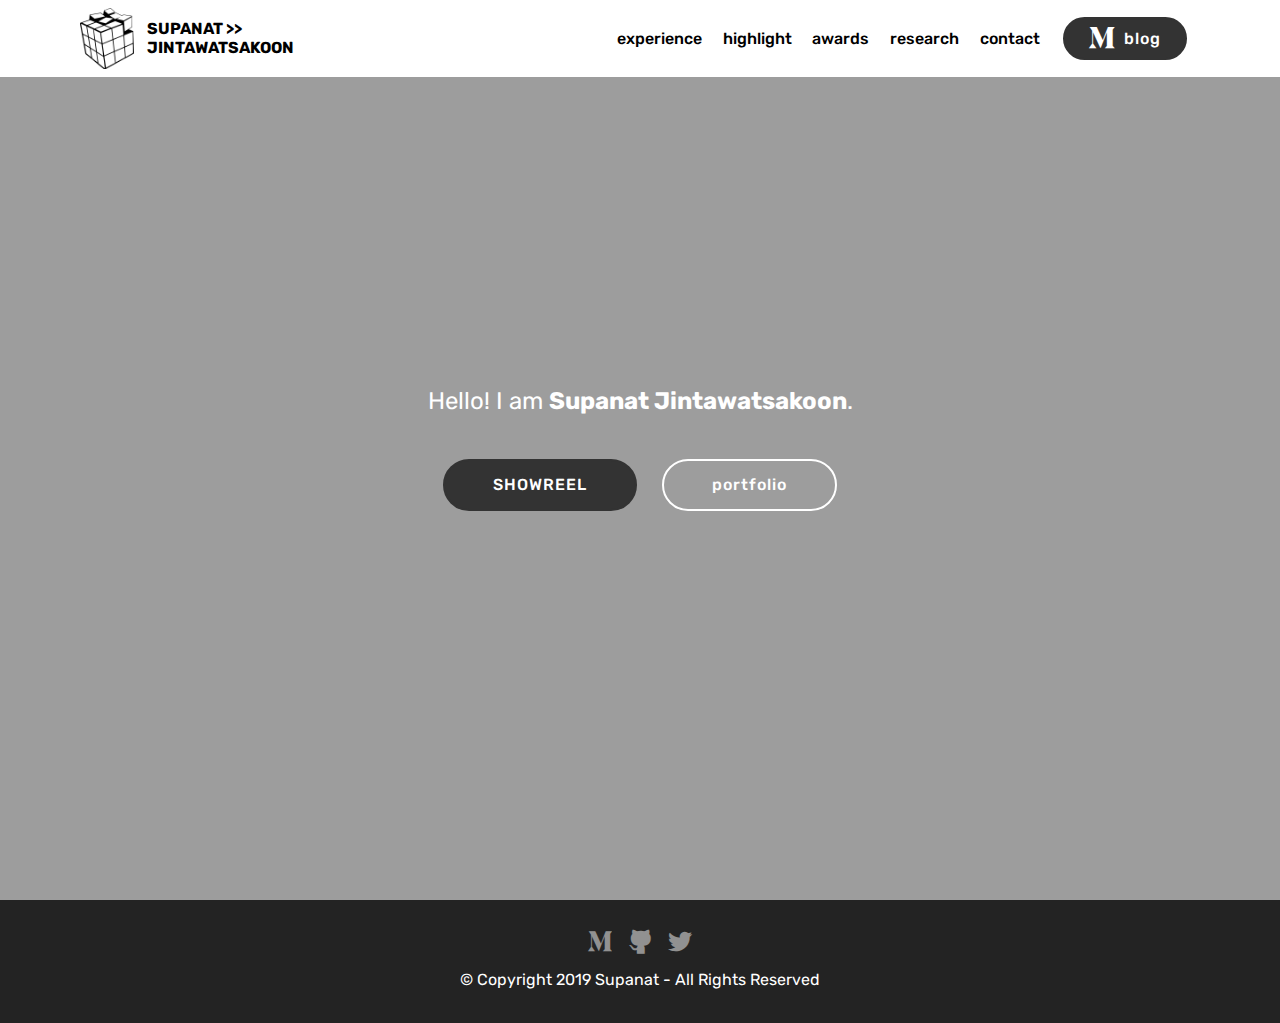
<file: index.html>
<!DOCTYPE html>
<html  >
<head>
  <!-- Site made with Mobirise Website Builder v4.12.4, https://mobirise.com -->
  <meta charset="UTF-8">
  <meta http-equiv="X-UA-Compatible" content="IE=edge">
  <meta name="generator" content="Mobirise v4.12.4, mobirise.com">
  <meta name="viewport" content="width=device-width, initial-scale=1, minimum-scale=1">
  <link rel="shortcut icon" href="assets/images/mbr-1-122x139.png" type="image/x-icon">
  <meta name="description" content="About me">
  
  
  <title>Supanat Jintawatsakoon</title>
  <link rel="stylesheet" href="assets/web/assets/mobirise-icons/mobirise-icons.css">
  <link rel="stylesheet" href="assets/bootstrap/css/bootstrap.min.css">
  <link rel="stylesheet" href="assets/bootstrap/css/bootstrap-grid.min.css">
  <link rel="stylesheet" href="assets/bootstrap/css/bootstrap-reboot.min.css">
  <link rel="stylesheet" href="assets/tether/tether.min.css">
  <link rel="stylesheet" href="assets/socicon/css/styles.css">
  <link rel="stylesheet" href="assets/dropdown/css/style.css">
  <link rel="stylesheet" href="assets/theme/css/style.css">
  <link rel="preload" as="style" href="assets/mobirise/css/mbr-additional.css"><link rel="stylesheet" href="assets/mobirise/css/mbr-additional.css" type="text/css">
  
  
  
</head>
<body>
  <section class="menu cid-rTSQo51A0q" once="menu" id="menu2-u">

    

    <nav class="navbar navbar-expand beta-menu navbar-dropdown align-items-center navbar-fixed-top navbar-toggleable-sm">
        <button class="navbar-toggler navbar-toggler-right" type="button" data-toggle="collapse" data-target="#navbarSupportedContent" aria-controls="navbarSupportedContent" aria-expanded="false" aria-label="Toggle navigation">
            <div class="hamburger">
                <span></span>
                <span></span>
                <span></span>
                <span></span>
            </div>
        </button>
        <div class="menu-logo">
            <div class="navbar-brand">
                <span class="navbar-logo">
                    <a href="https://supanat.github.io/">
                        <img src="assets/images/mbr-1-122x139.png" alt="Mobirise" title="" style="height: 3.8rem;">
                    </a>
                </span>
                <span class="navbar-caption-wrap"><a class="navbar-caption text-black display-4" href="index.html">
                        SUPANAT &gt;&gt;<br>JINTAWATSAKOON</a></span>
            </div>
        </div>
        <div class="collapse navbar-collapse" id="navbarSupportedContent">
            <ul class="navbar-nav nav-dropdown" data-app-modern-menu="true"><li class="nav-item">
                    <a class="nav-link link text-black display-4" href="experience.html">
                        experience</a>
                </li><li class="nav-item"><a class="nav-link link text-black display-4" href="highlight.html">
                        highlight</a></li><li class="nav-item"><a class="nav-link link text-black display-4" href="awards.html">
                        awards</a></li><li class="nav-item"><a class="nav-link link text-black display-4" href="index.html">
                        research</a></li><li class="nav-item"><a class="nav-link link text-black display-4" href="contact.html">
                        contact</a></li></ul>
            <div class="navbar-buttons mbr-section-btn"><a class="btn btn-sm btn-black display-4" href="https://medium.com/@SupanatJ" target="_blank"><span class="socicon socicon-medium mbr-iconfont mbr-iconfont-btn"></span>blog</a></div>
        </div>
    </nav>
</section>

<section class="engine"><a href="https://mobirise.info/c">website builder</a></section><section class="header6 cid-s4gaWQAUuQ mbr-fullscreen" data-bg-video="https://youtu.be/QOxRvIOgkRQ" id="header6-1h">

    

    <div class="mbr-overlay" style="opacity: 0.4; background-color: rgb(35, 35, 35);">
    </div>

    <div class="container">
        <div class="row justify-content-md-center">
            <div class="mbr-white col-md-10">
                
                <p class="mbr-text align-center pb-3 mbr-fonts-style display-5">Hello! I am <strong>Supanat Jintawatsakoon</strong>. <br></p>
                <div class="mbr-section-btn align-center"><a class="btn btn-md btn-black display-4" href="highlight.html">SHOWREEL</a>
                        <a class="btn btn-md btn-white-outline display-4" href="https://drive.google.com/file/d/17awUm1BllrK36440SiXt4dvBQRQK9dub/view?usp=sharing" target="_blank">portfolio</a></div>
            </div>
        </div>
    </div>

    
</section>

<section once="footers" class="cid-s4iHwpjIfI" id="footer7-20">

    

    

    <div class="container">
        <div class="media-container-row align-center mbr-white">
            
            <div class="row social-row">
                <div class="social-list align-right pb-2">
                    
                    
                    
                    
                    
                    
                <div class="soc-item">
                        <a href="https://medium.com/@SupanatJ" target="_blank">
                            <span class="mbr-iconfont mbr-iconfont-social socicon-medium socicon"></span>
                        </a>
                    </div><div class="soc-item">
                        <a href="https://github.com/supanat" target="_blank">
                            <span class="mbr-iconfont mbr-iconfont-social socicon-github socicon"></span>
                        </a>
                    </div><div class="soc-item">
                        <a href="https://twitter.com/SupanatJ" target="_blank">
                            <span class="mbr-iconfont mbr-iconfont-social socicon-twitter socicon"></span>
                        </a>
                    </div></div>
            </div>
            <div class="row row-copirayt">
                <p class="mbr-text mb-0 mbr-fonts-style mbr-white align-center display-7">
                    © Copyright 2019 Supanat - All Rights Reserved
                </p>
            </div>
        </div>
    </div>
</section>


  <script src="assets/web/assets/jquery/jquery.min.js"></script>
  <script src="assets/popper/popper.min.js"></script>
  <script src="assets/bootstrap/js/bootstrap.min.js"></script>
  <script src="assets/tether/tether.min.js"></script>
  <script src="assets/smoothscroll/smooth-scroll.js"></script>
  <script src="assets/touchswipe/jquery.touch-swipe.min.js"></script>
  <script src="assets/ytplayer/jquery.mb.ytplayer.min.js"></script>
  <script src="assets/vimeoplayer/jquery.mb.vimeo_player.js"></script>
  <script src="assets/dropdown/js/nav-dropdown.js"></script>
  <script src="assets/dropdown/js/navbar-dropdown.js"></script>
  <script src="assets/theme/js/script.js"></script>
  
  
</body>
</html>
</file>
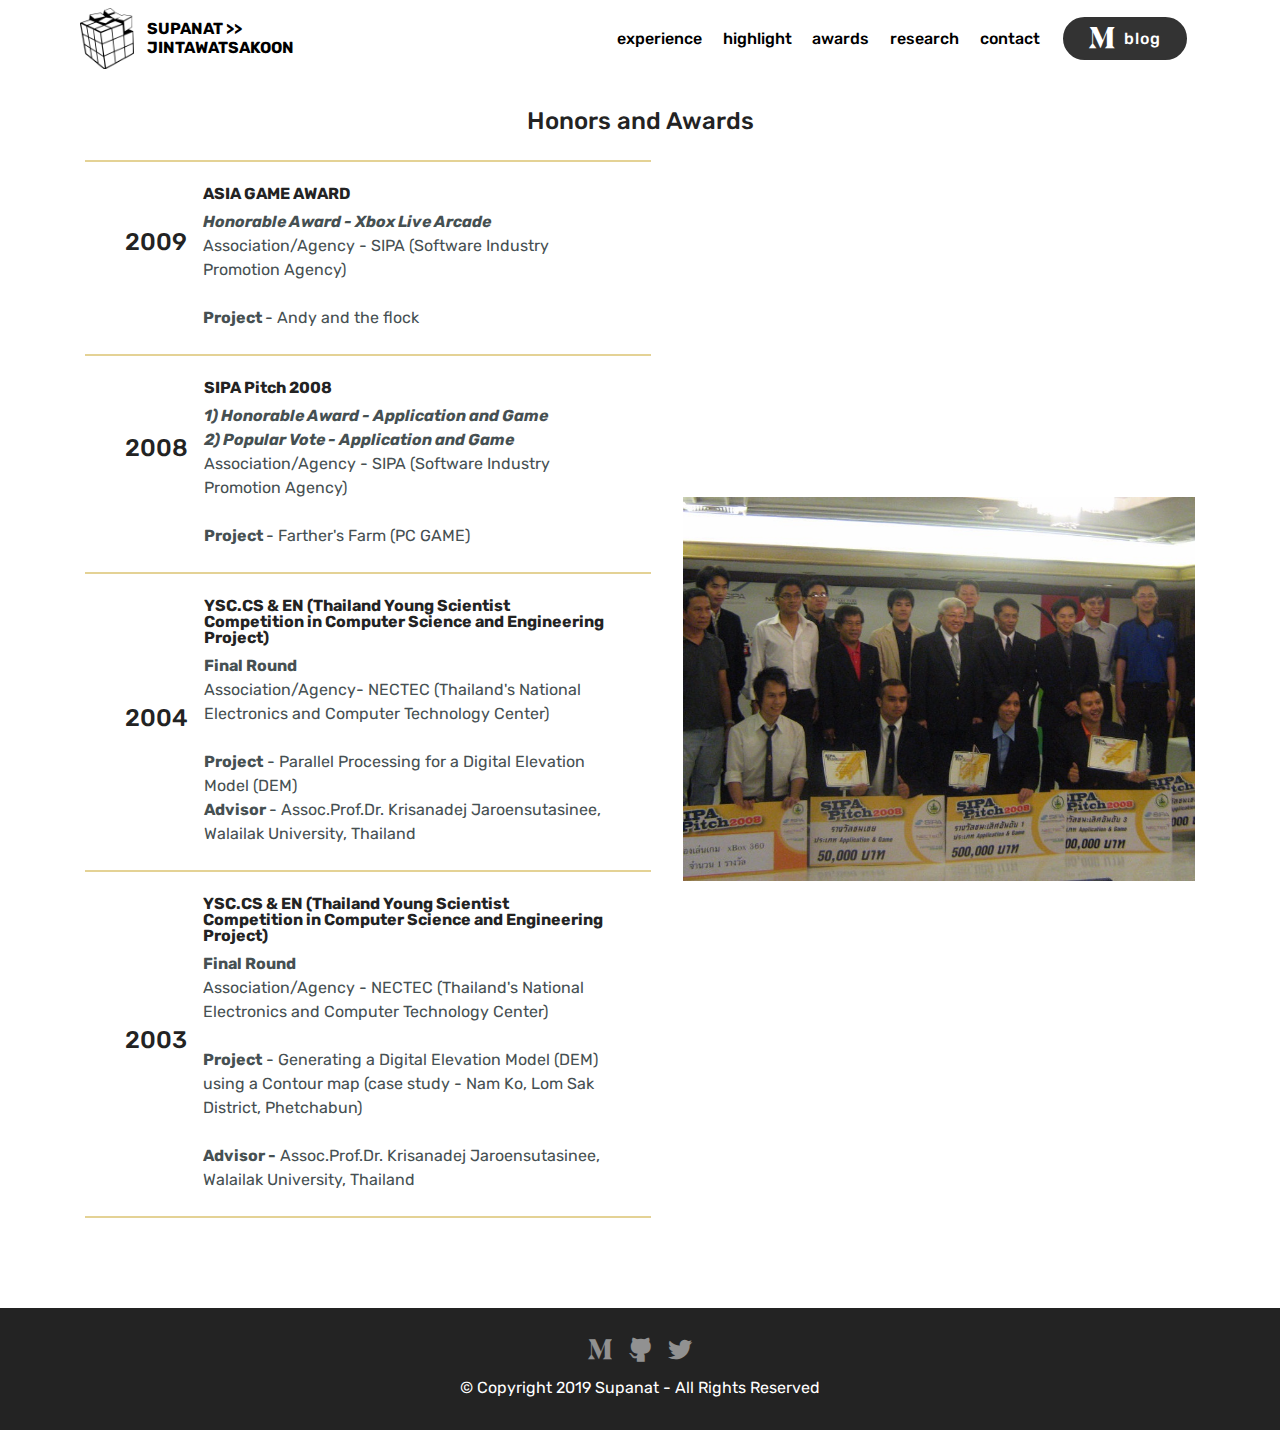
<file: awards.html>
<!DOCTYPE html>
<html  >
<head>
  <!-- Site made with Mobirise Website Builder v4.12.4, https://mobirise.com -->
  <meta charset="UTF-8">
  <meta http-equiv="X-UA-Compatible" content="IE=edge">
  <meta name="generator" content="Mobirise v4.12.4, mobirise.com">
  <meta name="viewport" content="width=device-width, initial-scale=1, minimum-scale=1">
  <link rel="shortcut icon" href="assets/images/mbr-1-122x139.png" type="image/x-icon">
  <meta name="description" content="My Honors and Awards">
  
  
  <title>awards</title>
  <link rel="stylesheet" href="assets/web/assets/mobirise-icons/mobirise-icons.css">
  <link rel="stylesheet" href="assets/bootstrap/css/bootstrap.min.css">
  <link rel="stylesheet" href="assets/bootstrap/css/bootstrap-grid.min.css">
  <link rel="stylesheet" href="assets/bootstrap/css/bootstrap-reboot.min.css">
  <link rel="stylesheet" href="assets/socicon/css/styles.css">
  <link rel="stylesheet" href="assets/tether/tether.min.css">
  <link rel="stylesheet" href="assets/dropdown/css/style.css">
  <link rel="stylesheet" href="assets/theme/css/style.css">
  <link rel="preload" as="style" href="assets/mobirise/css/mbr-additional.css"><link rel="stylesheet" href="assets/mobirise/css/mbr-additional.css" type="text/css">
  
  
  
</head>
<body>
  <section class="counters3 counters cid-rTQDrsIt3G" id="counters3-c">

    

    

    <div class="container pt-4 mt-2">
        <h2 class="mbr-section-title pb-3 align-center mbr-fonts-style display-5">Honors and Awards</h2>
        
        <div class="media-container-row">
            <div class="media-block m-auto" style="width: 49%;">
                <div class="mbr-figure">
                    <img src="assets/images/img-48-1024x768.jpeg" alt="" title="">
                </div>
            </div>
            
            

            
            
            <div class="cards-block">
                <div class="cards-container">
                    <div class="card px-3 align-left col-12">
                        <div class="panel-item p-4 d-flex align-items-center">
                            <div class="card-img pr-3 d-flex align-items-center align-left">
                                
                                <h3 class="mbr-fonts-style display-5">
                                    2009<br>&nbsp;</h3>
                            </div>
                            <div class="card-text">
                                <h4 class="mbr-content-title mbr-bold mbr-fonts-style display-7">ASIA GAME AWARD</h4>
                                <p class="mbr-content-text mbr-fonts-style display-7"><strong><em>Honorable Award - Xbox Live Arcade<br></em></strong>Association/Agency - SIPA (Software Industry Promotion Agency)<br><br><strong>Project&nbsp;</strong>- Andy and the flock<br>
                                </p>
                            </div>
                        </div>
                    </div>
                    <div class="card px-3 align-left col-12">
                        <div class="panel-item p-4 d-flex align-items-center">
                            <div class="card-img pr-3 d-flex align-items-center align-left">
                                
                                <h3 class="mbr-fonts-style display-5">
                                    2008<br><br></h3>
                            </div>
                            <div class="card-text">
                                <h4 class="mbr-content-title mbr-bold mbr-fonts-style display-7">SIPA Pitch 2008</h4>
                                <p class="mbr-content-text mbr-fonts-style display-7"><em><strong>1) Honorable Award - Application and Game<br></strong></em><strong><em>2) Popular Vote - Application and Game<br></em></strong>Association/Agency - SIPA (Software Industry Promotion Agency)<br><em><strong><br></strong></em><strong>Project&nbsp;</strong>- Farther's Farm (PC GAME)<br>
                                </p>
                            </div>
                        </div>
                    </div>
                    <div class="card px-3 align-left col-12">
                        <div class="panel-item p-4 d-flex align-items-center">
                            <div class="card-img pr-3 d-flex align-items-center align-left">
                                
                                <h3 class="mbr-fonts-style display-5">
                                    2004</h3>
                            </div>
                            

                            
                            <div class="card-texts">
                                <h4 class="mbr-content-title mbr-bold mbr-fonts-style display-7">YSC.CS &amp; EN (Thailand Young Scientist Competition in Computer Science and Engineering Project)&nbsp;</h4>
                                <p class="mbr-content-text mbr-fonts-style display-7"><strong>
                                        Final Round</strong><br>Association/Agency- NECTEC (Thailand's National Electronics and Computer Technology Center)<br><strong><br>Project</strong> - Parallel Processing for a Digital Elevation Model (DEM)<br><strong>Advisor </strong>- Assoc.Prof.Dr. Krisanadej Jaroensutasinee, Walailak University, Thailand<br></p>
                            </div>
                        </div>
                    </div>
                    
                    
                    
                    <div class="card px-3 align-left col-12">
                        <div class="panel-item p-4 d-flex align-items-center">
                            <div class="card-img pr-3 d-flex align-items-center align-left">
                                
                                <h3 class="mbr-fonts-style display-5">
                                    2003</h3>
                            </div>
                            <div class="card-texts">
                                <h4 class="mbr-content-title mbr-bold mbr-fonts-style display-7">YSC.CS &amp; EN (Thailand Young Scientist Competition in Computer Science and Engineering Project)&nbsp;</h4>
                                <p class="mbr-content-text mbr-fonts-style display-7"><strong>Final Round<br></strong>Association/Agency - NECTEC (Thailand's National Electronics and Computer Technology Center)<br><br><strong>Project</strong> - Generating a Digital Elevation Model (DEM) using a Contour map (case study - Nam Ko, Lom Sak District, Phetchabun)<br><br><strong>Advisor -</strong> Assoc.Prof.Dr. Krisanadej Jaroensutasinee, Walailak University, Thailand<br></p>
                            </div>
                        </div>
                    </div>
                    
                    
                    
                </div>
            </div>
        </div>
    </div>
</section>

<section class="engine"><a href="https://mobirise.info/q">responsive website templates</a></section><section class="menu cid-rTSQo51A0q" once="menu" id="menu2-u">

    

    <nav class="navbar navbar-expand beta-menu navbar-dropdown align-items-center navbar-fixed-top navbar-toggleable-sm">
        <button class="navbar-toggler navbar-toggler-right" type="button" data-toggle="collapse" data-target="#navbarSupportedContent" aria-controls="navbarSupportedContent" aria-expanded="false" aria-label="Toggle navigation">
            <div class="hamburger">
                <span></span>
                <span></span>
                <span></span>
                <span></span>
            </div>
        </button>
        <div class="menu-logo">
            <div class="navbar-brand">
                <span class="navbar-logo">
                    <a href="https://supanat.github.io/">
                        <img src="assets/images/mbr-1-122x139.png" alt="Mobirise" title="" style="height: 3.8rem;">
                    </a>
                </span>
                <span class="navbar-caption-wrap"><a class="navbar-caption text-black display-4" href="index.html">
                        SUPANAT &gt;&gt;<br>JINTAWATSAKOON</a></span>
            </div>
        </div>
        <div class="collapse navbar-collapse" id="navbarSupportedContent">
            <ul class="navbar-nav nav-dropdown" data-app-modern-menu="true"><li class="nav-item">
                    <a class="nav-link link text-black display-4" href="experience.html">
                        experience</a>
                </li><li class="nav-item"><a class="nav-link link text-black display-4" href="highlight.html">
                        highlight</a></li><li class="nav-item"><a class="nav-link link text-black display-4" href="awards.html">
                        awards</a></li><li class="nav-item"><a class="nav-link link text-black display-4" href="index.html">
                        research</a></li><li class="nav-item"><a class="nav-link link text-black display-4" href="contact.html">
                        contact</a></li></ul>
            <div class="navbar-buttons mbr-section-btn"><a class="btn btn-sm btn-black display-4" href="https://medium.com/@SupanatJ" target="_blank"><span class="socicon socicon-medium mbr-iconfont mbr-iconfont-btn"></span>blog</a></div>
        </div>
    </nav>
</section>

<section once="footers" class="cid-s4iHwpjIfI" id="footer7-20">

    

    

    <div class="container">
        <div class="media-container-row align-center mbr-white">
            
            <div class="row social-row">
                <div class="social-list align-right pb-2">
                    
                    
                    
                    
                    
                    
                <div class="soc-item">
                        <a href="https://medium.com/@SupanatJ" target="_blank">
                            <span class="mbr-iconfont mbr-iconfont-social socicon-medium socicon"></span>
                        </a>
                    </div><div class="soc-item">
                        <a href="https://github.com/supanat" target="_blank">
                            <span class="mbr-iconfont mbr-iconfont-social socicon-github socicon"></span>
                        </a>
                    </div><div class="soc-item">
                        <a href="https://twitter.com/SupanatJ" target="_blank">
                            <span class="mbr-iconfont mbr-iconfont-social socicon-twitter socicon"></span>
                        </a>
                    </div></div>
            </div>
            <div class="row row-copirayt">
                <p class="mbr-text mb-0 mbr-fonts-style mbr-white align-center display-7">
                    © Copyright 2019 Supanat - All Rights Reserved
                </p>
            </div>
        </div>
    </div>
</section>


  <script src="assets/web/assets/jquery/jquery.min.js"></script>
  <script src="assets/popper/popper.min.js"></script>
  <script src="assets/bootstrap/js/bootstrap.min.js"></script>
  <script src="assets/tether/tether.min.js"></script>
  <script src="assets/viewportchecker/jquery.viewportchecker.js"></script>
  <script src="assets/dropdown/js/nav-dropdown.js"></script>
  <script src="assets/dropdown/js/navbar-dropdown.js"></script>
  <script src="assets/touchswipe/jquery.touch-swipe.min.js"></script>
  <script src="assets/smoothscroll/smooth-scroll.js"></script>
  <script src="assets/theme/js/script.js"></script>
  
  
</body>
</html>
</file>
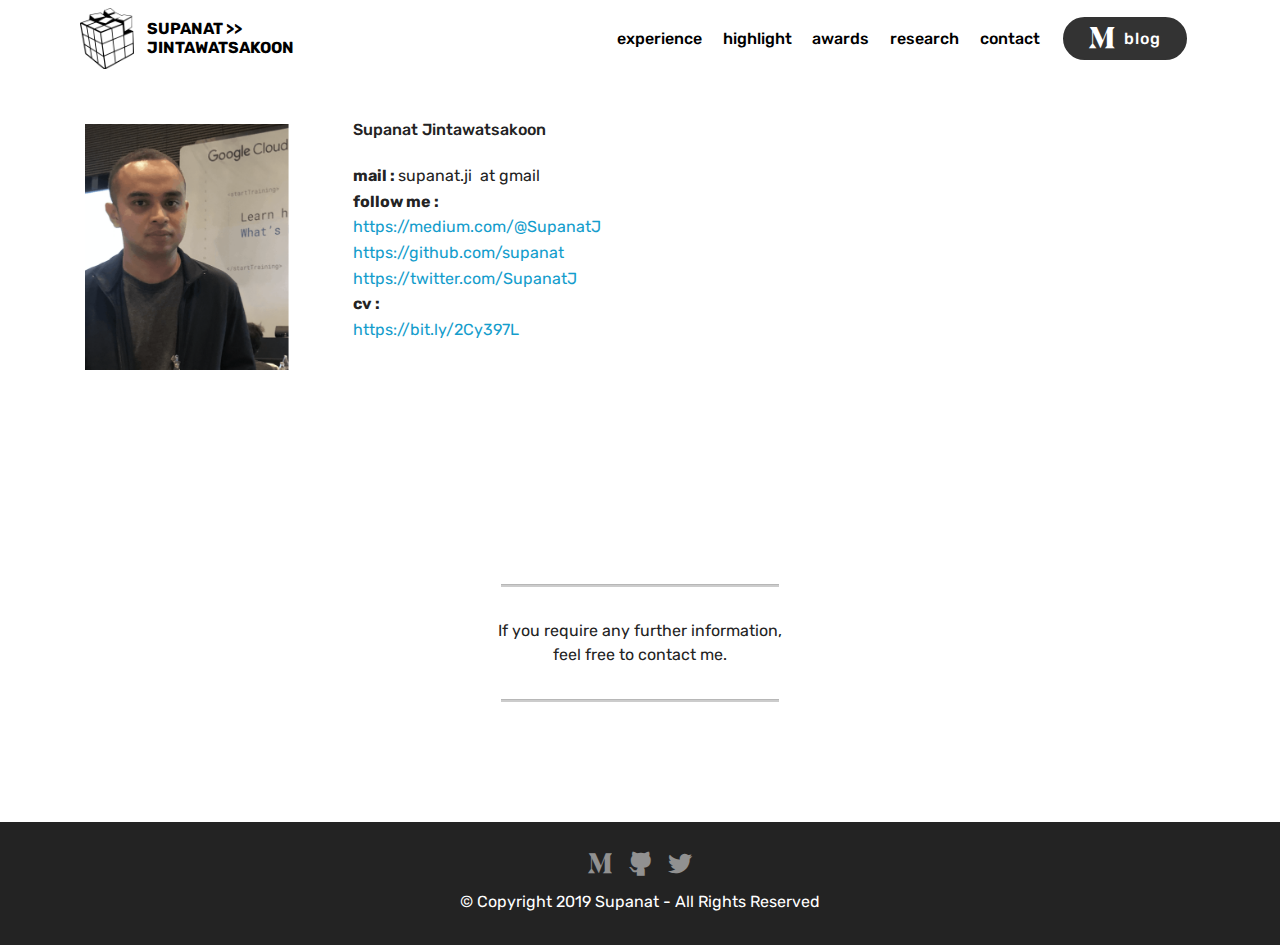
<file: contact.html>
<!DOCTYPE html>
<html  >
<head>
  <!-- Site made with Mobirise Website Builder v4.12.4, https://mobirise.com -->
  <meta charset="UTF-8">
  <meta http-equiv="X-UA-Compatible" content="IE=edge">
  <meta name="generator" content="Mobirise v4.12.4, mobirise.com">
  <meta name="viewport" content="width=device-width, initial-scale=1, minimum-scale=1">
  <link rel="shortcut icon" href="assets/images/mbr-1-122x139.png" type="image/x-icon">
  <meta name="description" content="contact">
  
  
  <title>supanat - contact</title>
  <link rel="stylesheet" href="assets/bootstrap/css/bootstrap.min.css">
  <link rel="stylesheet" href="assets/bootstrap/css/bootstrap-grid.min.css">
  <link rel="stylesheet" href="assets/bootstrap/css/bootstrap-reboot.min.css">
  <link rel="stylesheet" href="assets/tether/tether.min.css">
  <link rel="stylesheet" href="assets/dropdown/css/style.css">
  <link rel="stylesheet" href="assets/socicon/css/styles.css">
  <link rel="stylesheet" href="assets/theme/css/style.css">
  <link rel="preload" as="style" href="assets/mobirise/css/mbr-additional.css"><link rel="stylesheet" href="assets/mobirise/css/mbr-additional.css" type="text/css">
  
  
  
</head>
<body>
  <section class="header3 cid-s4qNxjlmKB" id="header3-2k">

    

    

    <div class="container">
        <div class="media-container-row">
            <div class="mbr-figure" style="width: 30%;">
                <img src="assets/images/screen-shot-2563-07-11-at-7.06.50-am-1-684x830.png" alt="Mobirise" title="">
            </div>

            <div class="media-content">
                <h1 class="mbr-section-title mbr-white pb-3 mbr-fonts-style display-7">
                    Supanat Jintawatsakoon</h1>
                
                <div class="mbr-section-text mbr-white pb-3 ">
                    <p class="mbr-text mbr-fonts-style display-7"><strong>mail : </strong>supanat.ji&nbsp; at gmail<br><strong>follow me :</strong><br><a href="https://medium.com/@SupanatJ" target="_blank">https://medium.com/@SupanatJ</a><br><a href="https://github.com/supanat" target="_blank">https://github.com/supanat</a><br><a href="https://twitter.com/SupanatJ" target="_blank">https://twitter.com/SupanatJ</a><br><strong>cv :</strong><a href="https://twitter.com/SupanatJ" target="_blank"><br></a><a href="https://drive.google.com/file/d/1chTZ_2pBF7ysfRk7JtatTly-itIF-oh0/view?usp=sharing" target="_blank">https://bit.ly/2Cy397L</a><br></p>
                </div>
                
            </div>
        </div>
    </div>

</section>

<section class="engine"><a href="https://mobirise.info/q">responsive website templates</a></section><section class="mbr-section article content9 cid-s4qQHA6r81" id="content9-2l">
    
     

    <div class="container">
        <div class="inner-container" style="width: 100%;">
            <hr class="line" style="width: 25%;">
            <div class="section-text align-center mbr-fonts-style display-7">If you require any further information, <br>feel free to contact me.</div>
            <hr class="line" style="width: 25%;">
        </div>
        </div>
</section>

<section class="menu cid-rTSQo51A0q" once="menu" id="menu2-2f">

    

    <nav class="navbar navbar-expand beta-menu navbar-dropdown align-items-center navbar-fixed-top navbar-toggleable-sm">
        <button class="navbar-toggler navbar-toggler-right" type="button" data-toggle="collapse" data-target="#navbarSupportedContent" aria-controls="navbarSupportedContent" aria-expanded="false" aria-label="Toggle navigation">
            <div class="hamburger">
                <span></span>
                <span></span>
                <span></span>
                <span></span>
            </div>
        </button>
        <div class="menu-logo">
            <div class="navbar-brand">
                <span class="navbar-logo">
                    <a href="https://supanat.github.io/">
                        <img src="assets/images/mbr-1-122x139.png" alt="Mobirise" title="" style="height: 3.8rem;">
                    </a>
                </span>
                <span class="navbar-caption-wrap"><a class="navbar-caption text-black display-4" href="index.html">
                        SUPANAT &gt;&gt;<br>JINTAWATSAKOON</a></span>
            </div>
        </div>
        <div class="collapse navbar-collapse" id="navbarSupportedContent">
            <ul class="navbar-nav nav-dropdown" data-app-modern-menu="true"><li class="nav-item">
                    <a class="nav-link link text-black display-4" href="experience.html">
                        experience</a>
                </li><li class="nav-item"><a class="nav-link link text-black display-4" href="highlight.html">
                        highlight</a></li><li class="nav-item"><a class="nav-link link text-black display-4" href="awards.html">
                        awards</a></li><li class="nav-item"><a class="nav-link link text-black display-4" href="index.html">
                        research</a></li><li class="nav-item"><a class="nav-link link text-black display-4" href="contact.html">
                        contact</a></li></ul>
            <div class="navbar-buttons mbr-section-btn"><a class="btn btn-sm btn-black display-4" href="https://medium.com/@SupanatJ" target="_blank"><span class="socicon socicon-medium mbr-iconfont mbr-iconfont-btn"></span>blog</a></div>
        </div>
    </nav>
</section>

<section once="footers" class="cid-s4iHwpjIfI" id="footer7-2g">

    

    

    <div class="container">
        <div class="media-container-row align-center mbr-white">
            
            <div class="row social-row">
                <div class="social-list align-right pb-2">
                    
                    
                    
                    
                    
                    
                <div class="soc-item">
                        <a href="https://medium.com/@SupanatJ" target="_blank">
                            <span class="mbr-iconfont mbr-iconfont-social socicon-medium socicon"></span>
                        </a>
                    </div><div class="soc-item">
                        <a href="https://github.com/supanat" target="_blank">
                            <span class="mbr-iconfont mbr-iconfont-social socicon-github socicon"></span>
                        </a>
                    </div><div class="soc-item">
                        <a href="https://twitter.com/SupanatJ" target="_blank">
                            <span class="mbr-iconfont mbr-iconfont-social socicon-twitter socicon"></span>
                        </a>
                    </div></div>
            </div>
            <div class="row row-copirayt">
                <p class="mbr-text mb-0 mbr-fonts-style mbr-white align-center display-7">
                    © Copyright 2019 Supanat - All Rights Reserved
                </p>
            </div>
        </div>
    </div>
</section>


  <script src="assets/web/assets/jquery/jquery.min.js"></script>
  <script src="assets/popper/popper.min.js"></script>
  <script src="assets/bootstrap/js/bootstrap.min.js"></script>
  <script src="assets/tether/tether.min.js"></script>
  <script src="assets/smoothscroll/smooth-scroll.js"></script>
  <script src="assets/dropdown/js/nav-dropdown.js"></script>
  <script src="assets/dropdown/js/navbar-dropdown.js"></script>
  <script src="assets/touchswipe/jquery.touch-swipe.min.js"></script>
  <script src="assets/theme/js/script.js"></script>
  
  
</body>
</html>
</file>
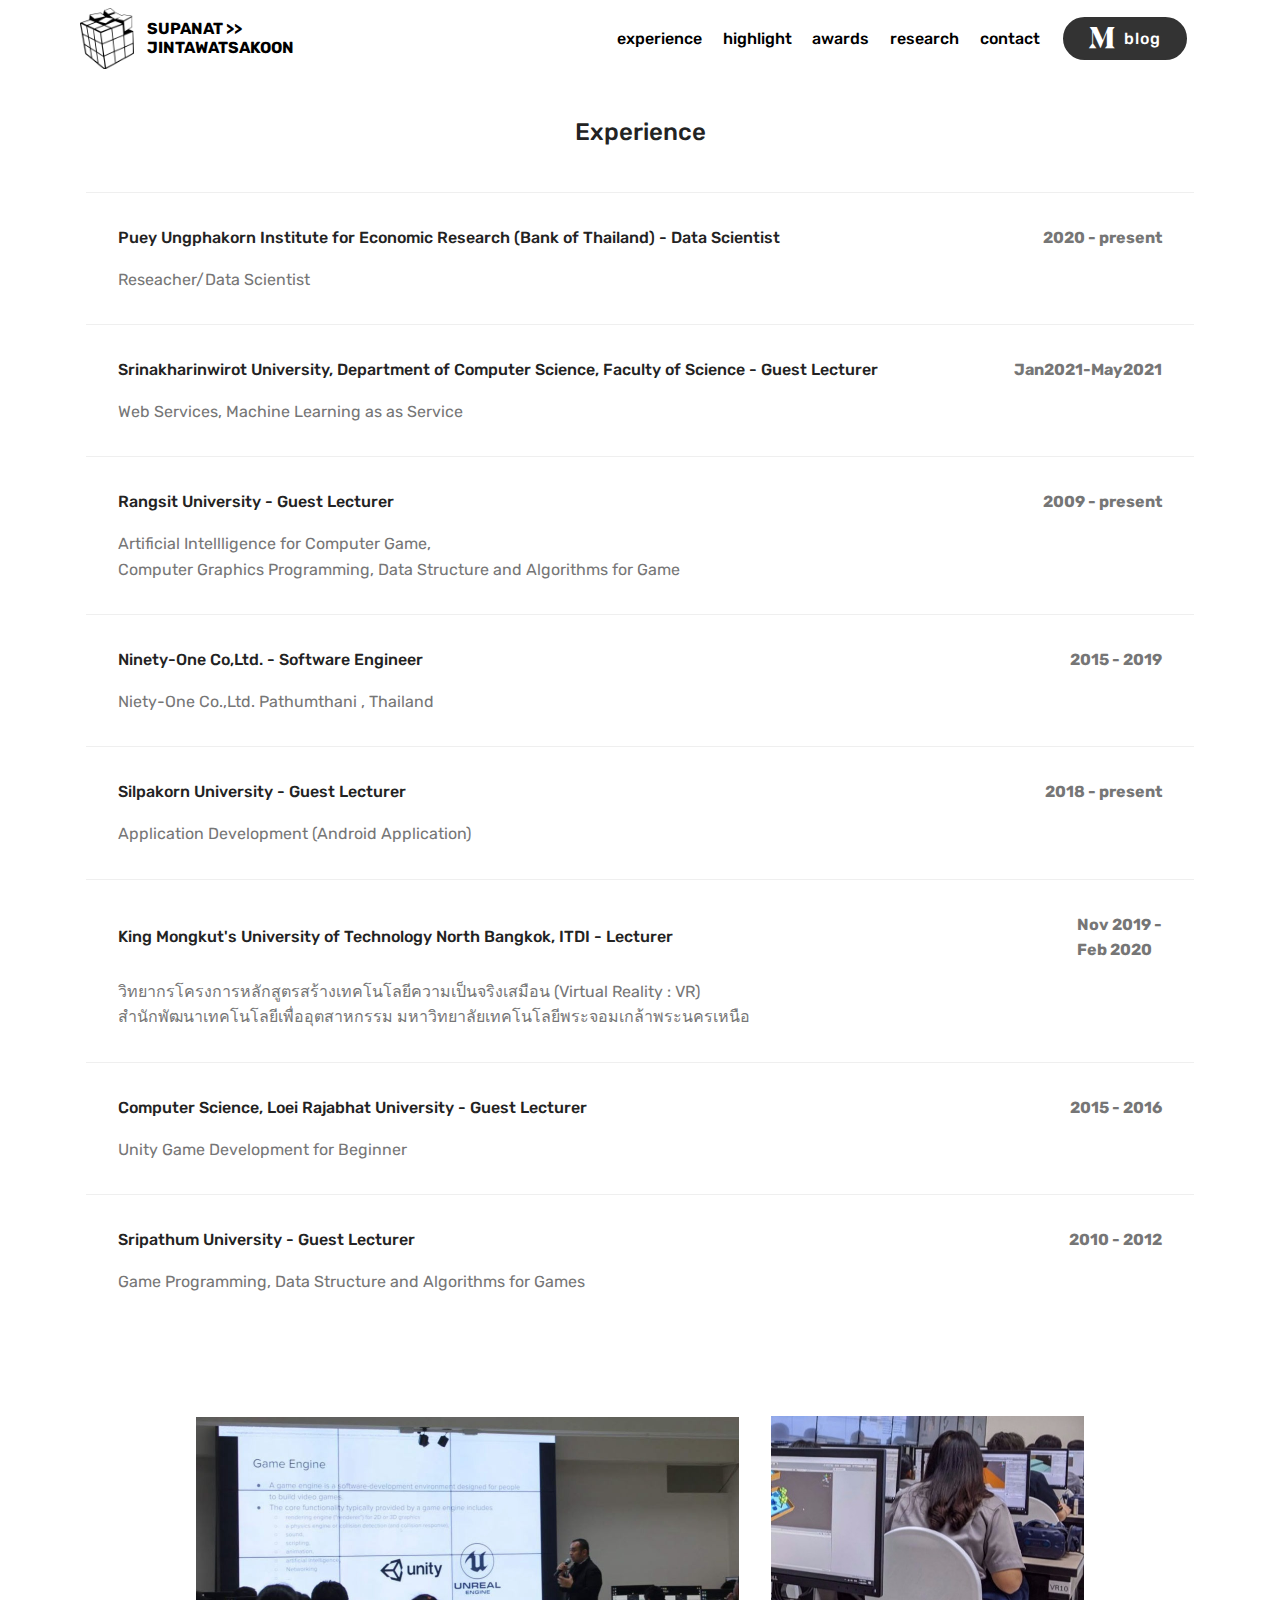
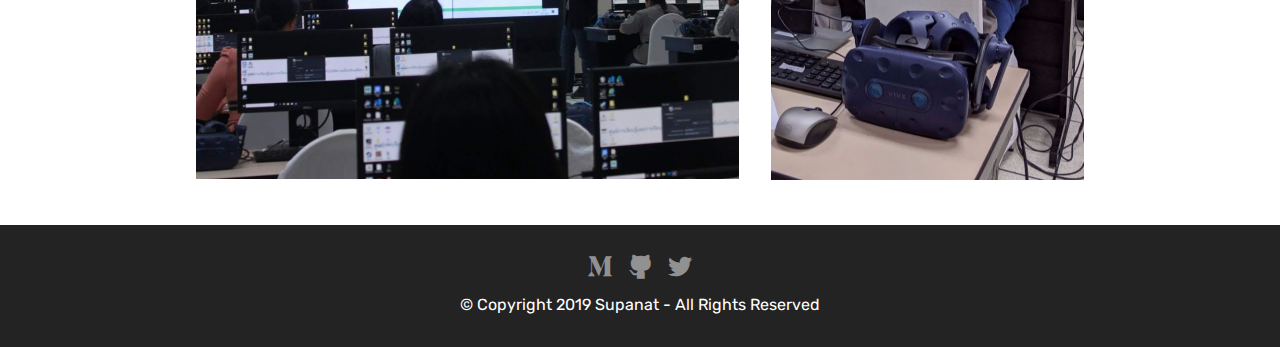
<file: experience.html>
<!DOCTYPE html>
<html  >
<head>
  <!-- Site made with Mobirise Website Builder v4.12.4, https://mobirise.com -->
  <meta charset="UTF-8">
  <meta http-equiv="X-UA-Compatible" content="IE=edge">
  <meta name="generator" content="Mobirise v4.12.4, mobirise.com">
  <meta name="viewport" content="width=device-width, initial-scale=1, minimum-scale=1">
  <link rel="shortcut icon" href="assets/images/mbr-1-122x139.png" type="image/x-icon">
  <meta name="description" content="Supanat Jintawatsakoon - experience">
  
  
  <title>supanat - experience</title>
  <link rel="stylesheet" href="assets/bootstrap/css/bootstrap.min.css">
  <link rel="stylesheet" href="assets/bootstrap/css/bootstrap-grid.min.css">
  <link rel="stylesheet" href="assets/bootstrap/css/bootstrap-reboot.min.css">
  <link rel="stylesheet" href="assets/tether/tether.min.css">
  <link rel="stylesheet" href="assets/dropdown/css/style.css">
  <link rel="stylesheet" href="assets/socicon/css/styles.css">
  <link rel="stylesheet" href="assets/theme/css/style.css">
  <link rel="preload" as="style" href="assets/mobirise/css/mbr-additional.css"><link rel="stylesheet" href="assets/mobirise/css/mbr-additional.css" type="text/css">
  
  
  
</head>
<body>
  <section class="services5 cid-rTSzf8iAnn" id="services5-o">
    <!---->
    
    <!---->
    <!--Overlay-->
    
    <!--Container-->
    <div class="container">
        <div class="row">
            <!--Titles-->
            <div class="title pb-5 col-12">
                <h2 class="align-left mbr-fonts-style m-0 display-5">
                    Experience</h2>
                
            </div>
            
            
            
         <!--Card-3.2-->
            <div class="card px-3 col-12">
                <div class="card-wrapper media-container-row media-container-row">
                    <div class="card-box">
                        <div class="top-line pb-3">
                            <h4 class="card-title mbr-fonts-style display-7">Puey Ungphakorn Institute for Economic Research (Bank of Thailand) - Data Scientist</h4>
                            <p class="mbr-text cost mbr-fonts-style m-0 display-7"><strong>2020 - present</strong></p>
                        </div>
                        <div class="bottom-line">
                            <p class="mbr-text mbr-fonts-style m-0 b-descr display-7">Reseacher/Data Scientist</p>
                        </div>
                    </div>
                </div>
            </div>
            
            
            
            
            
            
            <!--Card-1-->
            <div class="card px-3 col-12">
                <div class="card-wrapper media-container-row media-container-row">
                    <div class="card-box">
                        <div class="top-line pb-3">
                            <h4 class="card-title mbr-fonts-style display-7">Srinakharinwirot University, Department of Computer Science, Faculty of Science - Guest Lecturer</h4>
                            <p class="mbr-text cost mbr-fonts-style m-0 display-7"><strong>
                                Jan2021-May2021</strong></p>
                        </div>
                        <div class="bottom-line">
                            <p class="mbr-text mbr-fonts-style m-0 b-descr display-7">Web Services, Machine Learning as as Service</p>
                        </div>
                    </div>
                </div>
            </div>
            <!--Card-2-->
            <div class="card px-3 col-12">
                <div class="card-wrapper media-container-row media-container-row">
                    <div class="card-box">
                        <div class="top-line pb-3">
                            <h4 class="card-title mbr-fonts-style display-7">Rangsit University - Guest Lecturer</h4>
                            <p class="mbr-text cost mbr-fonts-style m-0 display-7"><strong>2009 - present</strong><br></p>
                        </div>
                        <div class="bottom-line">
                            <p class="mbr-text mbr-fonts-style m-0 b-descr display-7">Artificial Intellligence for Computer Game,<br>Computer Graphics Programming, Data Structure and Algorithms for Game</p>
                        </div>
                    </div>
                </div>
            </div>
                   
            
            <!--Card-3-->
            <div class="card px-3 col-12">
                <div class="card-wrapper media-container-row media-container-row">
                    <div class="card-box">
                        <div class="top-line pb-3">
                            <h4 class="card-title mbr-fonts-style display-7">Ninety-One Co,Ltd. - Software Engineer</h4>
                            <p class="mbr-text cost mbr-fonts-style m-0 display-7"><strong>2015 - 2019</strong><br></p>
                        </div>
                        <div class="bottom-line">
                            <p class="mbr-text mbr-fonts-style m-0 b-descr display-7">Niety-One Co.,Ltd. Pathumthani , Thailand</p>
                        </div>
                    </div>
                </div>
            </div>
            
                  
            <!--Card-4-->
            <div class="card px-3 col-12">
                <div class="card-wrapper media-container-row media-container-row">
                    <div class="card-box">
                        <div class="top-line pb-3">
                            <h4 class="card-title mbr-fonts-style display-7">Silpakorn University - Guest Lecturer</h4>
                            <p class="mbr-text cost mbr-fonts-style m-0 display-7"><strong>2018 - present</strong><br></p>
                        </div>
                        <div class="bottom-line">
                            <p class="mbr-text mbr-fonts-style m-0 b-descr display-7">Application Development (Android Application)</p>
                        </div>
                    </div>
                </div>
            </div>
            <!--Card-5-->
            <div class="card px-3 col-12">
                <div class="card-wrapper media-container-row media-container-row">
                    <div class="card-box">
                        <div class="top-line pb-3">
                            <h4 class="card-title mbr-fonts-style display-7">King Mongkut's University of Technology North Bangkok, ITDI - Lecturer</h4>
                            <p class="mbr-text cost mbr-fonts-style m-0 display-7"><strong>Nov 2019 - <br>Feb 2020</strong><br></p>
                        </div>
                        <div class="bottom-line">
                            <p class="mbr-text mbr-fonts-style m-0 b-descr display-7">วิทยากรโครงการหลักสูตรสร้างเทคโนโลยีความเป็นจริงเสมือน (Virtual Reality : VR) <br>สำนักพัฒนาเทคโนโลยีเพื่ออุตสาหกรรม มหาวิทยาลัยเทคโนโลยีพระจอมเกล้าพระนครเหนือ</p>
                        </div>
                    </div>
                </div>
            </div>
            <!--Card-6-->
            <div class="card px-3 col-12">
                <div class="card-wrapper media-container-row media-container-row">
                    <div class="card-box">
                        <div class="top-line pb-3">
                            <h4 class="card-title mbr-fonts-style display-7">Computer Science, Loei Rajabhat University - Guest Lecturer</h4>
                            <p class="mbr-text cost mbr-fonts-style m-0 display-7"><strong>
                                2015 - 2016
                            </strong></p>
                        </div>
                        <div class="bottom-line">
                            <p class="mbr-text mbr-fonts-style m-0 b-descr display-7">
                                Unity Game Development for Beginner
                            </p>
                        </div>
                    </div>
                </div>
            </div>
            <!--Card-7-->
            <div class="card px-3 col-12">
                <div class="card-wrapper media-container-row media-container-row">
                    <div class="card-box">
                        <div class="top-line pb-3">
                            <h4 class="card-title mbr-fonts-style display-7">Sripathum University - Guest Lecturer</h4>
                            <p class="mbr-text cost mbr-fonts-style m-0 display-7"><strong>
                                2010 - 2012</strong>
                            </p>
                        </div>
                        <div class="bottom-line">
                            <p class="mbr-text mbr-fonts-style m-0 b-descr display-7">
                                Game Programming, Data Structure and Algorithms for Games
                            </p>
                        </div>
                    </div>
                </div>
            </div>
            <!--Card-8-->
            
            <!--Card-9-->
            
            <!--Card-10-->
            
            <!--Card-11-->
            
            <!--Card-12-->
            
        </div>
    </div>
</section>

<section class="engine"><a href="https://mobirise.info/h">create your own web page</a></section><section class="cid-rTUIKc1kTU" id="image4-x">
    <!-- Block parameters controls (Blue "Gear" panel) -->
    
    <!-- End block parameters -->
    <div class="container images-container">
            <div class="media-container-row" style="width: 80%;">
                <div class="img-item item1" style="width: 177%;">
                    <img src="assets/images/kmutnb01-1086x724.jpg" alt="Institute of Technological Development for Industry (ITDI)" title="Institute of Technological Development for Industry (ITDI)">
                    
                </div>
                <div class="img-item">
                    <img src="assets/images/kmutnb04-6-626x801.jpeg" alt="Institute of Technological Development for Industry (ITDI)" title="Institute of Technological Development for Industry (ITDI)">
                    
                </div>
            </div>
    </div>
</section>

<section class="menu cid-rTSQo51A0q" once="menu" id="menu2-u">

    

    <nav class="navbar navbar-expand beta-menu navbar-dropdown align-items-center navbar-fixed-top navbar-toggleable-sm">
        <button class="navbar-toggler navbar-toggler-right" type="button" data-toggle="collapse" data-target="#navbarSupportedContent" aria-controls="navbarSupportedContent" aria-expanded="false" aria-label="Toggle navigation">
            <div class="hamburger">
                <span></span>
                <span></span>
                <span></span>
                <span></span>
            </div>
        </button>
        <div class="menu-logo">
            <div class="navbar-brand">
                <span class="navbar-logo">
                    <a href="https://supanat.github.io/">
                        <img src="assets/images/mbr-1-122x139.png" alt="Mobirise" title="" style="height: 3.8rem;">
                    </a>
                </span>
                <span class="navbar-caption-wrap"><a class="navbar-caption text-black display-4" href="index.html">
                        SUPANAT &gt;&gt;<br>JINTAWATSAKOON</a></span>
            </div>
        </div>
        <div class="collapse navbar-collapse" id="navbarSupportedContent">
            <ul class="navbar-nav nav-dropdown" data-app-modern-menu="true"><li class="nav-item">
                    <a class="nav-link link text-black display-4" href="experience.html">
                        experience</a>
                </li><li class="nav-item"><a class="nav-link link text-black display-4" href="highlight.html">
                        highlight</a></li><li class="nav-item"><a class="nav-link link text-black display-4" href="awards.html">
                        awards</a></li><li class="nav-item"><a class="nav-link link text-black display-4" href="index.html">
                        research</a></li><li class="nav-item"><a class="nav-link link text-black display-4" href="contact.html">
                        contact</a></li></ul>
            <div class="navbar-buttons mbr-section-btn"><a class="btn btn-sm btn-black display-4" href="https://medium.com/@SupanatJ" target="_blank"><span class="socicon socicon-medium mbr-iconfont mbr-iconfont-btn"></span>blog</a></div>
        </div>
    </nav>
</section>

<section once="footers" class="cid-s4iHwpjIfI" id="footer7-20">

    

    

    <div class="container">
        <div class="media-container-row align-center mbr-white">
            
            <div class="row social-row">
                <div class="social-list align-right pb-2">
                    
                    
                    
                    
                    
                    
                <div class="soc-item">
                        <a href="https://medium.com/@SupanatJ" target="_blank">
                            <span class="mbr-iconfont mbr-iconfont-social socicon-medium socicon"></span>
                        </a>
                    </div><div class="soc-item">
                        <a href="https://github.com/supanat" target="_blank">
                            <span class="mbr-iconfont mbr-iconfont-social socicon-github socicon"></span>
                        </a>
                    </div><div class="soc-item">
                        <a href="https://twitter.com/SupanatJ" target="_blank">
                            <span class="mbr-iconfont mbr-iconfont-social socicon-twitter socicon"></span>
                        </a>
                    </div></div>
            </div>
            <div class="row row-copirayt">
                <p class="mbr-text mb-0 mbr-fonts-style mbr-white align-center display-7">
                    © Copyright 2019 Supanat - All Rights Reserved
                </p>
            </div>
        </div>
    </div>
</section>


  <script src="assets/web/assets/jquery/jquery.min.js"></script>
  <script src="assets/popper/popper.min.js"></script>
  <script src="assets/bootstrap/js/bootstrap.min.js"></script>
  <script src="assets/tether/tether.min.js"></script>
  <script src="assets/smoothscroll/smooth-scroll.js"></script>
  <script src="assets/dropdown/js/nav-dropdown.js"></script>
  <script src="assets/dropdown/js/navbar-dropdown.js"></script>
  <script src="assets/touchswipe/jquery.touch-swipe.min.js"></script>
  <script src="assets/theme/js/script.js"></script>
  
  
</body>
</html>
</file>
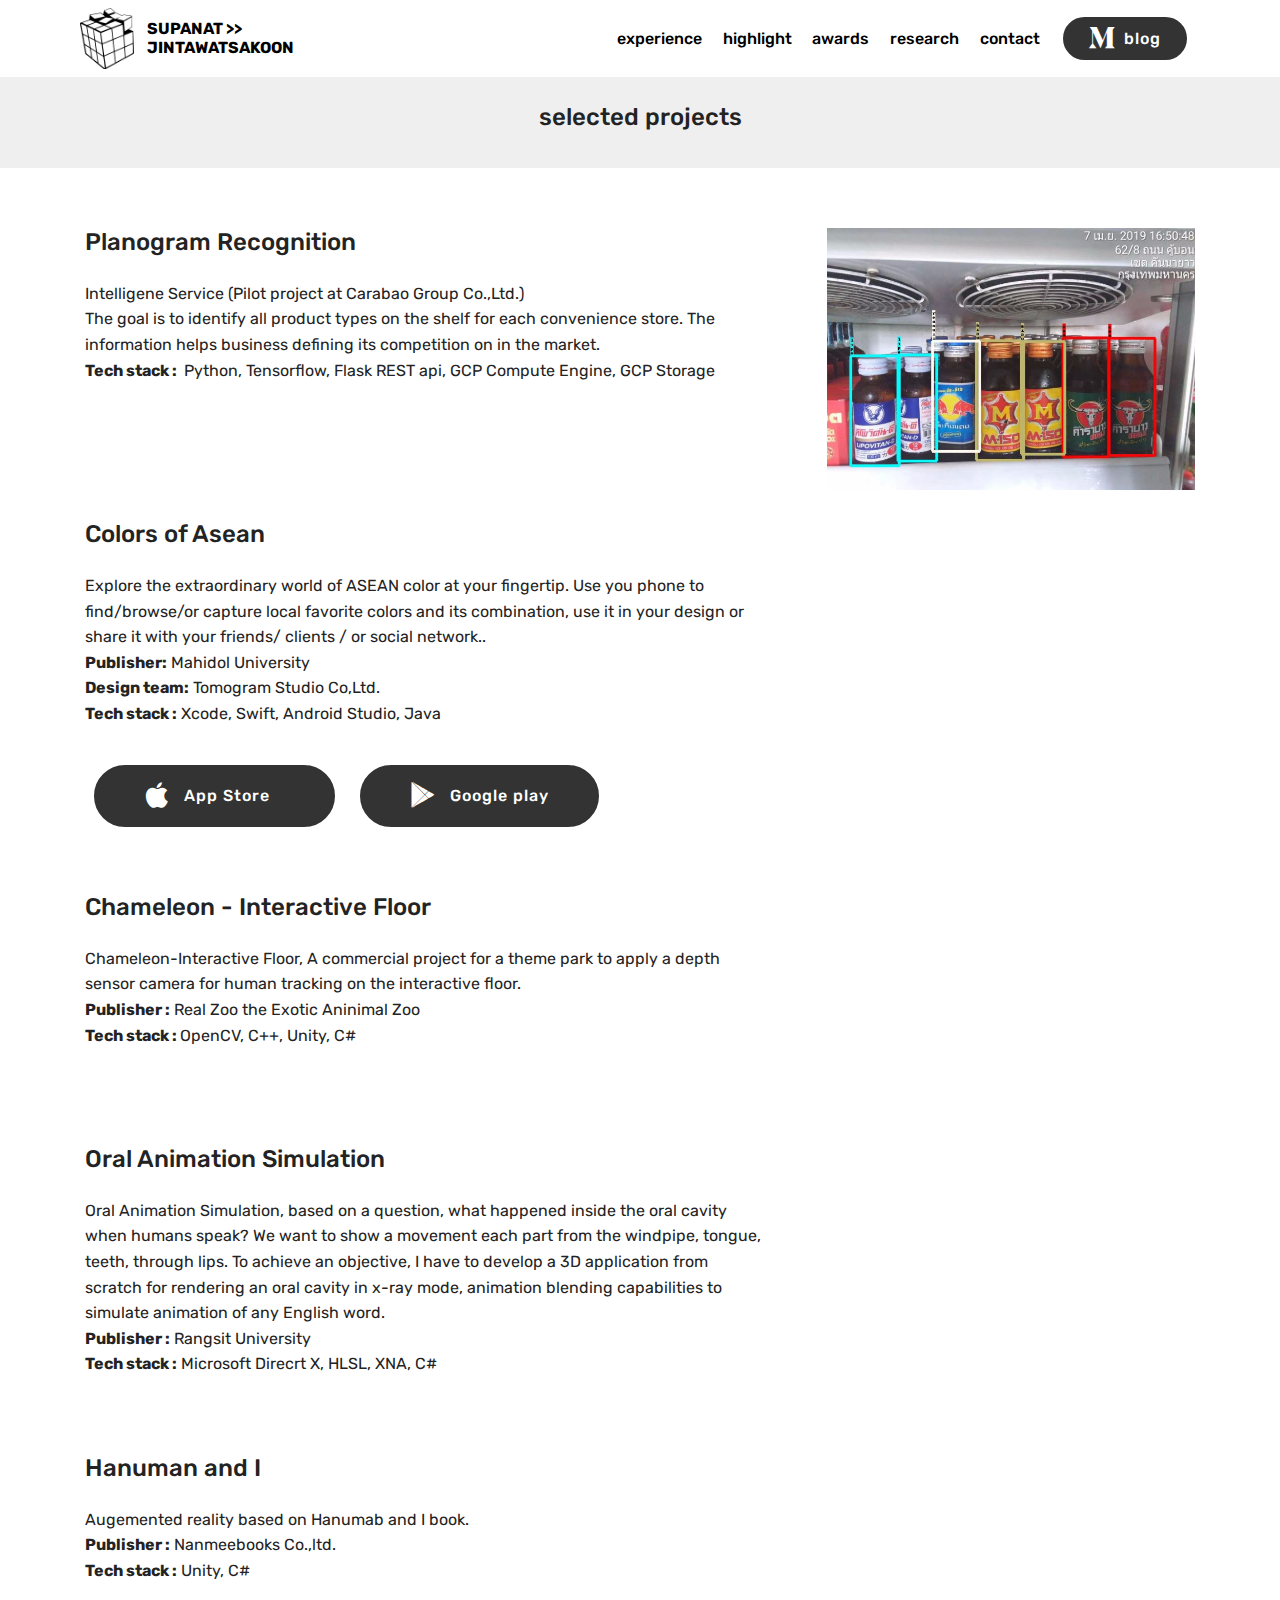
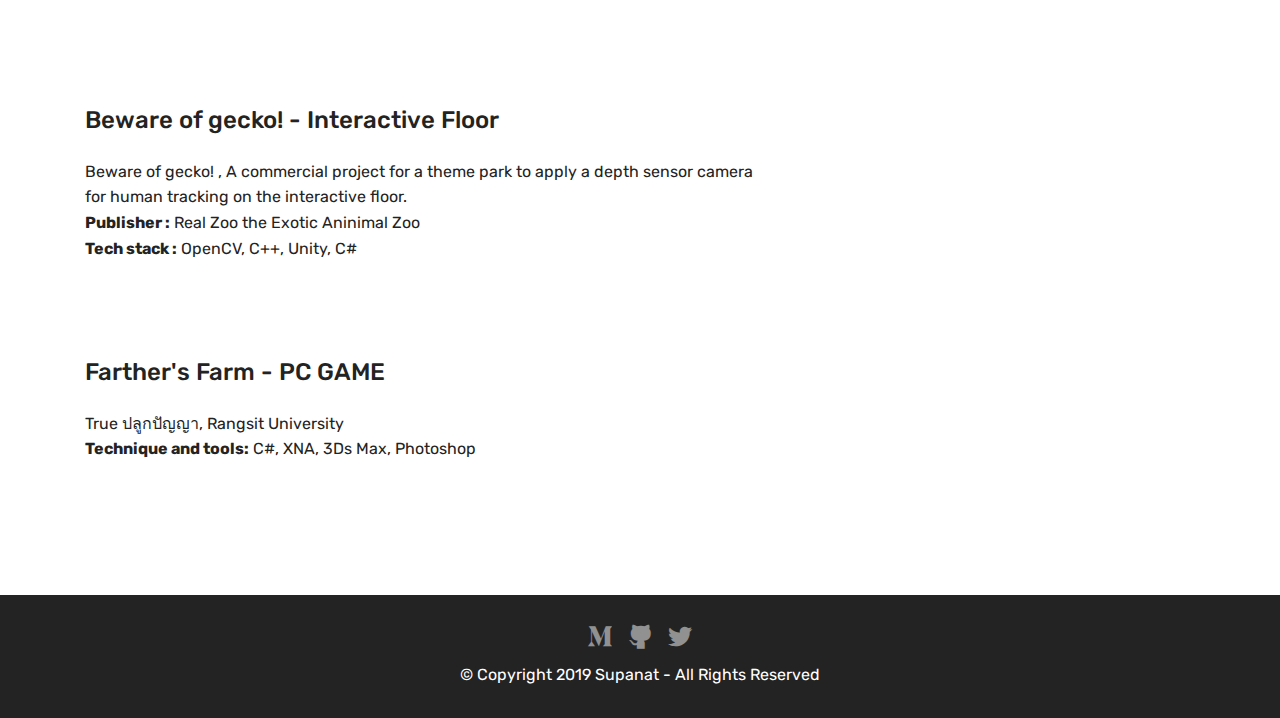
<file: highlight.html>
<!DOCTYPE html>
<html  >
<head>
  <!-- Site made with Mobirise Website Builder v4.12.4, https://mobirise.com -->
  <meta charset="UTF-8">
  <meta http-equiv="X-UA-Compatible" content="IE=edge">
  <meta name="generator" content="Mobirise v4.12.4, mobirise.com">
  <meta name="viewport" content="width=device-width, initial-scale=1, minimum-scale=1">
  <link rel="shortcut icon" href="assets/images/mbr-1-122x139.png" type="image/x-icon">
  <meta name="description" content="Supanat Jintawatsakoon - highlight">
  
  
  <title>supanat - highlight</title>
  <link rel="stylesheet" href="assets/bootstrap/css/bootstrap.min.css">
  <link rel="stylesheet" href="assets/bootstrap/css/bootstrap-grid.min.css">
  <link rel="stylesheet" href="assets/bootstrap/css/bootstrap-reboot.min.css">
  <link rel="stylesheet" href="assets/tether/tether.min.css">
  <link rel="stylesheet" href="assets/dropdown/css/style.css">
  <link rel="stylesheet" href="assets/socicon/css/styles.css">
  <link rel="stylesheet" href="assets/theme/css/style.css">
  <link rel="preload" as="style" href="assets/mobirise/css/mbr-additional.css"><link rel="stylesheet" href="assets/mobirise/css/mbr-additional.css" type="text/css">
  
  
  
</head>
<body>
  <section class="menu cid-rUuBbmVczq" once="menu" id="menu2-11">

    

    <nav class="navbar navbar-expand beta-menu navbar-dropdown align-items-center navbar-fixed-top navbar-toggleable-sm">
        <button class="navbar-toggler navbar-toggler-right" type="button" data-toggle="collapse" data-target="#navbarSupportedContent" aria-controls="navbarSupportedContent" aria-expanded="false" aria-label="Toggle navigation">
            <div class="hamburger">
                <span></span>
                <span></span>
                <span></span>
                <span></span>
            </div>
        </button>
        <div class="menu-logo">
            <div class="navbar-brand">
                <span class="navbar-logo">
                    <a href="https://supanat.github.io/">
                        <img src="assets/images/mbr-1-122x139.png" alt="Mobirise" title="" style="height: 3.8rem;">
                    </a>
                </span>
                <span class="navbar-caption-wrap"><a class="navbar-caption text-black display-4" href="index.html">
                        SUPANAT &gt;&gt;<br>JINTAWATSAKOON</a></span>
            </div>
        </div>
        <div class="collapse navbar-collapse" id="navbarSupportedContent">
            <ul class="navbar-nav nav-dropdown" data-app-modern-menu="true"><li class="nav-item">
                    <a class="nav-link link text-black display-4" href="experience.html">
                        experience</a>
                </li><li class="nav-item"><a class="nav-link link text-black display-4" href="highlight.html">
                        highlight</a></li><li class="nav-item"><a class="nav-link link text-black display-4" href="awards.html">
                        awards</a></li><li class="nav-item"><a class="nav-link link text-black display-4" href="index.html">
                        research</a></li><li class="nav-item"><a class="nav-link link text-black display-4" href="contact.html">
                        contact</a></li></ul>
            <div class="navbar-buttons mbr-section-btn"><a class="btn btn-sm btn-black display-4" href="https://medium.com/@SupanatJ" target="_blank"><span class="socicon socicon-medium mbr-iconfont mbr-iconfont-btn"></span>blog</a></div>
        </div>
    </nav>
</section>

<section class="engine"><a href="https://mobirise.info/n">free simple site templates</a></section><section class="mbr-section content4 cid-s4lxfaF2QP" id="content4-2e">

    

    <div class="container">
        <div class="media-container-row">
            <div class="title col-12 col-md-8">
                <h2 class="align-center pb-3 mbr-fonts-style display-5">selected projects</h2>
                
                
            </div>
        </div>
    </div>
</section>

<section class="header3 cid-s5KJY6WBpR" id="header3-2o">

    

    

    <div class="container">
        <div class="media-container-row">
            <div class="mbr-figure" style="width: 60%;">
                <img src="assets/images/sv-62-00078-4-044-20190407165054-736x552.jpeg" alt="Mobirise" title="">
            </div>

            <div class="media-content">
                <h1 class="mbr-section-title mbr-white pb-3 mbr-fonts-style display-5">Planogram Recognition</h1>
                
                <div class="mbr-section-text mbr-white pb-3 ">
                    <p class="mbr-text mbr-fonts-style display-7">Intelligene Service (Pilot project at Carabao Group Co.,Ltd.)<br>The goal is to identify all product types on the shelf for each convenience store. The information helps business defining its competition on in the market.<br><strong>Tech stack : </strong>&nbsp;Python, Tensorflow, Flask REST api, GCP Compute Engine, GCP Storage</p>
                </div>
                
            </div>
        </div>
    </div>

</section>

<section class="header7 cid-rUuCa8Hx0V" id="header7-13">

    

    

    <div class="container">
        <div class="media-container-row">

            <div class="media-content align-right">
                <h1 class="mbr-section-title mbr-white pb-3 mbr-fonts-style display-5">Colors of Asean</h1>
                <div class="mbr-section-text mbr-white pb-3">
                    <p class="mbr-text mbr-fonts-style display-7">
                        Explore the extraordinary world of ASEAN color at your fingertip. Use you phone to find/browse/or capture local favorite colors and its combination, use it in your design or share it with your friends/ clients / or social network..<br><strong>Publisher:</strong> Mahidol University<br><strong>Design team:</strong> Tomogram Studio Co,Ltd.<br><strong>Tech stack :</strong> Xcode, Swift, Android Studio, Java<br> 
                    </p>
                </div>
                <div class="mbr-section-btn"><a class="btn btn-md btn-black display-4" href="https://apps.apple.com/th/app/colors-of-asean/id1279124772" target="_blank"><span class="socicon socicon-apple mbr-iconfont mbr-iconfont-btn"></span>App Store &nbsp;&nbsp;</a> <a class="btn btn-md btn-black display-4" href="https://play.google.com/store/apps/details?id=th.ac.mahidol.colorsofasean" target="_blank"><span class="socicon socicon-play mbr-iconfont mbr-iconfont-btn"></span>Google play<br></a></div>
            </div>

            <div class="mbr-figure" style="width: 60%;"><iframe class="mbr-embedded-video" src="https://www.youtube.com/embed/ddKUc2yB-18?rel=0&amp;amp;showinfo=0&amp;autoplay=0&amp;loop=0" width="1280" height="720" frameborder="0" allowfullscreen></iframe></div>

        </div>
    </div>
</section>

<section class="header7 cid-rUvdKFLAyz" id="header7-17">

    

    

    <div class="container">
        <div class="media-container-row">

            <div class="media-content align-right">
                <h1 class="mbr-section-title mbr-white pb-3 mbr-fonts-style display-5">Chameleon - Interactive Floor</h1>
                <div class="mbr-section-text mbr-white pb-3">
                    <p class="mbr-text mbr-fonts-style display-7">Chameleon-Interactive Floor, A commercial project for a theme park to apply a depth sensor camera for human tracking on the interactive floor.<br><strong>Publisher :</strong> Real Zoo the Exotic Aninimal Zoo<br><strong>Tech stack : </strong> OpenCV, C++, Unity, C#<br></p>
                </div>
                
            </div>

            <div class="mbr-figure" style="width: 60%;"><iframe class="mbr-embedded-video" src="https://www.youtube.com/embed/MiJOE3gV3-A?rel=0&amp;amp;showinfo=0&amp;autoplay=0&amp;loop=0" width="1280" height="720" frameborder="0" allowfullscreen></iframe></div>

        </div>
    </div>
</section>

<section class="header7 cid-s4lsGCi3Ty" id="header7-2a">

    

    

    <div class="container">
        <div class="media-container-row">

            <div class="media-content align-right">
                <h1 class="mbr-section-title mbr-white pb-3 mbr-fonts-style display-5">Oral Animation Simulation</h1>
                <div class="mbr-section-text mbr-white pb-3">
                    <p class="mbr-text mbr-fonts-style display-7">Oral Animation Simulation,&nbsp;based on a question, what happened inside the oral cavity when humans speak? We want to show a movement each part from the windpipe, tongue, teeth, through lips. To achieve an objective, I have to develop a 3D application from scratch for rendering an oral cavity in x-ray mode, animation blending capabilities to simulate animation of any English word.&nbsp;<br><strong>Publisher :</strong> Rangsit University<br><strong>Tech stack :</strong> Microsoft Direcrt X, HLSL, XNA, C#&nbsp;<br></p>
                </div>
                
            </div>

            <div class="mbr-figure" style="width: 60%;"><iframe class="mbr-embedded-video" src="https://www.youtube.com/embed/UqUd1xgy6Sw?rel=0&amp;amp;showinfo=0&amp;autoplay=0&amp;loop=0" width="1280" height="720" frameborder="0" allowfullscreen></iframe></div>

        </div>
    </div>
</section>

<section class="header7 cid-s4lu3KNDSP" id="header7-2b">

    

    

    <div class="container">
        <div class="media-container-row">

            <div class="media-content align-right">
                <h1 class="mbr-section-title mbr-white pb-3 mbr-fonts-style display-5">Hanuman and I</h1>
                <div class="mbr-section-text mbr-white pb-3">
                    <p class="mbr-text mbr-fonts-style display-7">Augemented reality based on Hanumab and I book.<br><strong>Publisher :</strong> Nanmeebooks Co.,ltd.<br><strong>Tech stack :</strong> Unity, C#<br></p>
                </div>
                
            </div>

            <div class="mbr-figure" style="width: 60%;"><iframe class="mbr-embedded-video" src="https://www.youtube.com/embed/zTrMFXTYBdI?rel=0&amp;amp;showinfo=0&amp;autoplay=0&amp;loop=0" width="1280" height="720" frameborder="0" allowfullscreen></iframe></div>

        </div>
    </div>
</section>

<section class="header7 cid-s4lwwNBuij" id="header7-2c">

    

    

    <div class="container">
        <div class="media-container-row">

            <div class="media-content align-right">
                <h1 class="mbr-section-title mbr-white pb-3 mbr-fonts-style display-5">Beware of gecko! - Interactive Floor</h1>
                <div class="mbr-section-text mbr-white pb-3">
                    <p class="mbr-text mbr-fonts-style display-7">Beware of gecko! , A commercial project for a theme park to apply a depth sensor camera for human tracking on the interactive floor.<br><strong>Publisher :</strong> Real Zoo the Exotic Aninimal Zoo<br><strong>Tech stack :</strong> OpenCV, C++, Unity, C#<br></p>
                </div>
                
            </div>

            <div class="mbr-figure" style="width: 60%;"><iframe class="mbr-embedded-video" src="https://www.youtube.com/embed/9-SveMi17Bs?rel=0&amp;amp;showinfo=0&amp;autoplay=0&amp;loop=0" width="1280" height="720" frameborder="0" allowfullscreen></iframe></div>

        </div>
    </div>
</section>

<section class="header7 cid-sARbBbnjNJ" id="header7-2p">

    

    

    <div class="container">
        <div class="media-container-row">

            <div class="media-content align-right">
                <h1 class="mbr-section-title mbr-white pb-3 mbr-fonts-style display-5">Farther's Farm - PC GAME</h1>
                <div class="mbr-section-text mbr-white pb-3">
                    <p class="mbr-text mbr-fonts-style display-7">True ปลูกปัญญา, Rangsit University<br><strong>Technique and tools:</strong> C#, XNA, 3Ds Max, Photoshop<br></p>
                </div>
                
            </div>

            <div class="mbr-figure" style="width: 60%;"><iframe class="mbr-embedded-video" src="https://www.youtube.com/embed/qP_KiMVJ0LQ?rel=0&amp;amp;showinfo=0&amp;autoplay=0&amp;loop=0" width="1280" height="720" frameborder="0" allowfullscreen></iframe></div>

        </div>
    </div>
</section>

<section once="footers" class="cid-s4iHwpjIfI" id="footer7-20">

    

    

    <div class="container">
        <div class="media-container-row align-center mbr-white">
            
            <div class="row social-row">
                <div class="social-list align-right pb-2">
                    
                    
                    
                    
                    
                    
                <div class="soc-item">
                        <a href="https://medium.com/@SupanatJ" target="_blank">
                            <span class="mbr-iconfont mbr-iconfont-social socicon-medium socicon"></span>
                        </a>
                    </div><div class="soc-item">
                        <a href="https://github.com/supanat" target="_blank">
                            <span class="mbr-iconfont mbr-iconfont-social socicon-github socicon"></span>
                        </a>
                    </div><div class="soc-item">
                        <a href="https://twitter.com/SupanatJ" target="_blank">
                            <span class="mbr-iconfont mbr-iconfont-social socicon-twitter socicon"></span>
                        </a>
                    </div></div>
            </div>
            <div class="row row-copirayt">
                <p class="mbr-text mb-0 mbr-fonts-style mbr-white align-center display-7">
                    © Copyright 2019 Supanat - All Rights Reserved
                </p>
            </div>
        </div>
    </div>
</section>


  <script src="assets/web/assets/jquery/jquery.min.js"></script>
  <script src="assets/popper/popper.min.js"></script>
  <script src="assets/bootstrap/js/bootstrap.min.js"></script>
  <script src="assets/tether/tether.min.js"></script>
  <script src="assets/smoothscroll/smooth-scroll.js"></script>
  <script src="assets/dropdown/js/nav-dropdown.js"></script>
  <script src="assets/dropdown/js/navbar-dropdown.js"></script>
  <script src="assets/touchswipe/jquery.touch-swipe.min.js"></script>
  <script src="assets/theme/js/script.js"></script>
  
  
</body>
</html>
</file>
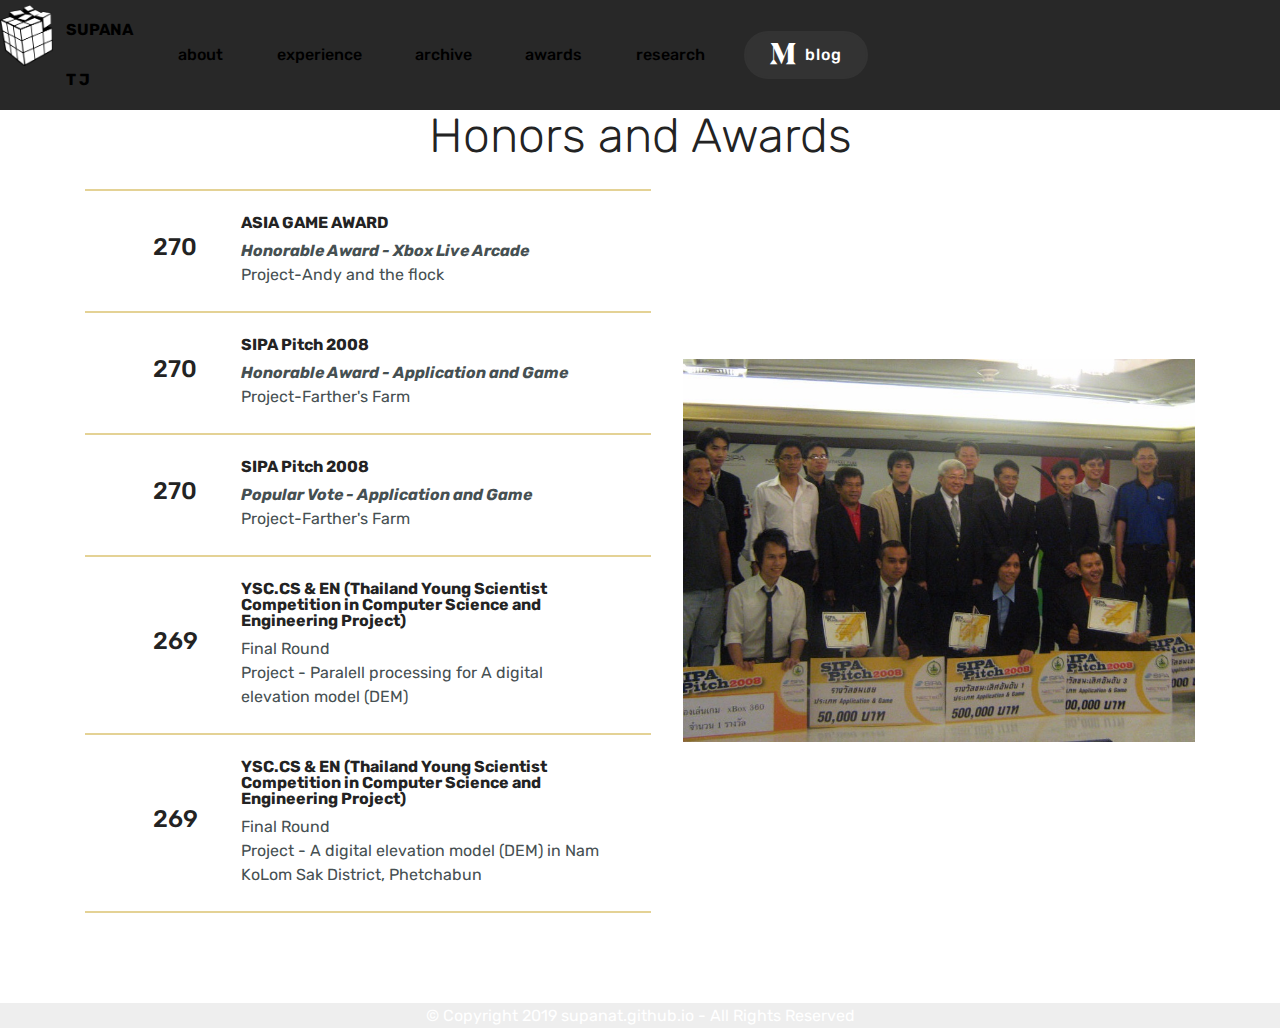
<file: page1.html>
<!DOCTYPE html>
<html  >
<head>
  <!-- Site made with Mobirise Website Builder v4.12.3, https://mobirise.com -->
  <meta charset="UTF-8">
  <meta http-equiv="X-UA-Compatible" content="IE=edge">
  <meta name="generator" content="Mobirise v4.12.3, mobirise.com">
  <meta name="viewport" content="width=device-width, initial-scale=1, minimum-scale=1">
  <link rel="shortcut icon" href="assets/images/mbr-122x139.png" type="image/x-icon">
  <meta name="description" content="Web Site Builder Description">
  
  
  <title>awards</title>
  <link rel="stylesheet" href="assets/web/assets/mobirise-icons/mobirise-icons.css">
  <link rel="stylesheet" href="assets/bootstrap/css/bootstrap.min.css">
  <link rel="stylesheet" href="assets/bootstrap/css/bootstrap-grid.min.css">
  <link rel="stylesheet" href="assets/bootstrap/css/bootstrap-reboot.min.css">
  <link rel="stylesheet" href="assets/tether/tether.min.css">
  <link rel="stylesheet" href="assets/dropdown/css/style.css">
  <link rel="stylesheet" href="assets/socicon/css/styles.css">
  <link rel="stylesheet" href="assets/theme/css/style.css">
  <link rel="preload" as="style" href="assets/mobirise/css/mbr-additional.css"><link rel="stylesheet" href="assets/mobirise/css/mbr-additional.css" type="text/css">
  
  
  
</head>
<body>
  <section class="menu cid-rTQnXrKEwi" once="menu" id="menu2-7">

    

    <nav class="navbar navbar-expand beta-menu navbar-dropdown align-items-center navbar-fixed-top navbar-toggleable-sm">
        <button class="navbar-toggler navbar-toggler-right" type="button" data-toggle="collapse" data-target="#navbarSupportedContent" aria-controls="navbarSupportedContent" aria-expanded="false" aria-label="Toggle navigation">
            <div class="hamburger">
                <span></span>
                <span></span>
                <span></span>
                <span></span>
            </div>
        </button>
        <div class="menu-logo">
            <div class="navbar-brand">
                <span class="navbar-logo">
                    <a href="https://supanat.github.io/">
                        <img src="assets/images/mbr-122x139.png" alt="Mobirise" title="" style="height: 3.8rem;">
                    </a>
                </span>
                <span class="navbar-caption-wrap"><a class="navbar-caption text-black display-4" href="https://mobirise.co">SUPANAT J</a></span>
            </div>
        </div>
        <div class="collapse navbar-collapse" id="navbarSupportedContent">
            <ul class="navbar-nav nav-dropdown" data-app-modern-menu="true"><li class="nav-item">
                    <a class="nav-link link text-black display-4" href="index.html">
                        about</a>
                </li>
                <li class="nav-item">
                    <a class="nav-link link text-black display-4" href="https://supanat.github.io/">experience</a>
                </li><li class="nav-item"><a class="nav-link link text-black display-4" href="https://supanat.github.io/">
                        archive</a></li><li class="nav-item"><a class="nav-link link text-black display-4" href="page1.html">awards</a></li><li class="nav-item"><a class="nav-link link text-black display-4" href="https://mobirise.co">research</a></li></ul>
            <div class="navbar-buttons mbr-section-btn"><a class="btn btn-sm btn-black display-4" href="https://medium.com/@SupanatJ" target="_blank"><span class="socicon socicon-medium mbr-iconfont mbr-iconfont-btn"></span>blog</a></div>
        </div>
    </nav>
</section>

<section class="engine"><a href="https://mobirise.info/z">best free website templates</a></section><section class="counters3 counters cid-rTQDrsIt3G" id="counters3-c">

    

    

    <div class="container pt-4 mt-2">
        <h2 class="mbr-section-title pb-3 align-center mbr-fonts-style display-2">Honors and Awards</h2>
        
        <div class="media-container-row">
            <div class="media-block m-auto" style="width: 49%;">
                <div class="mbr-figure">
                    <img src="assets/images/img-48-1024x768.jpeg" alt="" title="">
                </div>
            </div>
            <div class="cards-block">
                <div class="cards-container">
                    <div class="card px-3 align-left col-12">
                        <div class="panel-item p-4 d-flex align-items-center">
                            <div class="card-img pr-3 d-flex align-items-center align-left">
                                
                                <h3 class="count py-3 mbr-fonts-style display-5">
                                    2009</h3>
                            </div>
                            <div class="card-text">
                                <h4 class="mbr-content-title mbr-bold mbr-fonts-style display-7">ASIA GAME AWARD&nbsp;</h4>
                                <p class="mbr-content-text mbr-fonts-style display-7"><strong><em>
                                    Honorable Award - Xbox Live Arcade<br></em></strong>Project-Andy and the flock
                                </p>
                            </div>
                        </div>
                    </div>
                    <div class="card px-3 align-left col-12">
                        <div class="panel-item p-4 d-flex align-items-center">
                            <div class="card-img pr-3 d-flex align-items-center align-left">
                                
                                <h3 class="count py-3 mbr-fonts-style display-5">
                                    2008</h3>
                            </div>
                            <div class="card-text">
                                <h4 class="mbr-content-title mbr-bold mbr-fonts-style display-7">SIPA Pitch 2008</h4>
                                <p class="mbr-content-text mbr-fonts-style display-7"><em><strong>
                                    Honorable Award - Application and Game <br></strong></em>Project-Farther's Farm
                                </p>
                            </div>
                        </div>
                    </div>
                    <div class="card px-3 align-left col-12">
                        <div class="panel-item p-4 d-flex align-items-center">
                            <div class="card-img pr-3 d-flex align-items-center align-left">
                                
                                <h3 class="count py-3 mbr-fonts-style display-5">
                                    2008
                                </h3>
                            </div>
                            <div class="card-text">
                                <h4 class="mbr-content-title mbr-bold mbr-fonts-style display-7">SIPA Pitch 2008</h4>
                                <p class="mbr-content-text mbr-fonts-style display-7"><strong><em>Popular Vote - Application and Game&nbsp;<br></em></strong>Project-Farther's Farm<br></p>
                            </div>
                        </div>
                    </div>
                    <div class="card px-3 align-left col-12">
                        <div class="panel-item p-4 d-flex align-items-center">
                            <div class="card-img pr-3 d-flex align-items-center align-left">
                                
                                <h3 class="count py-3 mbr-fonts-style display-5">
                                    2002</h3>
                            </div>
                            <div class="card-texts">
                                <h4 class="mbr-content-title mbr-bold mbr-fonts-style display-7">YSC.CS &amp; EN (Thailand Young Scientist Competition in Computer Science and Engineering Project)&nbsp;</h4>
                                <p class="mbr-content-text mbr-fonts-style display-7">
                                        Final Round<br>Project - Paralell processing for&nbsp;A digital elevation model (DEM)<br></p>
                            </div>
                        </div>
                    </div>
                    
                    
                    
                    <div class="card px-3 align-left col-12">
                        <div class="panel-item p-4 d-flex align-items-center">
                            <div class="card-img pr-3 d-flex align-items-center align-left">
                                
                                <h3 class="count py-3 mbr-fonts-style display-5">
                                    2001</h3>
                            </div>
                            <div class="card-texts">
                                <h4 class="mbr-content-title mbr-bold mbr-fonts-style display-7">YSC.CS &amp; EN (Thailand Young Scientist Competition in Computer Science and Engineering Project)&nbsp;</h4>
                                <p class="mbr-content-text mbr-fonts-style display-7">
                                        Final Round<br>Project - A digital elevation model (DEM) in Nam KoLom Sak District, Phetchabun<br></p>
                            </div>
                        </div>
                    </div>
                    
                    
                    
                </div>
            </div>
        </div>
    </div>
</section>

<section once="footers" class="cid-rTQFOLN5XJ" id="footer6-d">

    

    

    <div class="container">
        <div class="media-container-row align-center mbr-white">
            <div class="col-12">
                <p class="mbr-text mb-0 mbr-fonts-style display-7">
                    © Copyright 2019 supanat.github.io - All Rights Reserved
                </p>
            </div>
        </div>
    </div>
</section>


  <script src="assets/web/assets/jquery/jquery.min.js"></script>
  <script src="assets/popper/popper.min.js"></script>
  <script src="assets/bootstrap/js/bootstrap.min.js"></script>
  <script src="assets/tether/tether.min.js"></script>
  <script src="assets/dropdown/js/nav-dropdown.js"></script>
  <script src="assets/dropdown/js/navbar-dropdown.js"></script>
  <script src="assets/touchswipe/jquery.touch-swipe.min.js"></script>
  <script src="assets/viewportchecker/jquery.viewportchecker.js"></script>
  <script src="assets/smoothscroll/smooth-scroll.js"></script>
  <script src="assets/theme/js/script.js"></script>
  
  
</body>
</html>
</file>
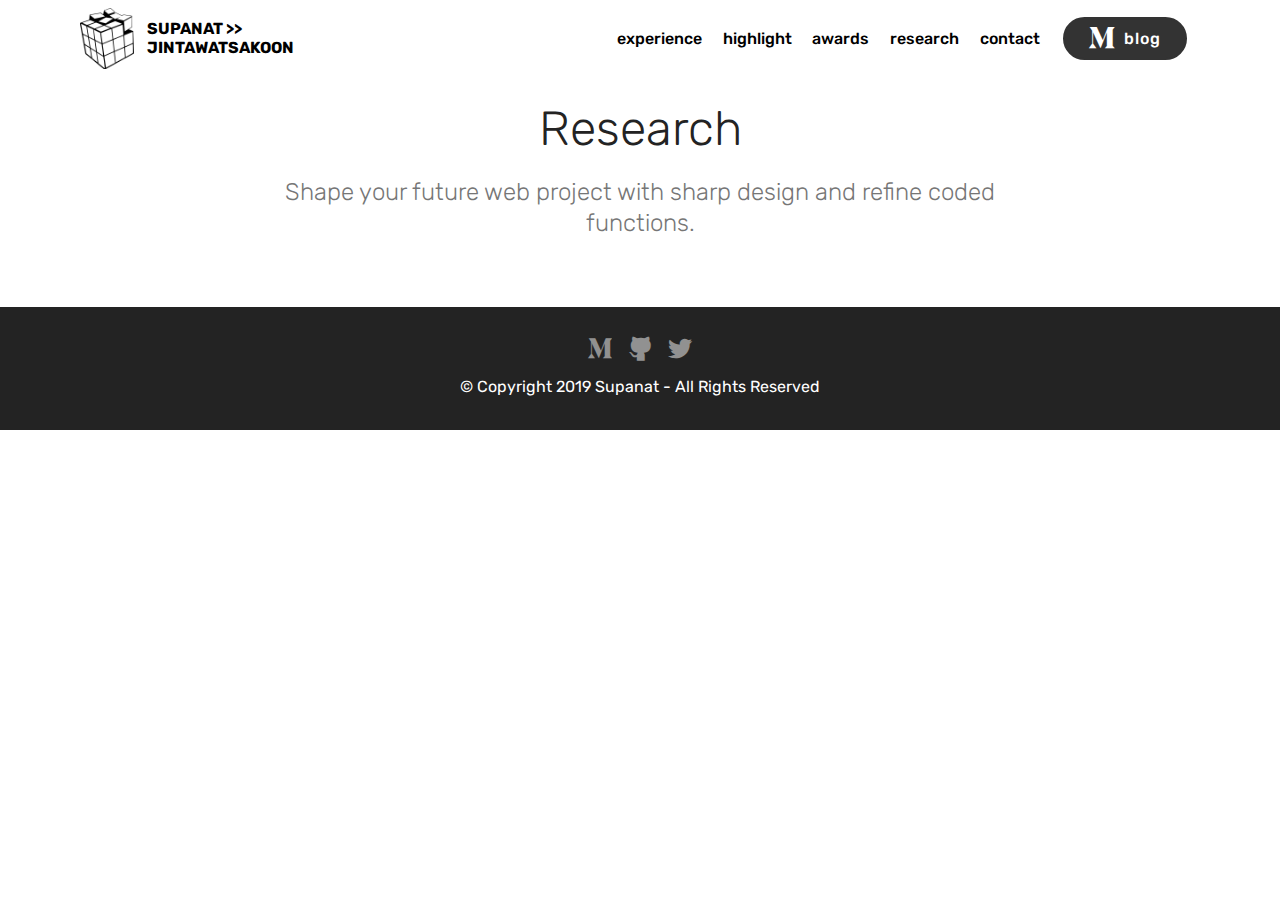
<file: research.html>
<!DOCTYPE html>
<html  >
<head>
  <!-- Site made with Mobirise Website Builder v4.12.4, https://mobirise.com -->
  <meta charset="UTF-8">
  <meta http-equiv="X-UA-Compatible" content="IE=edge">
  <meta name="generator" content="Mobirise v4.12.4, mobirise.com">
  <meta name="viewport" content="width=device-width, initial-scale=1, minimum-scale=1">
  <link rel="shortcut icon" href="assets/images/mbr-1-122x139.png" type="image/x-icon">
  <meta name="description" content="supanat-research">
  
  
  <title>research</title>
  <link rel="stylesheet" href="assets/bootstrap/css/bootstrap.min.css">
  <link rel="stylesheet" href="assets/bootstrap/css/bootstrap-grid.min.css">
  <link rel="stylesheet" href="assets/bootstrap/css/bootstrap-reboot.min.css">
  <link rel="stylesheet" href="assets/tether/tether.min.css">
  <link rel="stylesheet" href="assets/dropdown/css/style.css">
  <link rel="stylesheet" href="assets/socicon/css/styles.css">
  <link rel="stylesheet" href="assets/theme/css/style.css">
  <link rel="preload" as="style" href="assets/mobirise/css/mbr-additional.css"><link rel="stylesheet" href="assets/mobirise/css/mbr-additional.css" type="text/css">
  
  
  
</head>
<body>
  <section class="menu cid-rTSQo51A0q" once="menu" id="menu2-1y">

    

    <nav class="navbar navbar-expand beta-menu navbar-dropdown align-items-center navbar-fixed-top navbar-toggleable-sm">
        <button class="navbar-toggler navbar-toggler-right" type="button" data-toggle="collapse" data-target="#navbarSupportedContent" aria-controls="navbarSupportedContent" aria-expanded="false" aria-label="Toggle navigation">
            <div class="hamburger">
                <span></span>
                <span></span>
                <span></span>
                <span></span>
            </div>
        </button>
        <div class="menu-logo">
            <div class="navbar-brand">
                <span class="navbar-logo">
                    <a href="https://supanat.github.io/">
                        <img src="assets/images/mbr-1-122x139.png" alt="Mobirise" title="" style="height: 3.8rem;">
                    </a>
                </span>
                <span class="navbar-caption-wrap"><a class="navbar-caption text-black display-4" href="index.html">
                        SUPANAT &gt;&gt;<br>JINTAWATSAKOON</a></span>
            </div>
        </div>
        <div class="collapse navbar-collapse" id="navbarSupportedContent">
            <ul class="navbar-nav nav-dropdown" data-app-modern-menu="true"><li class="nav-item">
                    <a class="nav-link link text-black display-4" href="experience.html">
                        experience</a>
                </li><li class="nav-item"><a class="nav-link link text-black display-4" href="highlight.html">
                        highlight</a></li><li class="nav-item"><a class="nav-link link text-black display-4" href="awards.html">
                        awards</a></li><li class="nav-item"><a class="nav-link link text-black display-4" href="index.html">
                        research</a></li><li class="nav-item"><a class="nav-link link text-black display-4" href="contact.html">
                        contact</a></li></ul>
            <div class="navbar-buttons mbr-section-btn"><a class="btn btn-sm btn-black display-4" href="https://medium.com/@SupanatJ" target="_blank"><span class="socicon socicon-medium mbr-iconfont mbr-iconfont-btn"></span>blog</a></div>
        </div>
    </nav>
</section>

<section class="engine"><a href="https://mobirise.info/c">free site builder</a></section><section class="mbr-section content4 cid-s4iHnLu2iH" id="content4-1z">

    

    <div class="container">
        <div class="media-container-row">
            <div class="title col-12 col-md-8">
                <h2 class="align-center pb-3 mbr-fonts-style display-2">
                    Research</h2>
                <h3 class="mbr-section-subtitle align-center mbr-light mbr-fonts-style display-5">
                    Shape your future web project with sharp design and refine coded functions.
                </h3>
                
            </div>
        </div>
    </div>
</section>

<section once="footers" class="cid-s4iHwpjIfI" id="footer7-20">

    

    

    <div class="container">
        <div class="media-container-row align-center mbr-white">
            
            <div class="row social-row">
                <div class="social-list align-right pb-2">
                    
                    
                    
                    
                    
                    
                <div class="soc-item">
                        <a href="https://medium.com/@SupanatJ" target="_blank">
                            <span class="mbr-iconfont mbr-iconfont-social socicon-medium socicon"></span>
                        </a>
                    </div><div class="soc-item">
                        <a href="https://github.com/supanat" target="_blank">
                            <span class="mbr-iconfont mbr-iconfont-social socicon-github socicon"></span>
                        </a>
                    </div><div class="soc-item">
                        <a href="https://twitter.com/SupanatJ" target="_blank">
                            <span class="mbr-iconfont mbr-iconfont-social socicon-twitter socicon"></span>
                        </a>
                    </div></div>
            </div>
            <div class="row row-copirayt">
                <p class="mbr-text mb-0 mbr-fonts-style mbr-white align-center display-7">
                    © Copyright 2019 Supanat - All Rights Reserved
                </p>
            </div>
        </div>
    </div>
</section>


  <script src="assets/web/assets/jquery/jquery.min.js"></script>
  <script src="assets/popper/popper.min.js"></script>
  <script src="assets/bootstrap/js/bootstrap.min.js"></script>
  <script src="assets/tether/tether.min.js"></script>
  <script src="assets/smoothscroll/smooth-scroll.js"></script>
  <script src="assets/dropdown/js/nav-dropdown.js"></script>
  <script src="assets/dropdown/js/navbar-dropdown.js"></script>
  <script src="assets/touchswipe/jquery.touch-swipe.min.js"></script>
  <script src="assets/theme/js/script.js"></script>
  
  
</body>
</html>
</file>
<file: assets/web/assets/mobirise-icons/mobirise-icons.css>
@font-face {
  font-family: 'MobiriseIcons';
  src:  url('mobirise-icons.eot?spat4u');
  src:  url('mobirise-icons.eot?spat4u#iefix') format('embedded-opentype'),
    url('mobirise-icons.ttf?spat4u') format('truetype'),
    url('mobirise-icons.woff?spat4u') format('woff'),
    url('mobirise-icons.svg?spat4u#MobiriseIcons') format('svg');
  font-weight: normal;
  font-style: normal;
  font-display: swap;
}

[class^="mbri-"], [class*=" mbri-"] {
  /* use !important to prevent issues with browser extensions that change fonts */
  font-family: MobiriseIcons !important;
  speak: none;
  font-style: normal;
  font-weight: normal;
  font-variant: normal;
  text-transform: none;
  line-height: 1;

  /* Better Font Rendering =========== */
  -webkit-font-smoothing: antialiased;
  -moz-osx-font-smoothing: grayscale;
}

.mbri-add-submenu:before {
  content: "\e900";
}
.mbri-alert:before {
  content: "\e901";
}
.mbri-align-center:before {
  content: "\e902";
}
.mbri-align-justify:before {
  content: "\e903";
}
.mbri-align-left:before {
  content: "\e904";
}
.mbri-align-right:before {
  content: "\e905";
}
.mbri-android:before {
  content: "\e906";
}
.mbri-apple:before {
  content: "\e907";
}
.mbri-arrow-down:before {
  content: "\e908";
}
.mbri-arrow-next:before {
  content: "\e909";
}
.mbri-arrow-prev:before {
  content: "\e90a";
}
.mbri-arrow-up:before {
  content: "\e90b";
}
.mbri-bold:before {
  content: "\e90c";
}
.mbri-bookmark:before {
  content: "\e90d";
}
.mbri-bootstrap:before {
  content: "\e90e";
}
.mbri-briefcase:before {
  content: "\e90f";
}
.mbri-browse:before {
  content: "\e910";
}
.mbri-bulleted-list:before {
  content: "\e911";
}
.mbri-calendar:before {
  content: "\e912";
}
.mbri-camera:before {
  content: "\e913";
}
.mbri-cart-add:before {
  content: "\e914";
}
.mbri-cart-full:before {
  content: "\e915";
}
.mbri-cash:before {
  content: "\e916";
}
.mbri-change-style:before {
  content: "\e917";
}
.mbri-chat:before {
  content: "\e918";
}
.mbri-clock:before {
  content: "\e919";
}
.mbri-close:before {
  content: "\e91a";
}
.mbri-cloud:before {
  content: "\e91b";
}
.mbri-code:before {
  content: "\e91c";
}
.mbri-contact-form:before {
  content: "\e91d";
}
.mbri-credit-card:before {
  content: "\e91e";
}
.mbri-cursor-click:before {
  content: "\e91f";
}
.mbri-cust-feedback:before {
  content: "\e920";
}
.mbri-database:before {
  content: "\e921";
}
.mbri-delivery:before {
  content: "\e922";
}
.mbri-desktop:before {
  content: "\e923";
}
.mbri-devices:before {
  content: "\e924";
}
.mbri-down:before {
  content: "\e925";
}
.mbri-download:before {
  content: "\e989";
}
.mbri-drag-n-drop:before {
  content: "\e927";
}
.mbri-drag-n-drop2:before {
  content: "\e928";
}
.mbri-edit:before {
  content: "\e929";
}
.mbri-edit2:before {
  content: "\e92a";
}
.mbri-error:before {
  content: "\e92b";
}
.mbri-extension:before {
  content: "\e92c";
}
.mbri-features:before {
  content: "\e92d";
}
.mbri-file:before {
  content: "\e92e";
}
.mbri-flag:before {
  content: "\e92f";
}
.mbri-folder:before {
  content: "\e930";
}
.mbri-gift:before {
  content: "\e931";
}
.mbri-github:before {
  content: "\e932";
}
.mbri-globe:before {
  content: "\e933";
}
.mbri-globe-2:before {
  content: "\e934";
}
.mbri-growing-chart:before {
  content: "\e935";
}
.mbri-hearth:before {
  content: "\e936";
}
.mbri-help:before {
  content: "\e937";
}
.mbri-home:before {
  content: "\e938";
}
.mbri-hot-cup:before {
  content: "\e939";
}
.mbri-idea:before {
  content: "\e93a";
}
.mbri-image-gallery:before {
  content: "\e93b";
}
.mbri-image-slider:before {
  content: "\e93c";
}
.mbri-info:before {
  content: "\e93d";
}
.mbri-italic:before {
  content: "\e93e";
}
.mbri-key:before {
  content: "\e93f";
}
.mbri-laptop:before {
  content: "\e940";
}
.mbri-layers:before {
  content: "\e941";
}
.mbri-left-right:before {
  content: "\e942";
}
.mbri-left:before {
  content: "\e943";
}
.mbri-letter:before {
  content: "\e944";
}
.mbri-like:before {
  content: "\e945";
}
.mbri-link:before {
  content: "\e946";
}
.mbri-lock:before {
  content: "\e947";
}
.mbri-login:before {
  content: "\e948";
}
.mbri-logout:before {
  content: "\e949";
}
.mbri-magic-stick:before {
  content: "\e94a";
}
.mbri-map-pin:before {
  content: "\e94b";
}
.mbri-menu:before {
  content: "\e94c";
}
.mbri-mobile:before {
  content: "\e94d";
}
.mbri-mobile2:before {
  content: "\e94e";
}
.mbri-mobirise:before {
  content: "\e94f";
}
.mbri-more-horizontal:before {
  content: "\e950";
}
.mbri-more-vertical:before {
  content: "\e951";
}
.mbri-music:before {
  content: "\e952";
}
.mbri-new-file:before {
  content: "\e953";
}
.mbri-numbered-list:before {
  content: "\e954";
}
.mbri-opened-folder:before {
  content: "\e955";
}
.mbri-pages:before {
  content: "\e956";
}
.mbri-paper-plane:before {
  content: "\e957";
}
.mbri-paperclip:before {
  content: "\e958";
}
.mbri-photo:before {
  content: "\e959";
}
.mbri-photos:before {
  content: "\e95a";
}
.mbri-pin:before {
  content: "\e95b";
}
.mbri-play:before {
  content: "\e95c";
}
.mbri-plus:before {
  content: "\e95d";
}
.mbri-preview:before {
  content: "\e95e";
}
.mbri-print:before {
  content: "\e95f";
}
.mbri-protect:before {
  content: "\e960";
}
.mbri-question:before {
  content: "\e961";
}
.mbri-quote-left:before {
  content: "\e962";
}
.mbri-quote-right:before {
  content: "\e963";
}
.mbri-refresh:before {
  content: "\e964";
}
.mbri-responsive:before {
  content: "\e965";
}
.mbri-right:before {
  content: "\e966";
}
.mbri-rocket:before {
  content: "\e967";
}
.mbri-sad-face:before {
  content: "\e968";
}
.mbri-sale:before {
  content: "\e969";
}
.mbri-save:before {
  content: "\e96a";
}
.mbri-search:before {
  content: "\e96b";
}
.mbri-setting:before {
  content: "\e96c";
}
.mbri-setting2:before {
  content: "\e96d";
}
.mbri-setting3:before {
  content: "\e96e";
}
.mbri-share:before {
  content: "\e96f";
}
.mbri-shopping-bag:before {
  content: "\e970";
}
.mbri-shopping-basket:before {
  content: "\e971";
}
.mbri-shopping-cart:before {
  content: "\e972";
}
.mbri-sites:before {
  content: "\e973";
}
.mbri-smile-face:before {
  content: "\e974";
}
.mbri-speed:before {
  content: "\e975";
}
.mbri-star:before {
  content: "\e976";
}
.mbri-success:before {
  content: "\e977";
}
.mbri-sun:before {
  content: "\e978";
}
.mbri-sun2:before {
  content: "\e979";
}
.mbri-tablet:before {
  content: "\e97a";
}
.mbri-tablet-vertical:before {
  content: "\e97b";
}
.mbri-target:before {
  content: "\e97c";
}
.mbri-timer:before {
  content: "\e97d";
}
.mbri-to-ftp:before {
  content: "\e97e";
}
.mbri-to-local-drive:before {
  content: "\e97f";
}
.mbri-touch-swipe:before {
  content: "\e980";
}
.mbri-touch:before {
  content: "\e981";
}
.mbri-trash:before {
  content: "\e982";
}
.mbri-underline:before {
  content: "\e983";
}
.mbri-unlink:before {
  content: "\e984";
}
.mbri-unlock:before {
  content: "\e985";
}
.mbri-up-down:before {
  content: "\e986";
}
.mbri-up:before {
  content: "\e987";
}
.mbri-update:before {
  content: "\e988";
}
.mbri-upload:before {
 content: "\e926"; 
}
.mbri-user:before {
  content: "\e98a";
}
.mbri-user2:before {
  content: "\e98b";
}
.mbri-users:before {
  content: "\e98c";
}
.mbri-video:before {
  content: "\e98d";
}
.mbri-video-play:before {
  content: "\e98e";
}
.mbri-watch:before {
  content: "\e98f";
}
.mbri-website-theme:before {
  content: "\e990";
}
.mbri-wifi:before {
  content: "\e991";
}
.mbri-windows:before {
  content: "\e992";
}
.mbri-zoom-out:before {
  content: "\e993";
}
.mbri-redo:before {
  content: "\e994";
}
.mbri-undo:before {
  content: "\e995";
}
</file>
<file: assets/socicon/css/styles.css>
@charset "UTF-8";

@font-face {
  font-family: 'Socicon';
  src:  url('../fonts/socicon.eot');
  src:  url('../fonts/socicon.eot?#iefix') format('embedded-opentype'),
    url('../fonts/socicon.woff2') format('woff2'),
    url('../fonts/socicon.ttf') format('truetype'),
    url('../fonts/socicon.woff') format('woff'),
    url('../fonts/socicon.svg#socicon') format('svg');
  font-weight: normal;
  font-style: normal;
}

[data-icon]:before {
  font-family: "socicon" !important;
  content: attr(data-icon);
  font-style: normal !important;
  font-weight: normal !important;
  font-variant: normal !important;
  text-transform: none !important;
  speak: none;
  line-height: 1;
  -webkit-font-smoothing: antialiased;
  -moz-osx-font-smoothing: grayscale;
}

[class^="socicon-"], [class*=" socicon-"] {
  /* use !important to prevent issues with browser extensions that change fonts */
  font-family: 'Socicon' !important;
  speak: none;
  font-style: normal;
  font-weight: normal;
  font-variant: normal;
  text-transform: none;
  line-height: 1;

  /* Better Font Rendering =========== */
  -webkit-font-smoothing: antialiased;
  -moz-osx-font-smoothing: grayscale;
}

.socicon-eitaa:before {
  content: "\e97c";
}
.socicon-soroush:before {
  content: "\e97d";
}
.socicon-bale:before {
  content: "\e97e";
}
.socicon-zazzle:before {
  content: "\e97b";
}
.socicon-society6:before {
  content: "\e97a";
}
.socicon-redbubble:before {
  content: "\e979";
}
.socicon-avvo:before {
  content: "\e978";
}
.socicon-stitcher:before {
  content: "\e977";
}
.socicon-googlehangouts:before {
  content: "\e974";
}
.socicon-dlive:before {
  content: "\e975";
}
.socicon-vsco:before {
  content: "\e976";
}
.socicon-flipboard:before {
  content: "\e973";
}
.socicon-ubuntu:before {
  content: "\e958";
}
.socicon-artstation:before {
  content: "\e959";
}
.socicon-invision:before {
  content: "\e95a";
}
.socicon-torial:before {
  content: "\e95b";
}
.socicon-collectorz:before {
  content: "\e95c";
}
.socicon-seenthis:before {
  content: "\e95d";
}
.socicon-googleplaymusic:before {
  content: "\e95e";
}
.socicon-debian:before {
  content: "\e95f";
}
.socicon-filmfreeway:before {
  content: "\e960";
}
.socicon-gnome:before {
  content: "\e961";
}
.socicon-itchio:before {
  content: "\e962";
}
.socicon-jamendo:before {
  content: "\e963";
}
.socicon-mix:before {
  content: "\e964";
}
.socicon-sharepoint:before {
  content: "\e965";
}
.socicon-tinder:before {
  content: "\e966";
}
.socicon-windguru:before {
  content: "\e967";
}
.socicon-cdbaby:before {
  content: "\e968";
}
.socicon-elementaryos:before {
  content: "\e969";
}
.socicon-stage32:before {
  content: "\e96a";
}
.socicon-tiktok:before {
  content: "\e96b";
}
.socicon-gitter:before {
  content: "\e96c";
}
.socicon-letterboxd:before {
  content: "\e96d";
}
.socicon-threema:before {
  content: "\e96e";
}
.socicon-splice:before {
  content: "\e96f";
}
.socicon-metapop:before {
  content: "\e970";
}
.socicon-naver:before {
  content: "\e971";
}
.socicon-remote:before {
  content: "\e972";
}
.socicon-internet:before {
  content: "\e957";
}
.socicon-moddb:before {
  content: "\e94b";
}
.socicon-indiedb:before {
  content: "\e94c";
}
.socicon-traxsource:before {
  content: "\e94d";
}
.socicon-gamefor:before {
  content: "\e94e";
}
.socicon-pixiv:before {
  content: "\e94f";
}
.socicon-myanimelist:before {
  content: "\e950";
}
.socicon-blackberry:before {
  content: "\e951";
}
.socicon-wickr:before {
  content: "\e952";
}
.socicon-spip:before {
  content: "\e953";
}
.socicon-napster:before {
  content: "\e954";
}
.socicon-beatport:before {
  content: "\e955";
}
.socicon-hackerone:before {
  content: "\e956";
}
.socicon-hackernews:before {
  content: "\e946";
}
.socicon-smashwords:before {
  content: "\e947";
}
.socicon-kobo:before {
  content: "\e948";
}
.socicon-bookbub:before {
  content: "\e949";
}
.socicon-mailru:before {
  content: "\e94a";
}
.socicon-gitlab:before {
  content: "\e945";
}
.socicon-instructables:before {
  content: "\e944";
}
.socicon-portfolio:before {
  content: "\e943";
}
.socicon-codered:before {
  content: "\e940";
}
.socicon-origin:before {
  content: "\e941";
}
.socicon-nextdoor:before {
  content: "\e942";
}
.socicon-udemy:before {
  content: "\e93f";
}
.socicon-livemaster:before {
  content: "\e93e";
}
.socicon-crunchbase:before {
  content: "\e93b";
}
.socicon-homefy:before {
  content: "\e93c";
}
.socicon-calendly:before {
  content: "\e93d";
}
.socicon-realtor:before {
  content: "\e90f";
}
.socicon-tidal:before {
  content: "\e910";
}
.socicon-qobuz:before {
  content: "\e911";
}
.socicon-natgeo:before {
  content: "\e912";
}
.socicon-mastodon:before {
  content: "\e913";
}
.socicon-unsplash:before {
  content: "\e914";
}
.socicon-homeadvisor:before {
  content: "\e915";
}
.socicon-angieslist:before {
  content: "\e916";
}
.socicon-codepen:before {
  content: "\e917";
}
.socicon-slack:before {
  content: "\e918";
}
.socicon-openaigym:before {
  content: "\e919";
}
.socicon-logmein:before {
  content: "\e91a";
}
.socicon-fiverr:before {
  content: "\e91b";
}
.socicon-gotomeeting:before {
  content: "\e91c";
}
.socicon-aliexpress:before {
  content: "\e91d";
}
.socicon-guru:before {
  content: "\e91e";
}
.socicon-appstore:before {
  content: "\e91f";
}
.socicon-homes:before {
  content: "\e920";
}
.socicon-zoom:before {
  content: "\e921";
}
.socicon-alibaba:before {
  content: "\e922";
}
.socicon-craigslist:before {
  content: "\e923";
}
.socicon-wix:before {
  content: "\e924";
}
.socicon-redfin:before {
  content: "\e925";
}
.socicon-googlecalendar:before {
  content: "\e926";
}
.socicon-shopify:before {
  content: "\e927";
}
.socicon-freelancer:before {
  content: "\e928";
}
.socicon-seedrs:before {
  content: "\e929";
}
.socicon-bing:before {
  content: "\e92a";
}
.socicon-doodle:before {
  content: "\e92b";
}
.socicon-bonanza:before {
  content: "\e92c";
}
.socicon-squarespace:before {
  content: "\e92d";
}
.socicon-toptal:before {
  content: "\e92e";
}
.socicon-gust:before {
  content: "\e92f";
}
.socicon-ask:before {
  content: "\e930";
}
.socicon-trulia:before {
  content: "\e931";
}
.socicon-loomly:before {
  content: "\e932";
}
.socicon-ghost:before {
  content: "\e933";
}
.socicon-upwork:before {
  content: "\e934";
}
.socicon-fundable:before {
  content: "\e935";
}
.socicon-booking:before {
  content: "\e936";
}
.socicon-googlemaps:before {
  content: "\e937";
}
.socicon-zillow:before {
  content: "\e938";
}
.socicon-niconico:before {
  content: "\e939";
}
.socicon-toneden:before {
  content: "\e93a";
}
.socicon-augment:before {
  content: "\e908";
}
.socicon-bitbucket:before {
  content: "\e909";
}
.socicon-fyuse:before {
  content: "\e90a";
}
.socicon-yt-gaming:before {
  content: "\e90b";
}
.socicon-sketchfab:before {
  content: "\e90c";
}
.socicon-mobcrush:before {
  content: "\e90d";
}
.socicon-microsoft:before {
  content: "\e90e";
}
.socicon-pandora:before {
  content: "\e907";
}
.socicon-messenger:before {
  content: "\e906";
}
.socicon-gamewisp:before {
  content: "\e905";
}
.socicon-bloglovin:before {
  content: "\e904";
}
.socicon-tunein:before {
  content: "\e903";
}
.socicon-gamejolt:before {
  content: "\e901";
}
.socicon-trello:before {
  content: "\e902";
}
.socicon-spreadshirt:before {
  content: "\e900";
}
.socicon-500px:before {
  content: "\e000";
}
.socicon-8tracks:before {
  content: "\e001";
}
.socicon-airbnb:before {
  content: "\e002";
}
.socicon-alliance:before {
  content: "\e003";
}
.socicon-amazon:before {
  content: "\e004";
}
.socicon-amplement:before {
  content: "\e005";
}
.socicon-android:before {
  content: "\e006";
}
.socicon-angellist:before {
  content: "\e007";
}
.socicon-apple:before {
  content: "\e008";
}
.socicon-appnet:before {
  content: "\e009";
}
.socicon-baidu:before {
  content: "\e00a";
}
.socicon-bandcamp:before {
  content: "\e00b";
}
.socicon-battlenet:before {
  content: "\e00c";
}
.socicon-mixer:before {
  content: "\e00d";
}
.socicon-bebee:before {
  content: "\e00e";
}
.socicon-bebo:before {
  content: "\e00f";
}
.socicon-behance:before {
  content: "\e010";
}
.socicon-blizzard:before {
  content: "\e011";
}
.socicon-blogger:before {
  content: "\e012";
}
.socicon-buffer:before {
  content: "\e013";
}
.socicon-chrome:before {
  content: "\e014";
}
.socicon-coderwall:before {
  content: "\e015";
}
.socicon-curse:before {
  content: "\e016";
}
.socicon-dailymotion:before {
  content: "\e017";
}
.socicon-deezer:before {
  content: "\e018";
}
.socicon-delicious:before {
  content: "\e019";
}
.socicon-deviantart:before {
  content: "\e01a";
}
.socicon-diablo:before {
  content: "\e01b";
}
.socicon-digg:before {
  content: "\e01c";
}
.socicon-discord:before {
  content: "\e01d";
}
.socicon-disqus:before {
  content: "\e01e";
}
.socicon-douban:before {
  content: "\e01f";
}
.socicon-draugiem:before {
  content: "\e020";
}
.socicon-dribbble:before {
  content: "\e021";
}
.socicon-drupal:before {
  content: "\e022";
}
.socicon-ebay:before {
  content: "\e023";
}
.socicon-ello:before {
  content: "\e024";
}
.socicon-endomodo:before {
  content: "\e025";
}
.socicon-envato:before {
  content: "\e026";
}
.socicon-etsy:before {
  content: "\e027";
}
.socicon-facebook:before {
  content: "\e028";
}
.socicon-feedburner:before {
  content: "\e029";
}
.socicon-filmweb:before {
  content: "\e02a";
}
.socicon-firefox:before {
  content: "\e02b";
}
.socicon-flattr:before {
  content: "\e02c";
}
.socicon-flickr:before {
  content: "\e02d";
}
.socicon-formulr:before {
  content: "\e02e";
}
.socicon-forrst:before {
  content: "\e02f";
}
.socicon-foursquare:before {
  content: "\e030";
}
.socicon-friendfeed:before {
  content: "\e031";
}
.socicon-github:before {
  content: "\e032";
}
.socicon-goodreads:before {
  content: "\e033";
}
.socicon-google:before {
  content: "\e034";
}
.socicon-googlescholar:before {
  content: "\e035";
}
.socicon-googlegroups:before {
  content: "\e036";
}
.socicon-googlephotos:before {
  content: "\e037";
}
.socicon-googleplus:before {
  content: "\e038";
}
.socicon-grooveshark:before {
  content: "\e039";
}
.socicon-hackerrank:before {
  content: "\e03a";
}
.socicon-hearthstone:before {
  content: "\e03b";
}
.socicon-hellocoton:before {
  content: "\e03c";
}
.socicon-heroes:before {
  content: "\e03d";
}
.socicon-smashcast:before {
  content: "\e03e";
}
.socicon-horde:before {
  content: "\e03f";
}
.socicon-houzz:before {
  content: "\e040";
}
.socicon-icq:before {
  content: "\e041";
}
.socicon-identica:before {
  content: "\e042";
}
.socicon-imdb:before {
  content: "\e043";
}
.socicon-instagram:before {
  content: "\e044";
}
.socicon-issuu:before {
  content: "\e045";
}
.socicon-istock:before {
  content: "\e046";
}
.socicon-itunes:before {
  content: "\e047";
}
.socicon-keybase:before {
  content: "\e048";
}
.socicon-lanyrd:before {
  content: "\e049";
}
.socicon-lastfm:before {
  content: "\e04a";
}
.socicon-line:before {
  content: "\e04b";
}
.socicon-linkedin:before {
  content: "\e04c";
}
.socicon-livejournal:before {
  content: "\e04d";
}
.socicon-lyft:before {
  content: "\e04e";
}
.socicon-macos:before {
  content: "\e04f";
}
.socicon-mail:before {
  content: "\e050";
}
.socicon-medium:before {
  content: "\e051";
}
.socicon-meetup:before {
  content: "\e052";
}
.socicon-mixcloud:before {
  content: "\e053";
}
.socicon-modelmayhem:before {
  content: "\e054";
}
.socicon-mumble:before {
  content: "\e055";
}
.socicon-myspace:before {
  content: "\e056";
}
.socicon-newsvine:before {
  content: "\e057";
}
.socicon-nintendo:before {
  content: "\e058";
}
.socicon-npm:before {
  content: "\e059";
}
.socicon-odnoklassniki:before {
  content: "\e05a";
}
.socicon-openid:before {
  content: "\e05b";
}
.socicon-opera:before {
  content: "\e05c";
}
.socicon-outlook:before {
  content: "\e05d";
}
.socicon-overwatch:before {
  content: "\e05e";
}
.socicon-patreon:before {
  content: "\e05f";
}
.socicon-paypal:before {
  content: "\e060";
}
.socicon-periscope:before {
  content: "\e061";
}
.socicon-persona:before {
  content: "\e062";
}
.socicon-pinterest:before {
  content: "\e063";
}
.socicon-play:before {
  content: "\e064";
}
.socicon-player:before {
  content: "\e065";
}
.socicon-playstation:before {
  content: "\e066";
}
.socicon-pocket:before {
  content: "\e067";
}
.socicon-qq:before {
  content: "\e068";
}
.socicon-quora:before {
  content: "\e069";
}
.socicon-raidcall:before {
  content: "\e06a";
}
.socicon-ravelry:before {
  content: "\e06b";
}
.socicon-reddit:before {
  content: "\e06c";
}
.socicon-renren:before {
  content: "\e06d";
}
.socicon-researchgate:before {
  content: "\e06e";
}
.socicon-residentadvisor:before {
  content: "\e06f";
}
.socicon-reverbnation:before {
  content: "\e070";
}
.socicon-rss:before {
  content: "\e071";
}
.socicon-sharethis:before {
  content: "\e072";
}
.socicon-skype:before {
  content: "\e073";
}
.socicon-slideshare:before {
  content: "\e074";
}
.socicon-smugmug:before {
  content: "\e075";
}
.socicon-snapchat:before {
  content: "\e076";
}
.socicon-songkick:before {
  content: "\e077";
}
.socicon-soundcloud:before {
  content: "\e078";
}
.socicon-spotify:before {
  content: "\e079";
}
.socicon-stackexchange:before {
  content: "\e07a";
}
.socicon-stackoverflow:before {
  content: "\e07b";
}
.socicon-starcraft:before {
  content: "\e07c";
}
.socicon-stayfriends:before {
  content: "\e07d";
}
.socicon-steam:before {
  content: "\e07e";
}
.socicon-storehouse:before {
  content: "\e07f";
}
.socicon-strava:before {
  content: "\e080";
}
.socicon-streamjar:before {
  content: "\e081";
}
.socicon-stumbleupon:before {
  content: "\e082";
}
.socicon-swarm:before {
  content: "\e083";
}
.socicon-teamspeak:before {
  content: "\e084";
}
.socicon-teamviewer:before {
  content: "\e085";
}
.socicon-technorati:before {
  content: "\e086";
}
.socicon-telegram:before {
  content: "\e087";
}
.socicon-tripadvisor:before {
  content: "\e088";
}
.socicon-tripit:before {
  content: "\e089";
}
.socicon-triplej:before {
  content: "\e08a";
}
.socicon-tumblr:before {
  content: "\e08b";
}
.socicon-twitch:before {
  content: "\e08c";
}
.socicon-twitter:before {
  content: "\e08d";
}
.socicon-uber:before {
  content: "\e08e";
}
.socicon-ventrilo:before {
  content: "\e08f";
}
.socicon-viadeo:before {
  content: "\e090";
}
.socicon-viber:before {
  content: "\e091";
}
.socicon-viewbug:before {
  content: "\e092";
}
.socicon-vimeo:before {
  content: "\e093";
}
.socicon-vine:before {
  content: "\e094";
}
.socicon-vkontakte:before {
  content: "\e095";
}
.socicon-warcraft:before {
  content: "\e096";
}
.socicon-wechat:before {
  content: "\e097";
}
.socicon-weibo:before {
  content: "\e098";
}
.socicon-whatsapp:before {
  content: "\e099";
}
.socicon-wikipedia:before {
  content: "\e09a";
}
.socicon-windows:before {
  content: "\e09b";
}
.socicon-wordpress:before {
  content: "\e09c";
}
.socicon-wykop:before {
  content: "\e09d";
}
.socicon-xbox:before {
  content: "\e09e";
}
.socicon-xing:before {
  content: "\e09f";
}
.socicon-yahoo:before {
  content: "\e0a0";
}
.socicon-yammer:before {
  content: "\e0a1";
}
.socicon-yandex:before {
  content: "\e0a2";
}
.socicon-yelp:before {
  content: "\e0a3";
}
.socicon-younow:before {
  content: "\e0a4";
}
.socicon-youtube:before {
  content: "\e0a5";
}
.socicon-zapier:before {
  content: "\e0a6";
}
.socicon-zerply:before {
  content: "\e0a7";
}
.socicon-zomato:before {
  content: "\e0a8";
}
.socicon-zynga:before {
  content: "\e0a9";
}
</file>
<file: assets/dropdown/css/style.css>
.navbar-dropdown {
  left: 0;
  padding: 0;
  position: absolute;
  right: 0;
  top: 0;
  transition: all 0.45s ease;
  z-index: 1030;
  background: #282828; }
  .navbar-dropdown .navbar-logo {
    margin-right: 0.8rem;
    transition: margin 0.3s ease-in-out;
    vertical-align: middle; }
    .navbar-dropdown .navbar-logo img {
      height: 3.125rem;
      transition: all 0.3s ease-in-out; }
    .navbar-dropdown .navbar-logo.mbr-iconfont {
      font-size: 3.125rem;
      line-height: 3.125rem; }
  .navbar-dropdown .navbar-caption {
    font-weight: 700;
    white-space: normal;
    vertical-align: -4px;
    line-height: 3.125rem !important; }
    .navbar-dropdown .navbar-caption, .navbar-dropdown .navbar-caption:hover {
      color: inherit;
      text-decoration: none; }
  .navbar-dropdown .mbr-iconfont + .navbar-caption {
    vertical-align: -1px; }
  .navbar-dropdown.navbar-fixed-top {
    position: fixed; }
  .navbar-dropdown .navbar-brand span {
    vertical-align: -4px; }
  .navbar-dropdown.bg-color.transparent {
    background: none; }
  .navbar-dropdown.navbar-short .navbar-brand {
    padding: 0.625rem 0; }
    .navbar-dropdown.navbar-short .navbar-brand span {
      vertical-align: -1px; }
  .navbar-dropdown.navbar-short .navbar-caption {
    line-height: 2.375rem !important;
    vertical-align: -2px; }
  .navbar-dropdown.navbar-short .navbar-logo {
    margin-right: 0.5rem; }
    .navbar-dropdown.navbar-short .navbar-logo img {
      height: 2.375rem; }
    .navbar-dropdown.navbar-short .navbar-logo.mbr-iconfont {
      font-size: 2.375rem;
      line-height: 2.375rem; }
  .navbar-dropdown.navbar-short .mbr-table-cell {
    height: 3.625rem; }
  .navbar-dropdown .navbar-close {
    left: 0.6875rem;
    position: fixed;
    top: 0.75rem;
    z-index: 1000; }
  .navbar-dropdown .hamburger-icon {
    content: "";
    display: inline-block;
    vertical-align: middle;
    width: 16px;
    -webkit-box-shadow: 0 -6px 0 1px #282828,0 0 0 1px #282828,0 6px 0 1px #282828;
    -moz-box-shadow: 0 -6px 0 1px #282828,0 0 0 1px #282828,0 6px 0 1px #282828;
    box-shadow: 0 -6px 0 1px #282828,0 0 0 1px #282828,0 6px 0 1px #282828; }

.dropdown-menu .dropdown-toggle[data-toggle="dropdown-submenu"]::after {
  border-bottom: 0.35em solid transparent;
  border-left: 0.35em solid;
  border-right: 0;
  border-top: 0.35em solid transparent;
  margin-left: 0.3rem; }

.dropdown-menu .dropdown-item:focus {
  outline: 0; }

.nav-dropdown {
  font-size: 0.75rem;
  font-weight: 500;
  height: auto !important; }
  .nav-dropdown .nav-btn {
    padding-left: 1rem; }
  .nav-dropdown .link {
    margin: .667em 1.667em;
    font-weight: 500;
    padding: 0;
    transition: color .2s ease-in-out; }
    .nav-dropdown .link.dropdown-toggle {
      margin-right: 2.583em; }
      .nav-dropdown .link.dropdown-toggle::after {
        margin-left: .25rem;
        border-top: 0.35em solid;
        border-right: 0.35em solid transparent;
        border-left: 0.35em solid transparent;
        border-bottom: 0; }
      .nav-dropdown .link.dropdown-toggle[aria-expanded="true"] {
        margin: 0;
        padding: 0.667em 3.263em  0.667em 1.667em; }
  .nav-dropdown .link::after,
  .nav-dropdown .dropdown-item::after {
    color: inherit; }
  .nav-dropdown .btn {
    font-size: 0.75rem;
    font-weight: 700;
    letter-spacing: 0;
    margin-bottom: 0;
    padding-left: 1.25rem;
    padding-right: 1.25rem; }
  .nav-dropdown .dropdown-menu {
    border-radius: 0;
    border: 0;
    left: 0;
    margin: 0;
    padding-bottom: 1.25rem;
    padding-top: 1.25rem;
    position: relative; }
  .nav-dropdown .dropdown-submenu {
    margin-left: 0.125rem;
    top: 0; }
  .nav-dropdown .dropdown-item {
    font-weight: 500;
    line-height: 2;
    padding: 0.3846em 4.615em 0.3846em 1.5385em;
    position: relative;
    transition: color .2s ease-in-out, background-color .2s ease-in-out; }
    .nav-dropdown .dropdown-item::after {
      margin-top: -0.3077em;
      position: absolute;
      right: 1.1538em;
      top: 50%; }
    .nav-dropdown .dropdown-item:focus, .nav-dropdown .dropdown-item:hover {
      background: none; }

@media (max-width: 767px) {
  .nav-dropdown.navbar-toggleable-sm {
    bottom: 0;
    display: none;
    left: 0;
    overflow-x: hidden;
    position: fixed;
    top: 0;
    transform: translateX(-100%);
    -ms-transform: translateX(-100%);
    -webkit-transform: translateX(-100%);
    width: 18.75rem;
    z-index: 999; } }
.nav-dropdown.navbar-toggleable-xl {
  bottom: 0;
  display: none;
  left: 0;
  overflow-x: hidden;
  position: fixed;
  top: 0;
  transform: translateX(-100%);
  -ms-transform: translateX(-100%);
  -webkit-transform: translateX(-100%);
  width: 18.75rem;
  z-index: 999; }

.nav-dropdown-sm {
  display: block !important;
  overflow-x: hidden;
  overflow: auto;
  padding-top: 3.875rem; }
  .nav-dropdown-sm::after {
    content: "";
    display: block;
    height: 3rem;
    width: 100%; }
  .nav-dropdown-sm.collapse.in ~ .navbar-close {
    display: block !important; }
  .nav-dropdown-sm.collapsing, .nav-dropdown-sm.collapse.in {
    transform: translateX(0);
    -ms-transform: translateX(0);
    -webkit-transform: translateX(0);
    transition: all 0.25s ease-out;
    -webkit-transition: all 0.25s ease-out;
    background: #282828; }
  .nav-dropdown-sm.collapsing[aria-expanded="false"] {
    transform: translateX(-100%);
    -ms-transform: translateX(-100%);
    -webkit-transform: translateX(-100%); }
  .nav-dropdown-sm .nav-item {
    display: block;
    margin-left: 0 !important;
    padding-left: 0; }
  .nav-dropdown-sm .link,
  .nav-dropdown-sm .dropdown-item {
    border-top: 1px dotted rgba(255, 255, 255, 0.1);
    font-size: 0.8125rem;
    line-height: 1.6;
    margin: 0 !important;
    padding: 0.875rem 2.4rem 0.875rem 1.5625rem !important;
    position: relative;
    white-space: normal; }
    .nav-dropdown-sm .link:focus, .nav-dropdown-sm .link:hover,
    .nav-dropdown-sm .dropdown-item:focus,
    .nav-dropdown-sm .dropdown-item:hover {
      background: rgba(0, 0, 0, 0.2) !important;
      color: #c0a375; }
  .nav-dropdown-sm .nav-btn {
    position: relative;
    padding: 1.5625rem 1.5625rem 0 1.5625rem; }
    .nav-dropdown-sm .nav-btn::before {
      border-top: 1px dotted rgba(255, 255, 255, 0.1);
      content: "";
      left: 0;
      position: absolute;
      top: 0;
      width: 100%; }
    .nav-dropdown-sm .nav-btn + .nav-btn {
      padding-top: 0.625rem; }
      .nav-dropdown-sm .nav-btn + .nav-btn::before {
        display: none; }
  .nav-dropdown-sm .btn {
    padding: 0.625rem 0; }
  .nav-dropdown-sm .dropdown-toggle[data-toggle="dropdown-submenu"]::after {
    margin-left: .25rem;
    border-top: 0.35em solid;
    border-right: 0.35em solid transparent;
    border-left: 0.35em solid transparent;
    border-bottom: 0; }
  .nav-dropdown-sm .dropdown-toggle[data-toggle="dropdown-submenu"][aria-expanded="true"]::after {
    border-top: 0;
    border-right: 0.35em solid transparent;
    border-left: 0.35em solid transparent;
    border-bottom: 0.35em solid; }
  .nav-dropdown-sm .dropdown-menu {
    margin: 0;
    padding: 0;
    position: relative;
    top: 0;
    left: 0;
    width: 100%;
    border: 0;
    float: none;
    border-radius: 0;
    background: none; }
  .nav-dropdown-sm .dropdown-submenu {
    left: 100%;
    margin-left: 0.125rem;
    margin-top: -1.25rem;
    top: 0; }

.navbar-toggleable-sm .nav-dropdown .dropdown-menu {
  position: absolute; }

.navbar-toggleable-sm .nav-dropdown .dropdown-submenu {
  left: 100%;
  margin-left: 0.125rem;
  margin-top: -1.25rem;
  top: 0; }

.navbar-toggleable-sm.opened .nav-dropdown .dropdown-menu {
  position: relative; }

.navbar-toggleable-sm.opened .nav-dropdown .dropdown-submenu {
  left: 0;
  margin-left: 00rem;
  margin-top: 0rem;
  top: 0; }

.is-builder .nav-dropdown.collapsing {
  transition: none !important; }

/*# sourceMappingURL=style.css.map */
</file>
<file: assets/theme/css/style.css>
/*!
 * Mobirise v4 theme (https://mobirise.com/)
 * Copyright 2017 Mobirise
 */
section {
  background-color: #eeeeee;
}

.form-control:focus {
  box-shadow: none;
}

:focus {
  outline: none;
}

body {
  font-style: normal;
  line-height: 1.5;
}

section,
.container,
.container-fluid {
  position: relative;
  word-wrap: break-word;
}

a.mbr-iconfont:hover {
  text-decoration: none;
}

.article .lead p,
.article .lead ul,
.article .lead ol,
.article .lead pre,
.article .lead blockquote {
  margin-bottom: 0;
}

ul,
ol,
pre,
blockquote {
  margin-bottom: 2.3125rem;
}

pre {
  background: #f4f4f4;
  padding: 10px 24px;
  white-space: pre-wrap;
}

.inactive {
  -webkit-user-select: none;
  -moz-user-select: none;
  -ms-user-select: none;
  user-select: none;
  pointer-events: none;
  -webkit-user-drag: none;
  user-drag: none;
}

.mbr-section__comments .row {
  justify-content: center;
  -webkit-justify-content: center;
}

a {
  font-style: normal;
  font-weight: 400;
  cursor: pointer;
}

a, a:hover {
  text-decoration: none;
}

figure {
  margin-bottom: 0;
}

body {
  color: #232323;
}

h1,
h2,
h3,
h4,
h5,
h6,
.h1,
.h2,
.h3,
.h4,
.h5,
.h6,
.display-1,
.display-2,
.display-3,
.display-4 {
  line-height: 1;
  word-break: break-word;
  word-wrap: break-word;
}

.mbr-section-title {
  font-style: normal;
  line-height: 1.2;
}

.mbr-section-subtitle {
  line-height: 1.3;
}

.mbr-text {
  font-style: normal;
  line-height: 1.6;
}

b,
strong {
  font-weight: bold;
}

blockquote {
  padding: 10px 0 10px 20px;
  position: relative;
  border-left: 2px solid;
  border-color: #ff3366;
}

input:-webkit-autofill, input:-webkit-autofill:hover, input:-webkit-autofill:focus, input:-webkit-autofill:active {
  transition-delay: 9999s;
  transition-property: background-color, color;
}

textarea[type='hidden'] {
  display: none;
}

body {
  position: relative;
}

section {
  background-position: 50% 50%;
  background-repeat: no-repeat;
  background-size: cover;
}

section .mbr-background-video,
section .mbr-background-video-preview {
  position: absolute;
  bottom: 0;
  left: 0;
  right: 0;
  top: 0;
}

.hidden {
  visibility: hidden;
}

.mbr-z-index20 {
  z-index: 20;
}

/*! Base colors */
.mbr-white {
  color: #ffffff;
}

.mbr-black {
  color: #000000;
}

.mbr-bg-white {
  background-color: #ffffff;
}

.mbr-bg-black {
  background-color: #000000;
}

/*! Text-aligns */
.align-left {
  text-align: left;
}

.align-center {
  text-align: center;
}

.align-right {
  text-align: right;
}

@media (max-width: 767px) {
  .align-left,
  .align-center,
  .align-right,
  .mbr-section-btn,
  .mbr-section-title {
    text-align: center;
  }
}

/*! Font-weight  */
.mbr-light {
  font-weight: 300;
}

.mbr-regular {
  font-weight: 400;
}

.mbr-semibold {
  font-weight: 500;
}

.mbr-bold {
  font-weight: 700;
}

/*! Media  */
.media-size-item {
  -moz-flex: 1 1 auto;
  -o-flex: 1 1 auto;
  flex: 1 1 auto;
}

.media-content {
  flex-basis: 100%;
}

.media-container-row {
  display: flex;
  flex-direction: row;
  flex-wrap: wrap;
  justify-content: center;
  align-content: center;
  align-items: start;
}

.media-container-row .media-size-item {
  width: 400px;
}

.media-container-column {
  display: flex;
  flex-direction: column;
  flex-wrap: wrap;
  justify-content: center;
  align-content: center;
  align-items: stretch;
}

.media-container-column > * {
  width: 100%;
}

@media (min-width: 992px) {
  .media-container-row {
    flex-wrap: nowrap;
  }
}

figure {
  overflow: hidden;
}

figure[mbr-media-size] {
  transition: width 0.1s;
}

.mbr-figure img,
.mbr-figure iframe {
  display: block;
  width: 100%;
}

.card {
  background-color: transparent;
  border: none;
}

.card-box {
  width: 100%;
}

.card-img {
  text-align: center;
  flex-shrink: 0;
  -webkit-flex-shrink: 0;
}

.media {
  max-width: 100%;
  margin: 0 auto;
}

.mbr-figure {
  -ms-grid-row-align: center;
  align-self: center;
}

.media-container > div {
  max-width: 100%;
}

.mbr-figure img,
.card-img img {
  width: 100%;
}

@media (max-width: 991px) {
  .media-size-item {
    width: auto !important;
  }
  .media {
    width: auto;
  }
  .mbr-figure {
    width: 100% !important;
  }
}

/*! Buttons */
.btn {
  font-weight: 500;
  border-width: 2px;
  font-style: normal;
  letter-spacing: 1px;
  margin: .4rem .8rem;
  white-space: normal;
  transition: all .3s ease-in-out;
  display: inline-flex;
  align-items: center;
  justify-content: center;
  word-break: break-word;
  -webkit-align-items: center;
  -webkit-justify-content: center;
  display: -webkit-inline-flex;
}

.btn-sm {
  font-weight: 500;
  letter-spacing: 1px;
  transition: all .3s ease-in-out;
}

.btn-md {
  font-weight: 500;
  letter-spacing: 1px;
  margin: .4rem .8rem !important;
  transition: all .3s ease-in-out;
}

.btn-lg {
  font-weight: 500;
  letter-spacing: 1px;
  margin: .4rem .8rem !important;
  transition: all .3s ease-in-out;
}

.mbr-section-btn {
  margin-left: -0.25rem;
  margin-right: -0.25rem;
  font-size: 0;
}

nav .mbr-section-btn {
  margin-left: 0rem;
  margin-right: 0rem;
}

.btn-form {
  border-radius: 0;
}

.btn-form:hover {
  cursor: pointer;
}

/*! Btn icon margin */
.btn .mbr-iconfont,
.btn.btn-sm .mbr-iconfont {
  cursor: pointer;
  margin-right: 0.5rem;
}

.btn.btn-md .mbr-iconfont,
.btn.btn-md .mbr-iconfont {
  margin-right: 0.8rem;
}

.mbr-regular {
  font-weight: 400;
}

.mbr-semibold {
  font-weight: 500;
}

.mbr-bold {
  font-weight: 700;
}

[type='submit'] {
  -webkit-appearance: none;
}

/*! Full-screen */
.mbr-fullscreen .mbr-overlay {
  min-height: 100vh;
}

.mbr-fullscreen {
  display: flex;
  display: -moz-flex;
  display: -ms-flex;
  display: -o-flex;
  align-items: center;
  -webkit-align-items: center;
  min-height: 100vh;
  padding-top: 3rem;
  padding-bottom: 3rem;
}

/*! Map */
.map {
  height: 25rem;
  position: relative;
}

.map iframe {
  width: 100%;
  height: 100%;
}

.mbr-overlay {
  background-color: #000;
  bottom: 0;
  left: 0;
  opacity: .5;
  position: absolute;
  right: 0;
  top: 0;
  z-index: 0;
  pointer-events: none;
}

/* Form */
blockquote {
  font-style: italic;
  padding: 10px 0 10px 20px;
  font-size: 1.09rem;
  position: relative;
  border-width: 3px;
}

.form-control {
  background-color: #f5f5f5;
  box-shadow: none;
  color: #565656;
  line-height: 1.43;
  min-height: 3.5em;
  padding: 1.07em .5em;
}

.form-control, .form-control:focus {
  border: 1px solid #e8e8e8;
}

.form-active .form-control:invalid {
  border-color: red;
}

.form-control-label {
  position: relative;
  cursor: pointer;
  margin-bottom: .357em;
  padding: 0;
}

.alert {
  color: #ffffff;
  border-radius: 0;
  border: 0;
  font-size: .875rem;
  line-height: 1.5;
  margin-bottom: 1.875rem;
  padding: 1.25rem;
  position: relative;
}

.alert.alert-form::after {
  background-color: inherit;
  bottom: -7px;
  content: "";
  display: block;
  height: 14px;
  left: 50%;
  margin-left: -7px;
  position: absolute;
  transform: rotate(45deg);
  width: 14px;
  -webkit-transform: rotate(45deg);
}

.form-asterisk {
  font-family: initial;
  position: absolute;
  top: -2px;
  font-weight: normal;
}

/*! Scroll to top arrow */
#scrollToTop a i:before {
  content: '';
  position: absolute;
  height: 40%;
  top: 25%;
  background: #fff;
  width: 2px;
  left: calc(50% - 1px);
}

#scrollToTop a i:after {
  content: '';
  position: absolute;
  display: block;
  border-top: 2px solid #fff;
  border-right: 2px solid #fff;
  width: 40%;
  height: 40%;
  left: 30%;
  bottom: 30%;
  transform: rotate(135deg);
  -webkit-transform: rotate(135deg);
}

.mbr-arrow-up {
  bottom: 25px;
  right: 90px;
  position: fixed;
  text-align: right;
  z-index: 5000;
  color: #ffffff;
  font-size: 32px;
  transform: rotate(180deg);
  -webkit-transform: rotate(180deg);
}

.mbr-arrow-up a {
  background: rgba(0, 0, 0, 0.2);
  border-radius: 3px;
  color: #fff;
  display: inline-block;
  height: 60px;
  width: 60px;
  outline-style: none !important;
  position: relative;
  text-decoration: none;
  transition: all 0.3s ease-in-out;
  cursor: pointer;
  text-align: center;
}

.mbr-arrow-up a:hover {
  background-color: rgba(0, 0, 0, 0.4);
}

.mbr-arrow-up a i {
  line-height: 60px;
}

.mbr-arrow-up-icon {
  display: block;
  color: #fff;
}

.mbr-arrow-up-icon::before {
  content: '\203a';
  display: inline-block;
  font-family: serif;
  font-size: 32px;
  line-height: 1;
  font-style: normal;
  position: relative;
  top: 6px;
  left: -4px;
  -webkit-transform: rotate(-90deg);
  transform: rotate(-90deg);
}

/*! Arrow Down */
.mbr-arrow {
  position: absolute;
  bottom: 45px;
  left: 50%;
  width: 60px;
  height: 60px;
  cursor: pointer;
  background-color: rgba(80, 80, 80, 0.5);
  border-radius: 50%;
  -webkit-transform: translateX(-50%);
  transform: translateX(-50%);
}

.mbr-arrow > a {
  display: inline-block;
  text-decoration: none;
  outline-style: none;
  -webkit-animation: arrowdown 1.7s ease-in-out infinite;
  animation: arrowdown 1.7s ease-in-out infinite;
}

.mbr-arrow > a > i {
  position: absolute;
  top: -2px;
  left: 15px;
  font-size: 2rem;
}

@keyframes arrowdown {
  0% {
    transform: translateY(0px);
    -webkit-transform: translateY(0px);
  }
  50% {
    transform: translateY(-5px);
    -webkit-transform: translateY(-5px);
  }
  100% {
    transform: translateY(0px);
    -webkit-transform: translateY(0px);
  }
}

@-webkit-keyframes arrowdown {
  0% {
    transform: translateY(0px);
    -webkit-transform: translateY(0px);
  }
  50% {
    transform: translateY(-5px);
    -webkit-transform: translateY(-5px);
  }
  100% {
    transform: translateY(0px);
    -webkit-transform: translateY(0px);
  }
}

@media (max-width: 500px) {
  .mbr-arrow-up {
    left: 50%;
    right: auto;
    transform: translateX(-50%) rotate(180deg);
    -webkit-transform: translateX(-50%) rotate(180deg);
  }
}

/*Gradients animation*/
@keyframes gradient-animation {
  from {
    background-position: 0% 100%;
    -webkit-animation-timing-function: ease-in-out;
            animation-timing-function: ease-in-out;
  }
  to {
    background-position: 100% 0%;
    -webkit-animation-timing-function: ease-in-out;
            animation-timing-function: ease-in-out;
  }
}

@-webkit-keyframes gradient-animation {
  from {
    background-position: 0% 100%;
    -webkit-animation-timing-function: ease-in-out;
            animation-timing-function: ease-in-out;
  }
  to {
    background-position: 100% 0%;
    -webkit-animation-timing-function: ease-in-out;
            animation-timing-function: ease-in-out;
  }
}

.bg-gradient {
  background-size: 200% 200%;
  animation: gradient-animation 5s infinite alternate;
  -webkit-animation: gradient-animation 5s infinite alternate;
}

.menu .navbar-brand {
  display: -webkit-flex;
}

.menu .navbar-brand span {
  display: flex;
  display: -webkit-flex;
}

.menu .navbar-brand .navbar-caption-wrap {
  display: -webkit-flex;
}

.menu .navbar-brand .navbar-logo img {
  display: -webkit-flex;
}

@media (min-width: 768px) and (max-width: 1023px) {
  .menu .navbar-toggleable-sm .navbar-nav {
    display: -ms-flexbox;
  }
}

@media (max-width: 1023px) {
  .menu .navbar-collapse {
    max-height: 93.5vh;
  }
  .menu .navbar-collapse.show {
    overflow: auto;
  }
}

@media (min-width: 1024px) {
  .menu .navbar-nav.nav-dropdown {
    display: -webkit-flex;
  }
  .menu .navbar-toggleable-sm .navbar-collapse {
    display: -webkit-flex !important;
  }
  .menu .collapsed .navbar-collapse {
    max-height: 93.5vh;
  }
  .menu .collapsed .navbar-collapse.show {
    overflow: auto;
  }
}

@media (max-width: 767px) {
  .menu .navbar-collapse {
    max-height: 80vh;
  }
}

/* Others*/
.note-check a[data-value=Rubik] {
  font-style: normal;
}

.mbr-arrow a {
  color: #ffffff;
}

@media (max-width: 767px) {
  .mbr-arrow {
    display: none;
  }
}

.navbar {
  display: -webkit-flex;
  -webkit-flex-wrap: wrap;
  -webkit-align-items: center;
  -webkit-justify-content: space-between;
}

.navbar-collapse {
  -webkit-flex-basis: 100%;
  -webkit-flex-grow: 1;
  -webkit-align-items: center;
}

.nav-dropdown .link {
  padding: 0.667em 1.667em !important;
  margin: 0 !important;
}

.nav {
  display: -webkit-flex;
  -webkit-flex-wrap: wrap;
}

.row {
  display: -webkit-flex;
  -webkit-flex-wrap: wrap;
}

.justify-content-center {
  -webkit-justify-content: center;
}

.form-inline {
  display: -webkit-flex;
  -webkit-align-items: center;
}

.card-wrapper {
  -webkit-flex: 1;
}

.carousel-control {
  z-index: 10;
  display: -webkit-flex;
  -webkit-align-items: center;
  -webkit-justify-content: center;
}

.carousel-controls {
  display: -webkit-flex;
}

.media {
  display: -webkit-flex;
}

.form-group:focus {
  outline: none;
}

.jq-selectbox__select {
  padding: 1.07em 0.5em;
  position: absolute;
  top: 0;
  left: 0;
  width: 100%;
}

.jq-selectbox__dropdown {
  position: absolute;
  top: 100%;
  left: 0 !important;
  width: 100% !important;
}

.jq-selectbox__trigger-arrow {
  -webkit-transform: translateY(-50%);
          transform: translateY(-50%);
}

.jq-selectbox li {
  padding: 1.07em 0.5em;
}

input[type='range'] {
  padding-left: 0 !important;
  padding-right: 0 !important;
}

.modal-dialog,
.modal-content {
  height: 100%;
}

.modal-dialog .carousel-inner {
  height: calc(100vh - 1.75rem);
}

@media (max-width: 575px) {
  .modal-dialog .carousel-inner {
    height: calc(100vh - 1rem);
  }
}

.carousel-item {
  text-align: center;
}

.carousel-item img {
  margin: auto;
}

.navbar-toggler {
  align-self: flex-start;
  padding: 0.25rem 0.75rem;
  font-size: 1.25rem;
  line-height: 1;
  background: transparent;
  border: 1px solid transparent;
  border-radius: 0.25rem;
}

.navbar-toggler:focus,
.navbar-toggler:hover {
  text-decoration: none;
}

.navbar-toggler-icon {
  display: inline-block;
  width: 1.5em;
  height: 1.5em;
  vertical-align: middle;
  content: '';
  background: no-repeat center center;
  background-size: 100% 100%;
}

.navbar-toggler-left {
  position: absolute;
  left: 1rem;
}

.navbar-toggler-right {
  position: absolute;
  right: 1rem;
}

@media (max-width: 575px) {
  .navbar-toggleable .navbar-nav .dropdown-menu {
    position: static;
    float: none;
  }
  .navbar-toggleable > .container {
    padding-right: 0;
    padding-left: 0;
  }
}

@media (min-width: 576px) {
  .navbar-toggleable {
    flex-direction: row;
    flex-wrap: nowrap;
    align-items: center;
  }
  .navbar-toggleable .navbar-nav {
    flex-direction: row;
  }
  .navbar-toggleable .navbar-nav .nav-link {
    padding-right: 0.5rem;
    padding-left: 0.5rem;
  }
  .navbar-toggleable > .container {
    display: flex;
    flex-wrap: nowrap;
    align-items: center;
  }
  .navbar-toggleable .navbar-collapse {
    display: flex !important;
    width: 100%;
  }
  .navbar-toggleable .navbar-toggler {
    display: none;
  }
}

@media (max-width: 767px) {
  .navbar-toggleable-sm .navbar-nav .dropdown-menu {
    position: static;
    float: none;
  }
  .navbar-toggleable-sm > .container {
    padding-right: 0;
    padding-left: 0;
  }
}

@media (min-width: 768px) {
  .navbar-toggleable-sm {
    flex-direction: row;
    flex-wrap: nowrap;
    align-items: center;
  }
  .navbar-toggleable-sm .navbar-nav {
    flex-direction: row;
  }
  .navbar-toggleable-sm .navbar-nav .nav-link {
    padding-right: 0.5rem;
    padding-left: 0.5rem;
  }
  .navbar-toggleable-sm > .container {
    display: flex;
    flex-wrap: nowrap;
    align-items: center;
  }
  .navbar-toggleable-sm .navbar-collapse {
    display: none;
    width: 100%;
  }
  .navbar-toggleable-sm .navbar-toggler {
    display: none;
  }
}

@media (max-width: 1023px) {
  .navbar-toggleable-md .navbar-nav .dropdown-menu {
    position: static;
    float: none;
  }
  .navbar-toggleable-md > .container {
    padding-right: 0;
    padding-left: 0;
  }
}

@media (min-width: 1024px) {
  .navbar-toggleable-md {
    flex-direction: row;
    flex-wrap: nowrap;
    align-items: center;
  }
  .navbar-toggleable-md .navbar-nav {
    flex-direction: row;
  }
  .navbar-toggleable-md .navbar-nav .nav-link {
    padding-right: 0.5rem;
    padding-left: 0.5rem;
  }
  .navbar-toggleable-md > .container {
    display: flex;
    flex-wrap: nowrap;
    align-items: center;
  }
  .navbar-toggleable-md .navbar-collapse {
    display: flex !important;
    width: 100%;
  }
  .navbar-toggleable-md .navbar-toggler {
    display: none;
  }
}

@media (max-width: 1199px) {
  .navbar-toggleable-lg .navbar-nav .dropdown-menu {
    position: static;
    float: none;
  }
  .navbar-toggleable-lg > .container {
    padding-right: 0;
    padding-left: 0;
  }
}

@media (min-width: 1200px) {
  .navbar-toggleable-lg {
    flex-direction: row;
    flex-wrap: nowrap;
    align-items: center;
  }
  .navbar-toggleable-lg .navbar-nav {
    flex-direction: row;
  }
  .navbar-toggleable-lg .navbar-nav .nav-link {
    padding-right: 0.5rem;
    padding-left: 0.5rem;
  }
  .navbar-toggleable-lg > .container {
    display: flex;
    flex-wrap: nowrap;
    align-items: center;
  }
  .navbar-toggleable-lg .navbar-collapse {
    display: flex !important;
    width: 100%;
  }
  .navbar-toggleable-lg .navbar-toggler {
    display: none;
  }
}

.navbar-toggleable-xl {
  flex-direction: row;
  flex-wrap: nowrap;
  align-items: center;
}

.navbar-toggleable-xl .navbar-nav .dropdown-menu {
  position: static;
  float: none;
}

.navbar-toggleable-xl > .container {
  padding-right: 0;
  padding-left: 0;
}

.navbar-toggleable-xl .navbar-nav {
  flex-direction: row;
}

.navbar-toggleable-xl .navbar-nav .nav-link {
  padding-right: 0.5rem;
  padding-left: 0.5rem;
}

.navbar-toggleable-xl > .container {
  display: flex;
  flex-wrap: nowrap;
  align-items: center;
}

.navbar-toggleable-xl .navbar-collapse {
  display: flex !important;
  width: 100%;
}

.navbar-toggleable-xl .navbar-toggler {
  display: none;
}

.card-img {
  width: auto;
}

.menu .navbar.collapsed:not(.beta-menu) {
  flex-direction: column;
}

.carousel-item.active,
.carousel-item-next,
.carousel-item-prev {
  display: flex;
}

.note-air-layout .dropup .dropdown-menu,
.note-air-layout .navbar-fixed-bottom .dropdown .dropdown-menu {
  bottom: initial !important;
}

html,
body {
  height: auto;
  min-height: 100vh;
}

.dropup .dropdown-toggle::after {
  display: none;
}
.engine {
	position: absolute;
	text-indent: -2400px;
	text-align: center;
	padding: 0;
	top: 0;
	left: -2400px;
}
</file>
<file: assets/mobirise/css/mbr-additional.css>
@import url(https://fonts.googleapis.com/css?family=Rubik:300,300i,400,400i,500,500i,700,700i,900,900i&display=swap);





body {
  font-family: Rubik;
}
.display-1 {
  font-family: 'Rubik', sans-serif;
  font-size: 4.25rem;
  font-display: swap;
}
.display-1 > .mbr-iconfont {
  font-size: 6.8rem;
}
.display-2 {
  font-family: 'Rubik', sans-serif;
  font-size: 3rem;
  font-display: swap;
}
.display-2 > .mbr-iconfont {
  font-size: 4.8rem;
}
.display-4 {
  font-family: 'Rubik', sans-serif;
  font-size: 1rem;
  font-display: swap;
}
.display-4 > .mbr-iconfont {
  font-size: 1.6rem;
}
.display-5 {
  font-family: 'Rubik', sans-serif;
  font-size: 1.5rem;
  font-display: swap;
}
.display-5 > .mbr-iconfont {
  font-size: 2.4rem;
}
.display-7 {
  font-family: 'Rubik', sans-serif;
  font-size: 1rem;
  font-display: swap;
}
.display-7 > .mbr-iconfont {
  font-size: 1.6rem;
}
/* ---- Fluid typography for mobile devices ---- */
/* 1.4 - font scale ratio ( bootstrap == 1.42857 ) */
/* 100vw - current viewport width */
/* (48 - 20)  48 == 48rem == 768px, 20 == 20rem == 320px(minimal supported viewport) */
/* 0.65 - min scale variable, may vary */
@media (max-width: 768px) {
  .display-1 {
    font-size: 3.4rem;
    font-size: calc( 2.1374999999999997rem + (4.25 - 2.1374999999999997) * ((100vw - 20rem) / (48 - 20)));
    line-height: calc( 1.4 * (2.1374999999999997rem + (4.25 - 2.1374999999999997) * ((100vw - 20rem) / (48 - 20))));
  }
  .display-2 {
    font-size: 2.4rem;
    font-size: calc( 1.7rem + (3 - 1.7) * ((100vw - 20rem) / (48 - 20)));
    line-height: calc( 1.4 * (1.7rem + (3 - 1.7) * ((100vw - 20rem) / (48 - 20))));
  }
  .display-4 {
    font-size: 0.8rem;
    font-size: calc( 1rem + (1 - 1) * ((100vw - 20rem) / (48 - 20)));
    line-height: calc( 1.4 * (1rem + (1 - 1) * ((100vw - 20rem) / (48 - 20))));
  }
  .display-5 {
    font-size: 1.2rem;
    font-size: calc( 1.175rem + (1.5 - 1.175) * ((100vw - 20rem) / (48 - 20)));
    line-height: calc( 1.4 * (1.175rem + (1.5 - 1.175) * ((100vw - 20rem) / (48 - 20))));
  }
}
/* Buttons */
.btn {
  padding: 1rem 3rem;
  border-radius: 3px;
}
.btn-sm {
  padding: 0.6rem 1.5rem;
  border-radius: 3px;
}
.btn-md {
  padding: 1rem 3rem;
  border-radius: 3px;
}
.btn-lg {
  padding: 1.2rem 3.2rem;
  border-radius: 3px;
}
.bg-primary {
  background-color: #149dcc !important;
}
.bg-success {
  background-color: #f7ed4a !important;
}
.bg-info {
  background-color: #82786e !important;
}
.bg-warning {
  background-color: #879a9f !important;
}
.bg-danger {
  background-color: #b1a374 !important;
}
.btn-primary,
.btn-primary:active {
  background-color: #149dcc !important;
  border-color: #149dcc !important;
  color: #ffffff !important;
}
.btn-primary:hover,
.btn-primary:focus,
.btn-primary.focus,
.btn-primary.active {
  color: #ffffff !important;
  background-color: #0d6786 !important;
  border-color: #0d6786 !important;
}
.btn-primary.disabled,
.btn-primary:disabled {
  color: #ffffff !important;
  background-color: #0d6786 !important;
  border-color: #0d6786 !important;
}
.btn-secondary,
.btn-secondary:active {
  background-color: #ff3366 !important;
  border-color: #ff3366 !important;
  color: #ffffff !important;
}
.btn-secondary:hover,
.btn-secondary:focus,
.btn-secondary.focus,
.btn-secondary.active {
  color: #ffffff !important;
  background-color: #e50039 !important;
  border-color: #e50039 !important;
}
.btn-secondary.disabled,
.btn-secondary:disabled {
  color: #ffffff !important;
  background-color: #e50039 !important;
  border-color: #e50039 !important;
}
.btn-info,
.btn-info:active {
  background-color: #82786e !important;
  border-color: #82786e !important;
  color: #ffffff !important;
}
.btn-info:hover,
.btn-info:focus,
.btn-info.focus,
.btn-info.active {
  color: #ffffff !important;
  background-color: #59524b !important;
  border-color: #59524b !important;
}
.btn-info.disabled,
.btn-info:disabled {
  color: #ffffff !important;
  background-color: #59524b !important;
  border-color: #59524b !important;
}
.btn-success,
.btn-success:active {
  background-color: #f7ed4a !important;
  border-color: #f7ed4a !important;
  color: #3f3c03 !important;
}
.btn-success:hover,
.btn-success:focus,
.btn-success.focus,
.btn-success.active {
  color: #3f3c03 !important;
  background-color: #eadd0a !important;
  border-color: #eadd0a !important;
}
.btn-success.disabled,
.btn-success:disabled {
  color: #3f3c03 !important;
  background-color: #eadd0a !important;
  border-color: #eadd0a !important;
}
.btn-warning,
.btn-warning:active {
  background-color: #879a9f !important;
  border-color: #879a9f !important;
  color: #ffffff !important;
}
.btn-warning:hover,
.btn-warning:focus,
.btn-warning.focus,
.btn-warning.active {
  color: #ffffff !important;
  background-color: #617479 !important;
  border-color: #617479 !important;
}
.btn-warning.disabled,
.btn-warning:disabled {
  color: #ffffff !important;
  background-color: #617479 !important;
  border-color: #617479 !important;
}
.btn-danger,
.btn-danger:active {
  background-color: #b1a374 !important;
  border-color: #b1a374 !important;
  color: #ffffff !important;
}
.btn-danger:hover,
.btn-danger:focus,
.btn-danger.focus,
.btn-danger.active {
  color: #ffffff !important;
  background-color: #8b7d4e !important;
  border-color: #8b7d4e !important;
}
.btn-danger.disabled,
.btn-danger:disabled {
  color: #ffffff !important;
  background-color: #8b7d4e !important;
  border-color: #8b7d4e !important;
}
.btn-white {
  color: #333333 !important;
}
.btn-white,
.btn-white:active {
  background-color: #ffffff !important;
  border-color: #ffffff !important;
  color: #808080 !important;
}
.btn-white:hover,
.btn-white:focus,
.btn-white.focus,
.btn-white.active {
  color: #808080 !important;
  background-color: #d9d9d9 !important;
  border-color: #d9d9d9 !important;
}
.btn-white.disabled,
.btn-white:disabled {
  color: #808080 !important;
  background-color: #d9d9d9 !important;
  border-color: #d9d9d9 !important;
}
.btn-black,
.btn-black:active {
  background-color: #333333 !important;
  border-color: #333333 !important;
  color: #ffffff !important;
}
.btn-black:hover,
.btn-black:focus,
.btn-black.focus,
.btn-black.active {
  color: #ffffff !important;
  background-color: #0d0d0d !important;
  border-color: #0d0d0d !important;
}
.btn-black.disabled,
.btn-black:disabled {
  color: #ffffff !important;
  background-color: #0d0d0d !important;
  border-color: #0d0d0d !important;
}
.btn-primary-outline,
.btn-primary-outline:active {
  background: none;
  border-color: #0b566f;
  color: #0b566f;
}
.btn-primary-outline:hover,
.btn-primary-outline:focus,
.btn-primary-outline.focus,
.btn-primary-outline.active {
  color: #ffffff;
  background-color: #149dcc;
  border-color: #149dcc;
}
.btn-primary-outline.disabled,
.btn-primary-outline:disabled {
  color: #ffffff !important;
  background-color: #149dcc !important;
  border-color: #149dcc !important;
}
.btn-secondary-outline,
.btn-secondary-outline:active {
  background: none;
  border-color: #cc0033;
  color: #cc0033;
}
.btn-secondary-outline:hover,
.btn-secondary-outline:focus,
.btn-secondary-outline.focus,
.btn-secondary-outline.active {
  color: #ffffff;
  background-color: #ff3366;
  border-color: #ff3366;
}
.btn-secondary-outline.disabled,
.btn-secondary-outline:disabled {
  color: #ffffff !important;
  background-color: #ff3366 !important;
  border-color: #ff3366 !important;
}
.btn-info-outline,
.btn-info-outline:active {
  background: none;
  border-color: #4b453f;
  color: #4b453f;
}
.btn-info-outline:hover,
.btn-info-outline:focus,
.btn-info-outline.focus,
.btn-info-outline.active {
  color: #ffffff;
  background-color: #82786e;
  border-color: #82786e;
}
.btn-info-outline.disabled,
.btn-info-outline:disabled {
  color: #ffffff !important;
  background-color: #82786e !important;
  border-color: #82786e !important;
}
.btn-success-outline,
.btn-success-outline:active {
  background: none;
  border-color: #d2c609;
  color: #d2c609;
}
.btn-success-outline:hover,
.btn-success-outline:focus,
.btn-success-outline.focus,
.btn-success-outline.active {
  color: #3f3c03;
  background-color: #f7ed4a;
  border-color: #f7ed4a;
}
.btn-success-outline.disabled,
.btn-success-outline:disabled {
  color: #3f3c03 !important;
  background-color: #f7ed4a !important;
  border-color: #f7ed4a !important;
}
.btn-warning-outline,
.btn-warning-outline:active {
  background: none;
  border-color: #55666b;
  color: #55666b;
}
.btn-warning-outline:hover,
.btn-warning-outline:focus,
.btn-warning-outline.focus,
.btn-warning-outline.active {
  color: #ffffff;
  background-color: #879a9f;
  border-color: #879a9f;
}
.btn-warning-outline.disabled,
.btn-warning-outline:disabled {
  color: #ffffff !important;
  background-color: #879a9f !important;
  border-color: #879a9f !important;
}
.btn-danger-outline,
.btn-danger-outline:active {
  background: none;
  border-color: #7a6e45;
  color: #7a6e45;
}
.btn-danger-outline:hover,
.btn-danger-outline:focus,
.btn-danger-outline.focus,
.btn-danger-outline.active {
  color: #ffffff;
  background-color: #b1a374;
  border-color: #b1a374;
}
.btn-danger-outline.disabled,
.btn-danger-outline:disabled {
  color: #ffffff !important;
  background-color: #b1a374 !important;
  border-color: #b1a374 !important;
}
.btn-black-outline,
.btn-black-outline:active {
  background: none;
  border-color: #000000;
  color: #000000;
}
.btn-black-outline:hover,
.btn-black-outline:focus,
.btn-black-outline.focus,
.btn-black-outline.active {
  color: #ffffff;
  background-color: #333333;
  border-color: #333333;
}
.btn-black-outline.disabled,
.btn-black-outline:disabled {
  color: #ffffff !important;
  background-color: #333333 !important;
  border-color: #333333 !important;
}
.btn-white-outline,
.btn-white-outline:active,
.btn-white-outline.active {
  background: none;
  border-color: #ffffff;
  color: #ffffff;
}
.btn-white-outline:hover,
.btn-white-outline:focus,
.btn-white-outline.focus {
  color: #333333;
  background-color: #ffffff;
  border-color: #ffffff;
}
.text-primary {
  color: #149dcc !important;
}
.text-secondary {
  color: #ff3366 !important;
}
.text-success {
  color: #f7ed4a !important;
}
.text-info {
  color: #82786e !important;
}
.text-warning {
  color: #879a9f !important;
}
.text-danger {
  color: #b1a374 !important;
}
.text-white {
  color: #ffffff !important;
}
.text-black {
  color: #000000 !important;
}
a.text-primary:hover,
a.text-primary:focus {
  color: #0b566f !important;
}
a.text-secondary:hover,
a.text-secondary:focus {
  color: #cc0033 !important;
}
a.text-success:hover,
a.text-success:focus {
  color: #d2c609 !important;
}
a.text-info:hover,
a.text-info:focus {
  color: #4b453f !important;
}
a.text-warning:hover,
a.text-warning:focus {
  color: #55666b !important;
}
a.text-danger:hover,
a.text-danger:focus {
  color: #7a6e45 !important;
}
a.text-white:hover,
a.text-white:focus {
  color: #b3b3b3 !important;
}
a.text-black:hover,
a.text-black:focus {
  color: #4d4d4d !important;
}
.alert-success {
  background-color: #70c770;
}
.alert-info {
  background-color: #82786e;
}
.alert-warning {
  background-color: #879a9f;
}
.alert-danger {
  background-color: #b1a374;
}
.mbr-section-btn a.btn:not(.btn-form) {
  border-radius: 100px;
}
.mbr-section-btn a.btn:not(.btn-form):hover,
.mbr-section-btn a.btn:not(.btn-form):focus {
  box-shadow: none !important;
}
.mbr-section-btn a.btn:not(.btn-form):hover,
.mbr-section-btn a.btn:not(.btn-form):focus {
  box-shadow: 0 10px 40px 0 rgba(0, 0, 0, 0.2) !important;
  -webkit-box-shadow: 0 10px 40px 0 rgba(0, 0, 0, 0.2) !important;
}
.mbr-gallery-filter li a {
  border-radius: 100px !important;
}
.mbr-gallery-filter li.active .btn {
  background-color: #149dcc;
  border-color: #149dcc;
  color: #ffffff;
}
.mbr-gallery-filter li.active .btn:focus {
  box-shadow: none;
}
.nav-tabs .nav-link {
  border-radius: 100px !important;
}
a,
a:hover {
  color: #149dcc;
}
.mbr-plan-header.bg-primary .mbr-plan-subtitle,
.mbr-plan-header.bg-primary .mbr-plan-price-desc {
  color: #b4e6f8;
}
.mbr-plan-header.bg-success .mbr-plan-subtitle,
.mbr-plan-header.bg-success .mbr-plan-price-desc {
  color: #ffffff;
}
.mbr-plan-header.bg-info .mbr-plan-subtitle,
.mbr-plan-header.bg-info .mbr-plan-price-desc {
  color: #beb8b2;
}
.mbr-plan-header.bg-warning .mbr-plan-subtitle,
.mbr-plan-header.bg-warning .mbr-plan-price-desc {
  color: #ced6d8;
}
.mbr-plan-header.bg-danger .mbr-plan-subtitle,
.mbr-plan-header.bg-danger .mbr-plan-price-desc {
  color: #dfd9c6;
}
/* Scroll to top button*/
.scrollToTop_wraper {
  display: none;
}
.form-control {
  font-family: 'Rubik', sans-serif;
  font-size: 1rem;
  font-display: swap;
}
.form-control > .mbr-iconfont {
  font-size: 1.6rem;
}
blockquote {
  border-color: #149dcc;
}
/* Forms */
.mbr-form .btn {
  margin: .4rem 0;
}
.mbr-form .input-group-btn a.btn {
  border-radius: 100px !important;
}
.mbr-form .input-group-btn a.btn:hover {
  box-shadow: 0 10px 40px 0 rgba(0, 0, 0, 0.2);
}
.mbr-form .input-group-btn button[type="submit"] {
  border-radius: 100px !important;
  padding: 1rem 3rem;
}
.mbr-form .input-group-btn button[type="submit"]:hover {
  box-shadow: 0 10px 40px 0 rgba(0, 0, 0, 0.2);
}
.form2 .form-control {
  border-top-left-radius: 100px;
  border-bottom-left-radius: 100px;
}
.form2 .input-group-btn a.btn {
  border-top-left-radius: 0 !important;
  border-bottom-left-radius: 0 !important;
}
.form2 .input-group-btn button[type="submit"] {
  border-top-left-radius: 0 !important;
  border-bottom-left-radius: 0 !important;
}
.form3 input[type="email"] {
  border-radius: 100px !important;
}
@media (max-width: 349px) {
  .form2 input[type="email"] {
    border-radius: 100px !important;
  }
  .form2 .input-group-btn a.btn {
    border-radius: 100px !important;
  }
  .form2 .input-group-btn button[type="submit"] {
    border-radius: 100px !important;
  }
}
@media (max-width: 767px) {
  .btn {
    font-size: .75rem !important;
  }
  .btn .mbr-iconfont {
    font-size: 1rem !important;
  }
}
/* Footer */
.mbr-footer-content li::before,
.mbr-footer .mbr-contacts li::before {
  background: #149dcc;
}
.mbr-footer-content li a:hover,
.mbr-footer .mbr-contacts li a:hover {
  color: #149dcc;
}
.footer3 input[type="email"],
.footer4 input[type="email"] {
  border-radius: 100px !important;
}
.footer3 .input-group-btn a.btn,
.footer4 .input-group-btn a.btn {
  border-radius: 100px !important;
}
.footer3 .input-group-btn button[type="submit"],
.footer4 .input-group-btn button[type="submit"] {
  border-radius: 100px !important;
}
/* Headers*/
.header13 .form-inline input[type="email"],
.header14 .form-inline input[type="email"] {
  border-radius: 100px;
}
.header13 .form-inline input[type="text"],
.header14 .form-inline input[type="text"] {
  border-radius: 100px;
}
.header13 .form-inline input[type="tel"],
.header14 .form-inline input[type="tel"] {
  border-radius: 100px;
}
.header13 .form-inline a.btn,
.header14 .form-inline a.btn {
  border-radius: 100px;
}
.header13 .form-inline button,
.header14 .form-inline button {
  border-radius: 100px !important;
}
@media screen and (-ms-high-contrast: active), (-ms-high-contrast: none) {
  .card-wrapper {
    flex: auto !important;
  }
}
.jq-selectbox li:hover,
.jq-selectbox li.selected {
  background-color: #149dcc;
  color: #ffffff;
}
.jq-selectbox .jq-selectbox__trigger-arrow,
.jq-number__spin.minus:after,
.jq-number__spin.plus:after {
  transition: 0.4s;
  border-top-color: currentColor;
  border-bottom-color: currentColor;
}
.jq-selectbox:hover .jq-selectbox__trigger-arrow,
.jq-number__spin.minus:hover:after,
.jq-number__spin.plus:hover:after {
  border-top-color: #149dcc;
  border-bottom-color: #149dcc;
}
.xdsoft_datetimepicker .xdsoft_calendar td.xdsoft_default,
.xdsoft_datetimepicker .xdsoft_calendar td.xdsoft_current,
.xdsoft_datetimepicker .xdsoft_timepicker .xdsoft_time_box > div > div.xdsoft_current {
  color: #ffffff !important;
  background-color: #149dcc !important;
  box-shadow: none !important;
}
.xdsoft_datetimepicker .xdsoft_calendar td:hover,
.xdsoft_datetimepicker .xdsoft_timepicker .xdsoft_time_box > div > div:hover {
  color: #ffffff !important;
  background: #ff3366 !important;
  box-shadow: none !important;
}
.lazy-bg {
  background-image: none !important;
}
.lazy-placeholder:not(section),
.lazy-none {
  display: block;
  position: relative;
  padding-bottom: 56.25%;
}
iframe.lazy-placeholder,
.lazy-placeholder:after {
  content: '';
  position: absolute;
  width: 100px;
  height: 100px;
  background: transparent no-repeat center;
  background-size: contain;
  top: 50%;
  left: 50%;
  transform: translateX(-50%) translateY(-50%);
  background-image: url("data:image/svg+xml;charset=UTF-8,%3csvg width='32' height='32' viewBox='0 0 64 64' xmlns='http://www.w3.org/2000/svg' stroke='%23149dcc' %3e%3cg fill='none' fill-rule='evenodd'%3e%3cg transform='translate(16 16)' stroke-width='2'%3e%3ccircle stroke-opacity='.5' cx='16' cy='16' r='16'/%3e%3cpath d='M32 16c0-9.94-8.06-16-16-16'%3e%3canimateTransform attributeName='transform' type='rotate' from='0 16 16' to='360 16 16' dur='1s' repeatCount='indefinite'/%3e%3c/path%3e%3c/g%3e%3c/g%3e%3c/svg%3e");
}
section.lazy-placeholder:after {
  opacity: 0.3;
}
.cid-rTSQo51A0q .navbar {
  background: #ffffff;
  transition: none;
  min-height: 77px;
  padding: .5rem 0;
}
.cid-rTSQo51A0q .navbar-dropdown.bg-color.transparent.opened {
  background: #ffffff;
}
.cid-rTSQo51A0q a {
  font-style: normal;
}
.cid-rTSQo51A0q .nav-item span {
  padding-right: 0.4em;
  line-height: 0.5em;
  vertical-align: text-bottom;
  position: relative;
  text-decoration: none;
}
.cid-rTSQo51A0q .nav-item a {
  display: -webkit-flex;
  align-items: center;
  justify-content: center;
  padding: 0.7rem 0 !important;
  margin: 0rem .65rem !important;
  -webkit-align-items: center;
  -webkit-justify-content: center;
}
.cid-rTSQo51A0q .nav-item:focus,
.cid-rTSQo51A0q .nav-link:focus {
  outline: none;
}
.cid-rTSQo51A0q .btn {
  padding: 0.4rem 1.5rem;
  display: -webkit-inline-flex;
  align-items: center;
  -webkit-align-items: center;
}
.cid-rTSQo51A0q .btn .mbr-iconfont {
  font-size: 1.6rem;
}
.cid-rTSQo51A0q .menu-logo {
  margin-right: auto;
}
.cid-rTSQo51A0q .menu-logo .navbar-brand {
  display: flex;
  margin-left: 5rem;
  padding: 0;
  transition: padding .2s;
  min-height: 3.8rem;
  -webkit-align-items: center;
  align-items: center;
}
.cid-rTSQo51A0q .menu-logo .navbar-brand .navbar-caption-wrap {
  display: flex;
  -webkit-align-items: center;
  align-items: center;
  word-break: break-word;
  min-width: 7rem;
  margin: .3rem 0;
}
.cid-rTSQo51A0q .menu-logo .navbar-brand .navbar-caption-wrap .navbar-caption {
  line-height: 1.2rem !important;
  padding-right: 2rem;
}
.cid-rTSQo51A0q .menu-logo .navbar-brand .navbar-logo {
  font-size: 4rem;
  transition: font-size 0.25s;
}
.cid-rTSQo51A0q .menu-logo .navbar-brand .navbar-logo img {
  display: flex;
}
.cid-rTSQo51A0q .menu-logo .navbar-brand .navbar-logo .mbr-iconfont {
  transition: font-size 0.25s;
}
.cid-rTSQo51A0q .menu-logo .navbar-brand .navbar-logo a {
  display: inline-flex;
}
.cid-rTSQo51A0q .navbar-toggleable-sm .navbar-collapse {
  justify-content: flex-end;
  -webkit-justify-content: flex-end;
  padding-right: 5rem;
  width: auto;
}
.cid-rTSQo51A0q .navbar-toggleable-sm .navbar-collapse .navbar-nav {
  flex-wrap: wrap;
  -webkit-flex-wrap: wrap;
  padding-left: 0;
}
.cid-rTSQo51A0q .navbar-toggleable-sm .navbar-collapse .navbar-nav .nav-item {
  -webkit-align-self: center;
  align-self: center;
}
.cid-rTSQo51A0q .navbar-toggleable-sm .navbar-collapse .navbar-buttons {
  padding-left: 0;
  padding-bottom: 0;
}
.cid-rTSQo51A0q .dropdown .dropdown-menu {
  background: #ffffff;
  visibility: hidden;
  display: block;
  position: absolute;
  min-width: 5rem;
  padding-top: 1.4rem;
  padding-bottom: 1.4rem;
  text-align: left;
}
.cid-rTSQo51A0q .dropdown .dropdown-menu .dropdown-item {
  width: auto;
  padding: 0.235em 1.5385em 0.235em 1.5385em !important;
}
.cid-rTSQo51A0q .dropdown .dropdown-menu .dropdown-item::after {
  right: 0.5rem;
}
.cid-rTSQo51A0q .dropdown .dropdown-menu .dropdown-submenu {
  margin: 0;
}
.cid-rTSQo51A0q .dropdown.open > .dropdown-menu {
  visibility: visible;
}
.cid-rTSQo51A0q .navbar-toggleable-sm.opened:after {
  position: absolute;
  width: 100vw;
  height: 100vh;
  content: '';
  background-color: rgba(0, 0, 0, 0.1);
  left: 0;
  bottom: 0;
  transform: translateY(100%);
  -webkit-transform: translateY(100%);
  z-index: 1000;
}
.cid-rTSQo51A0q .navbar.navbar-short {
  min-height: 60px;
  transition: all .2s;
}
.cid-rTSQo51A0q .navbar.navbar-short .navbar-toggler-right {
  top: 20px;
}
.cid-rTSQo51A0q .navbar.navbar-short .navbar-logo a {
  font-size: 2.5rem !important;
  line-height: 2.5rem;
  transition: font-size 0.25s;
}
.cid-rTSQo51A0q .navbar.navbar-short .navbar-logo a .mbr-iconfont {
  font-size: 2.5rem !important;
}
.cid-rTSQo51A0q .navbar.navbar-short .navbar-logo a img {
  height: 3rem !important;
}
.cid-rTSQo51A0q .navbar.navbar-short .navbar-brand {
  min-height: 3rem;
}
.cid-rTSQo51A0q button.navbar-toggler {
  width: 31px;
  height: 18px;
  cursor: pointer;
  transition: all .2s;
  top: 1.5rem;
  right: 1rem;
}
.cid-rTSQo51A0q button.navbar-toggler:focus {
  outline: none;
}
.cid-rTSQo51A0q button.navbar-toggler .hamburger span {
  position: absolute;
  right: 0;
  width: 30px;
  height: 2px;
  border-right: 5px;
  background-color: #333333;
}
.cid-rTSQo51A0q button.navbar-toggler .hamburger span:nth-child(1) {
  top: 0;
  transition: all .2s;
}
.cid-rTSQo51A0q button.navbar-toggler .hamburger span:nth-child(2) {
  top: 8px;
  transition: all .15s;
}
.cid-rTSQo51A0q button.navbar-toggler .hamburger span:nth-child(3) {
  top: 8px;
  transition: all .15s;
}
.cid-rTSQo51A0q button.navbar-toggler .hamburger span:nth-child(4) {
  top: 16px;
  transition: all .2s;
}
.cid-rTSQo51A0q nav.opened .hamburger span:nth-child(1) {
  top: 8px;
  width: 0;
  opacity: 0;
  right: 50%;
  transition: all .2s;
}
.cid-rTSQo51A0q nav.opened .hamburger span:nth-child(2) {
  -webkit-transform: rotate(45deg);
  transform: rotate(45deg);
  transition: all .25s;
}
.cid-rTSQo51A0q nav.opened .hamburger span:nth-child(3) {
  -webkit-transform: rotate(-45deg);
  transform: rotate(-45deg);
  transition: all .25s;
}
.cid-rTSQo51A0q nav.opened .hamburger span:nth-child(4) {
  top: 8px;
  width: 0;
  opacity: 0;
  right: 50%;
  transition: all .2s;
}
.cid-rTSQo51A0q .collapsed.navbar-expand {
  flex-direction: column;
  -webkit-flex-direction: column;
}
.cid-rTSQo51A0q .collapsed .btn {
  display: -webkit-flex;
}
.cid-rTSQo51A0q .collapsed .navbar-collapse {
  display: none !important;
  padding-right: 0 !important;
}
.cid-rTSQo51A0q .collapsed .navbar-collapse.collapsing,
.cid-rTSQo51A0q .collapsed .navbar-collapse.show {
  display: block !important;
}
.cid-rTSQo51A0q .collapsed .navbar-collapse.collapsing .navbar-nav,
.cid-rTSQo51A0q .collapsed .navbar-collapse.show .navbar-nav {
  display: block;
  text-align: center;
}
.cid-rTSQo51A0q .collapsed .navbar-collapse.collapsing .navbar-nav .nav-item,
.cid-rTSQo51A0q .collapsed .navbar-collapse.show .navbar-nav .nav-item {
  clear: both;
}
.cid-rTSQo51A0q .collapsed .navbar-collapse.collapsing .navbar-buttons,
.cid-rTSQo51A0q .collapsed .navbar-collapse.show .navbar-buttons {
  text-align: center;
}
.cid-rTSQo51A0q .collapsed .navbar-collapse.collapsing .navbar-buttons:last-child,
.cid-rTSQo51A0q .collapsed .navbar-collapse.show .navbar-buttons:last-child {
  margin-bottom: 1rem;
}
@media (min-width: 1024px) {
  .cid-rTSQo51A0q .collapsed:not(.navbar-short) .navbar-collapse {
    max-height: calc(98.5vh - 3.8rem);
  }
}
.cid-rTSQo51A0q .collapsed button.navbar-toggler {
  display: block;
}
.cid-rTSQo51A0q .collapsed .navbar-brand {
  margin-left: 1rem !important;
}
.cid-rTSQo51A0q .collapsed .navbar-toggleable-sm {
  flex-direction: column;
  -webkit-flex-direction: column;
}
.cid-rTSQo51A0q .collapsed .dropdown .dropdown-menu {
  width: 100%;
  text-align: center;
  position: relative;
  opacity: 0;
  overflow: hidden;
  display: block;
  height: 0;
  visibility: hidden;
  padding: 0;
  transition-duration: .5s;
  transition-property: opacity,padding,height;
}
.cid-rTSQo51A0q .collapsed .dropdown.open > .dropdown-menu {
  position: relative;
  opacity: 1;
  height: auto;
  padding: 1.4rem 0;
  visibility: visible;
}
.cid-rTSQo51A0q .collapsed .dropdown .dropdown-submenu {
  left: 0;
  text-align: center;
  width: 100%;
}
.cid-rTSQo51A0q .collapsed .dropdown .dropdown-toggle[data-toggle="dropdown-submenu"]::after {
  margin-top: 0;
  position: inherit;
  right: 0;
  top: 50%;
  display: inline-block;
  width: 0;
  height: 0;
  margin-left: .3em;
  vertical-align: middle;
  content: "";
  border-top: .30em solid;
  border-right: .30em solid transparent;
  border-left: .30em solid transparent;
}
@media (max-width: 1023px) {
  .cid-rTSQo51A0q.navbar-expand {
    flex-direction: column;
    -webkit-flex-direction: column;
  }
  .cid-rTSQo51A0q img {
    height: 3.8rem !important;
  }
  .cid-rTSQo51A0q .btn {
    display: -webkit-flex;
  }
  .cid-rTSQo51A0q button.navbar-toggler {
    display: block;
  }
  .cid-rTSQo51A0q .navbar-brand {
    margin-left: 1rem !important;
  }
  .cid-rTSQo51A0q .navbar-toggleable-sm {
    flex-direction: column;
    -webkit-flex-direction: column;
  }
  .cid-rTSQo51A0q .navbar-collapse {
    display: none !important;
    padding-right: 0 !important;
  }
  .cid-rTSQo51A0q .navbar-collapse.collapsing,
  .cid-rTSQo51A0q .navbar-collapse.show {
    display: block !important;
  }
  .cid-rTSQo51A0q .navbar-collapse.collapsing .navbar-nav,
  .cid-rTSQo51A0q .navbar-collapse.show .navbar-nav {
    display: block;
    text-align: center;
  }
  .cid-rTSQo51A0q .navbar-collapse.collapsing .navbar-nav .nav-item,
  .cid-rTSQo51A0q .navbar-collapse.show .navbar-nav .nav-item {
    clear: both;
  }
  .cid-rTSQo51A0q .navbar-collapse.collapsing .navbar-buttons,
  .cid-rTSQo51A0q .navbar-collapse.show .navbar-buttons {
    text-align: center;
  }
  .cid-rTSQo51A0q .navbar-collapse.collapsing .navbar-buttons:last-child,
  .cid-rTSQo51A0q .navbar-collapse.show .navbar-buttons:last-child {
    margin-bottom: 1rem;
  }
  .cid-rTSQo51A0q .dropdown .dropdown-menu {
    width: 100%;
    text-align: center;
    position: relative;
    opacity: 0;
    overflow: hidden;
    display: block;
    height: 0;
    visibility: hidden;
    padding: 0;
    transition-duration: .5s;
    transition-property: opacity,padding,height;
  }
  .cid-rTSQo51A0q .dropdown.open > .dropdown-menu {
    position: relative;
    opacity: 1;
    height: auto;
    padding: 1.4rem 0;
    visibility: visible;
  }
  .cid-rTSQo51A0q .dropdown .dropdown-submenu {
    left: 0;
    text-align: center;
    width: 100%;
  }
  .cid-rTSQo51A0q .dropdown .dropdown-toggle[data-toggle="dropdown-submenu"]::after {
    margin-top: 0;
    position: inherit;
    right: 0;
    top: 50%;
    display: inline-block;
    width: 0;
    height: 0;
    margin-left: .3em;
    vertical-align: middle;
    content: "";
    border-top: .30em solid;
    border-right: .30em solid transparent;
    border-left: .30em solid transparent;
  }
}
@media (min-width: 767px) {
  .cid-rTSQo51A0q .menu-logo {
    flex-shrink: 0;
    -webkit-flex-shrink: 0;
  }
}
.cid-rTSQo51A0q .navbar-collapse {
  flex-basis: auto;
  -webkit-flex-basis: auto;
}
.cid-rTSQo51A0q .nav-link:hover,
.cid-rTSQo51A0q .dropdown-item:hover {
  color: #767676 !important;
}
.cid-s4iHwpjIfI {
  padding-top: 30px;
  padding-bottom: 30px;
  background-color: #232323;
}
.cid-s4iHwpjIfI .row-links {
  width: 100%;
  -webkit-justify-content: center;
  justify-content: center;
}
.cid-s4iHwpjIfI .social-row {
  width: 100%;
  -webkit-justify-content: center;
  justify-content: center;
}
.cid-s4iHwpjIfI .media-container-row {
  -webkit-flex-direction: column;
  flex-direction: column;
  -webkit-justify-content: center;
  justify-content: center;
  -webkit-align-items: center;
  align-items: center;
}
.cid-s4iHwpjIfI .media-container-row .foot-menu {
  list-style: none;
  display: flex;
  -webkit-justify-content: center;
  justify-content: center;
  -webkit-flex-wrap: wrap;
  flex-wrap: wrap;
  padding: 0;
  margin-bottom: 0;
}
.cid-s4iHwpjIfI .media-container-row .foot-menu li {
  padding: 0 1rem 1rem 1rem;
}
.cid-s4iHwpjIfI .media-container-row .foot-menu li p {
  margin: 0;
}
.cid-s4iHwpjIfI .media-container-row .social-list {
  padding-left: 0;
  margin-bottom: 0;
  list-style: none;
  display: flex;
  -webkit-flex-wrap: wrap;
  flex-wrap: wrap;
  -webkit-justify-content: flex-end;
  justify-content: flex-end;
}
.cid-s4iHwpjIfI .media-container-row .social-list .mbr-iconfont-social {
  font-size: 1.5rem;
  color: #ffffff;
}
.cid-s4iHwpjIfI .media-container-row .social-list .soc-item {
  margin: 0 .5rem;
}
.cid-s4iHwpjIfI .media-container-row .social-list a {
  margin: 0;
  opacity: .5;
  -webkit-transition: .2s linear;
  transition: .2s linear;
}
.cid-s4iHwpjIfI .media-container-row .social-list a:hover {
  opacity: 1;
}
@media (max-width: 767px) {
  .cid-s4iHwpjIfI .media-container-row .social-list {
    -webkit-justify-content: center;
    justify-content: center;
  }
}
.cid-s4iHwpjIfI .media-container-row .row-copirayt {
  word-break: break-word;
  width: 100%;
}
.cid-s4iHwpjIfI .media-container-row .row-copirayt p {
  width: 100%;
}
.cid-rTQDrsIt3G {
  padding-top: 75px;
  padding-bottom: 90px;
  background-color: #ffffff;
}
.cid-rTQDrsIt3G .mbr-section-subtitle {
  color: #767676;
  font-weight: 300;
}
.cid-rTQDrsIt3G .mbr-content-text {
  color: #465052;
  margin-bottom: 0;
}
.cid-rTQDrsIt3G .card {
  word-wrap: break-word;
  flex-shrink: 0;
  -webkit-flex-shrink: 0;
}
@media (min-width: 992px) {
  .cid-rTQDrsIt3G .cards-block {
    border-top: 2px solid #e4d295;
  }
}
.cid-rTQDrsIt3G .cards-block .card {
  border-bottom: 2px solid #e4d295;
  border-radius: 0;
}
.cid-rTQDrsIt3G .cards-container {
  display: flex;
  -webkit-flex-direction: row;
  flex-direction: row;
  -webkit-flex-wrap: wrap;
  flex-wrap: wrap;
  -webkit-justify-content: center;
  justify-content: center;
  word-break: break-word;
}
.cid-rTQDrsIt3G .media-block {
  flex-shrink: 0;
  -webkit-flex-shrink: 0;
}
@media (min-width: 992px) {
  .cid-rTQDrsIt3G .media-block {
    padding-left: 2rem;
  }
}
.cid-rTQDrsIt3G .cards-block {
  flex-basis: 100%;
  -webkit-flex-basis: 100%;
}
@media (max-width: 991px) {
  .cid-rTQDrsIt3G .media-block {
    flex-basis: 100%;
    -webkit-flex-basis: 100%;
    padding-left: 0;
    padding-bottom: 2rem;
  }
}
@media (min-width: 768px) {
  .cid-rTQDrsIt3G .count {
    width: 100px;
  }
}
@media (max-width: 767px) {
  .cid-rTQDrsIt3G .panel-item {
    -webkit-flex-wrap: wrap;
    flex-wrap: wrap;
  }
  .cid-rTQDrsIt3G .card-img {
    padding-bottom: 1rem;
    padding-right: 0 !important;
    margin: auto;
  }
}
.cid-rTQDrsIt3G .media-container-row {
  -webkit-flex-direction: row-reverse;
  flex-direction: row-reverse;
}
.cid-rTQDrsIt3G .mbr-section-title {
  color: #232323;
}
.cid-rTQDrsIt3G .count {
  color: #232323;
}
.cid-rTQDrsIt3G H4 {
  color: #232323;
}
.cid-rTSQo51A0q .navbar {
  background: #ffffff;
  transition: none;
  min-height: 77px;
  padding: .5rem 0;
}
.cid-rTSQo51A0q .navbar-dropdown.bg-color.transparent.opened {
  background: #ffffff;
}
.cid-rTSQo51A0q a {
  font-style: normal;
}
.cid-rTSQo51A0q .nav-item span {
  padding-right: 0.4em;
  line-height: 0.5em;
  vertical-align: text-bottom;
  position: relative;
  text-decoration: none;
}
.cid-rTSQo51A0q .nav-item a {
  display: -webkit-flex;
  align-items: center;
  justify-content: center;
  padding: 0.7rem 0 !important;
  margin: 0rem .65rem !important;
  -webkit-align-items: center;
  -webkit-justify-content: center;
}
.cid-rTSQo51A0q .nav-item:focus,
.cid-rTSQo51A0q .nav-link:focus {
  outline: none;
}
.cid-rTSQo51A0q .btn {
  padding: 0.4rem 1.5rem;
  display: -webkit-inline-flex;
  align-items: center;
  -webkit-align-items: center;
}
.cid-rTSQo51A0q .btn .mbr-iconfont {
  font-size: 1.6rem;
}
.cid-rTSQo51A0q .menu-logo {
  margin-right: auto;
}
.cid-rTSQo51A0q .menu-logo .navbar-brand {
  display: flex;
  margin-left: 5rem;
  padding: 0;
  transition: padding .2s;
  min-height: 3.8rem;
  -webkit-align-items: center;
  align-items: center;
}
.cid-rTSQo51A0q .menu-logo .navbar-brand .navbar-caption-wrap {
  display: flex;
  -webkit-align-items: center;
  align-items: center;
  word-break: break-word;
  min-width: 7rem;
  margin: .3rem 0;
}
.cid-rTSQo51A0q .menu-logo .navbar-brand .navbar-caption-wrap .navbar-caption {
  line-height: 1.2rem !important;
  padding-right: 2rem;
}
.cid-rTSQo51A0q .menu-logo .navbar-brand .navbar-logo {
  font-size: 4rem;
  transition: font-size 0.25s;
}
.cid-rTSQo51A0q .menu-logo .navbar-brand .navbar-logo img {
  display: flex;
}
.cid-rTSQo51A0q .menu-logo .navbar-brand .navbar-logo .mbr-iconfont {
  transition: font-size 0.25s;
}
.cid-rTSQo51A0q .menu-logo .navbar-brand .navbar-logo a {
  display: inline-flex;
}
.cid-rTSQo51A0q .navbar-toggleable-sm .navbar-collapse {
  justify-content: flex-end;
  -webkit-justify-content: flex-end;
  padding-right: 5rem;
  width: auto;
}
.cid-rTSQo51A0q .navbar-toggleable-sm .navbar-collapse .navbar-nav {
  flex-wrap: wrap;
  -webkit-flex-wrap: wrap;
  padding-left: 0;
}
.cid-rTSQo51A0q .navbar-toggleable-sm .navbar-collapse .navbar-nav .nav-item {
  -webkit-align-self: center;
  align-self: center;
}
.cid-rTSQo51A0q .navbar-toggleable-sm .navbar-collapse .navbar-buttons {
  padding-left: 0;
  padding-bottom: 0;
}
.cid-rTSQo51A0q .dropdown .dropdown-menu {
  background: #ffffff;
  visibility: hidden;
  display: block;
  position: absolute;
  min-width: 5rem;
  padding-top: 1.4rem;
  padding-bottom: 1.4rem;
  text-align: left;
}
.cid-rTSQo51A0q .dropdown .dropdown-menu .dropdown-item {
  width: auto;
  padding: 0.235em 1.5385em 0.235em 1.5385em !important;
}
.cid-rTSQo51A0q .dropdown .dropdown-menu .dropdown-item::after {
  right: 0.5rem;
}
.cid-rTSQo51A0q .dropdown .dropdown-menu .dropdown-submenu {
  margin: 0;
}
.cid-rTSQo51A0q .dropdown.open > .dropdown-menu {
  visibility: visible;
}
.cid-rTSQo51A0q .navbar-toggleable-sm.opened:after {
  position: absolute;
  width: 100vw;
  height: 100vh;
  content: '';
  background-color: rgba(0, 0, 0, 0.1);
  left: 0;
  bottom: 0;
  transform: translateY(100%);
  -webkit-transform: translateY(100%);
  z-index: 1000;
}
.cid-rTSQo51A0q .navbar.navbar-short {
  min-height: 60px;
  transition: all .2s;
}
.cid-rTSQo51A0q .navbar.navbar-short .navbar-toggler-right {
  top: 20px;
}
.cid-rTSQo51A0q .navbar.navbar-short .navbar-logo a {
  font-size: 2.5rem !important;
  line-height: 2.5rem;
  transition: font-size 0.25s;
}
.cid-rTSQo51A0q .navbar.navbar-short .navbar-logo a .mbr-iconfont {
  font-size: 2.5rem !important;
}
.cid-rTSQo51A0q .navbar.navbar-short .navbar-logo a img {
  height: 3rem !important;
}
.cid-rTSQo51A0q .navbar.navbar-short .navbar-brand {
  min-height: 3rem;
}
.cid-rTSQo51A0q button.navbar-toggler {
  width: 31px;
  height: 18px;
  cursor: pointer;
  transition: all .2s;
  top: 1.5rem;
  right: 1rem;
}
.cid-rTSQo51A0q button.navbar-toggler:focus {
  outline: none;
}
.cid-rTSQo51A0q button.navbar-toggler .hamburger span {
  position: absolute;
  right: 0;
  width: 30px;
  height: 2px;
  border-right: 5px;
  background-color: #333333;
}
.cid-rTSQo51A0q button.navbar-toggler .hamburger span:nth-child(1) {
  top: 0;
  transition: all .2s;
}
.cid-rTSQo51A0q button.navbar-toggler .hamburger span:nth-child(2) {
  top: 8px;
  transition: all .15s;
}
.cid-rTSQo51A0q button.navbar-toggler .hamburger span:nth-child(3) {
  top: 8px;
  transition: all .15s;
}
.cid-rTSQo51A0q button.navbar-toggler .hamburger span:nth-child(4) {
  top: 16px;
  transition: all .2s;
}
.cid-rTSQo51A0q nav.opened .hamburger span:nth-child(1) {
  top: 8px;
  width: 0;
  opacity: 0;
  right: 50%;
  transition: all .2s;
}
.cid-rTSQo51A0q nav.opened .hamburger span:nth-child(2) {
  -webkit-transform: rotate(45deg);
  transform: rotate(45deg);
  transition: all .25s;
}
.cid-rTSQo51A0q nav.opened .hamburger span:nth-child(3) {
  -webkit-transform: rotate(-45deg);
  transform: rotate(-45deg);
  transition: all .25s;
}
.cid-rTSQo51A0q nav.opened .hamburger span:nth-child(4) {
  top: 8px;
  width: 0;
  opacity: 0;
  right: 50%;
  transition: all .2s;
}
.cid-rTSQo51A0q .collapsed.navbar-expand {
  flex-direction: column;
  -webkit-flex-direction: column;
}
.cid-rTSQo51A0q .collapsed .btn {
  display: -webkit-flex;
}
.cid-rTSQo51A0q .collapsed .navbar-collapse {
  display: none !important;
  padding-right: 0 !important;
}
.cid-rTSQo51A0q .collapsed .navbar-collapse.collapsing,
.cid-rTSQo51A0q .collapsed .navbar-collapse.show {
  display: block !important;
}
.cid-rTSQo51A0q .collapsed .navbar-collapse.collapsing .navbar-nav,
.cid-rTSQo51A0q .collapsed .navbar-collapse.show .navbar-nav {
  display: block;
  text-align: center;
}
.cid-rTSQo51A0q .collapsed .navbar-collapse.collapsing .navbar-nav .nav-item,
.cid-rTSQo51A0q .collapsed .navbar-collapse.show .navbar-nav .nav-item {
  clear: both;
}
.cid-rTSQo51A0q .collapsed .navbar-collapse.collapsing .navbar-buttons,
.cid-rTSQo51A0q .collapsed .navbar-collapse.show .navbar-buttons {
  text-align: center;
}
.cid-rTSQo51A0q .collapsed .navbar-collapse.collapsing .navbar-buttons:last-child,
.cid-rTSQo51A0q .collapsed .navbar-collapse.show .navbar-buttons:last-child {
  margin-bottom: 1rem;
}
@media (min-width: 1024px) {
  .cid-rTSQo51A0q .collapsed:not(.navbar-short) .navbar-collapse {
    max-height: calc(98.5vh - 3.8rem);
  }
}
.cid-rTSQo51A0q .collapsed button.navbar-toggler {
  display: block;
}
.cid-rTSQo51A0q .collapsed .navbar-brand {
  margin-left: 1rem !important;
}
.cid-rTSQo51A0q .collapsed .navbar-toggleable-sm {
  flex-direction: column;
  -webkit-flex-direction: column;
}
.cid-rTSQo51A0q .collapsed .dropdown .dropdown-menu {
  width: 100%;
  text-align: center;
  position: relative;
  opacity: 0;
  overflow: hidden;
  display: block;
  height: 0;
  visibility: hidden;
  padding: 0;
  transition-duration: .5s;
  transition-property: opacity,padding,height;
}
.cid-rTSQo51A0q .collapsed .dropdown.open > .dropdown-menu {
  position: relative;
  opacity: 1;
  height: auto;
  padding: 1.4rem 0;
  visibility: visible;
}
.cid-rTSQo51A0q .collapsed .dropdown .dropdown-submenu {
  left: 0;
  text-align: center;
  width: 100%;
}
.cid-rTSQo51A0q .collapsed .dropdown .dropdown-toggle[data-toggle="dropdown-submenu"]::after {
  margin-top: 0;
  position: inherit;
  right: 0;
  top: 50%;
  display: inline-block;
  width: 0;
  height: 0;
  margin-left: .3em;
  vertical-align: middle;
  content: "";
  border-top: .30em solid;
  border-right: .30em solid transparent;
  border-left: .30em solid transparent;
}
@media (max-width: 1023px) {
  .cid-rTSQo51A0q.navbar-expand {
    flex-direction: column;
    -webkit-flex-direction: column;
  }
  .cid-rTSQo51A0q img {
    height: 3.8rem !important;
  }
  .cid-rTSQo51A0q .btn {
    display: -webkit-flex;
  }
  .cid-rTSQo51A0q button.navbar-toggler {
    display: block;
  }
  .cid-rTSQo51A0q .navbar-brand {
    margin-left: 1rem !important;
  }
  .cid-rTSQo51A0q .navbar-toggleable-sm {
    flex-direction: column;
    -webkit-flex-direction: column;
  }
  .cid-rTSQo51A0q .navbar-collapse {
    display: none !important;
    padding-right: 0 !important;
  }
  .cid-rTSQo51A0q .navbar-collapse.collapsing,
  .cid-rTSQo51A0q .navbar-collapse.show {
    display: block !important;
  }
  .cid-rTSQo51A0q .navbar-collapse.collapsing .navbar-nav,
  .cid-rTSQo51A0q .navbar-collapse.show .navbar-nav {
    display: block;
    text-align: center;
  }
  .cid-rTSQo51A0q .navbar-collapse.collapsing .navbar-nav .nav-item,
  .cid-rTSQo51A0q .navbar-collapse.show .navbar-nav .nav-item {
    clear: both;
  }
  .cid-rTSQo51A0q .navbar-collapse.collapsing .navbar-buttons,
  .cid-rTSQo51A0q .navbar-collapse.show .navbar-buttons {
    text-align: center;
  }
  .cid-rTSQo51A0q .navbar-collapse.collapsing .navbar-buttons:last-child,
  .cid-rTSQo51A0q .navbar-collapse.show .navbar-buttons:last-child {
    margin-bottom: 1rem;
  }
  .cid-rTSQo51A0q .dropdown .dropdown-menu {
    width: 100%;
    text-align: center;
    position: relative;
    opacity: 0;
    overflow: hidden;
    display: block;
    height: 0;
    visibility: hidden;
    padding: 0;
    transition-duration: .5s;
    transition-property: opacity,padding,height;
  }
  .cid-rTSQo51A0q .dropdown.open > .dropdown-menu {
    position: relative;
    opacity: 1;
    height: auto;
    padding: 1.4rem 0;
    visibility: visible;
  }
  .cid-rTSQo51A0q .dropdown .dropdown-submenu {
    left: 0;
    text-align: center;
    width: 100%;
  }
  .cid-rTSQo51A0q .dropdown .dropdown-toggle[data-toggle="dropdown-submenu"]::after {
    margin-top: 0;
    position: inherit;
    right: 0;
    top: 50%;
    display: inline-block;
    width: 0;
    height: 0;
    margin-left: .3em;
    vertical-align: middle;
    content: "";
    border-top: .30em solid;
    border-right: .30em solid transparent;
    border-left: .30em solid transparent;
  }
}
@media (min-width: 767px) {
  .cid-rTSQo51A0q .menu-logo {
    flex-shrink: 0;
    -webkit-flex-shrink: 0;
  }
}
.cid-rTSQo51A0q .navbar-collapse {
  flex-basis: auto;
  -webkit-flex-basis: auto;
}
.cid-rTSQo51A0q .nav-link:hover,
.cid-rTSQo51A0q .dropdown-item:hover {
  color: #767676 !important;
}
.cid-s4iHwpjIfI {
  padding-top: 30px;
  padding-bottom: 30px;
  background-color: #232323;
}
.cid-s4iHwpjIfI .row-links {
  width: 100%;
  -webkit-justify-content: center;
  justify-content: center;
}
.cid-s4iHwpjIfI .social-row {
  width: 100%;
  -webkit-justify-content: center;
  justify-content: center;
}
.cid-s4iHwpjIfI .media-container-row {
  -webkit-flex-direction: column;
  flex-direction: column;
  -webkit-justify-content: center;
  justify-content: center;
  -webkit-align-items: center;
  align-items: center;
}
.cid-s4iHwpjIfI .media-container-row .foot-menu {
  list-style: none;
  display: flex;
  -webkit-justify-content: center;
  justify-content: center;
  -webkit-flex-wrap: wrap;
  flex-wrap: wrap;
  padding: 0;
  margin-bottom: 0;
}
.cid-s4iHwpjIfI .media-container-row .foot-menu li {
  padding: 0 1rem 1rem 1rem;
}
.cid-s4iHwpjIfI .media-container-row .foot-menu li p {
  margin: 0;
}
.cid-s4iHwpjIfI .media-container-row .social-list {
  padding-left: 0;
  margin-bottom: 0;
  list-style: none;
  display: flex;
  -webkit-flex-wrap: wrap;
  flex-wrap: wrap;
  -webkit-justify-content: flex-end;
  justify-content: flex-end;
}
.cid-s4iHwpjIfI .media-container-row .social-list .mbr-iconfont-social {
  font-size: 1.5rem;
  color: #ffffff;
}
.cid-s4iHwpjIfI .media-container-row .social-list .soc-item {
  margin: 0 .5rem;
}
.cid-s4iHwpjIfI .media-container-row .social-list a {
  margin: 0;
  opacity: .5;
  -webkit-transition: .2s linear;
  transition: .2s linear;
}
.cid-s4iHwpjIfI .media-container-row .social-list a:hover {
  opacity: 1;
}
@media (max-width: 767px) {
  .cid-s4iHwpjIfI .media-container-row .social-list {
    -webkit-justify-content: center;
    justify-content: center;
  }
}
.cid-s4iHwpjIfI .media-container-row .row-copirayt {
  word-break: break-word;
  width: 100%;
}
.cid-s4iHwpjIfI .media-container-row .row-copirayt p {
  width: 100%;
}
.cid-rTSzf8iAnn {
  padding-top: 120px;
  padding-bottom: 45px;
  background-color: #ffffff;
}
.cid-rTSzf8iAnn h4 {
  width: 85%;
  font-weight: 500;
  margin-bottom: 0;
}
.cid-rTSzf8iAnn p {
  color: #767676;
}
.cid-rTSzf8iAnn .card-wrapper {
  border-top: 1px solid #efefef;
  background-color: #ffffff;
  position: relative;
  justify-content: unset;
}
.cid-rTSzf8iAnn .card-wrapper .card-box {
  padding: 2rem;
  width: 100%;
}
.cid-rTSzf8iAnn .card-wrapper .card-box .top-line {
  display: flex;
  justify-content: space-between;
  align-items: center;
}
.cid-rTSzf8iAnn .card-wrapper .card-box .bottom-line {
  width: 85%;
}
@media (max-width: 767px) {
  .cid-rTSzf8iAnn .card-wrapper .card-box .bottom-line {
    width: 100%;
  }
  .cid-rTSzf8iAnn .card-wrapper .card-box .bottom-line p {
    text-align: center;
    margin: 1rem 0 0 0;
  }
}
.cid-rTSzf8iAnn H2 {
  text-align: center;
}
.cid-rTUIKc1kTU {
  padding-top: 45px;
  padding-bottom: 45px;
  background: #ffffff;
}
.cid-rTUIKc1kTU .images-container.container-fluid {
  padding: 0;
}
.cid-rTUIKc1kTU .media-container-row {
  margin: 0 auto;
  align-items: stretch;
  -webkit-align-items: stretch;
}
.cid-rTUIKc1kTU .media-container-row .img-item {
  display: -webkit-flex;
  flex-direction: column;
  justify-content: center;
  position: relative;
  width: 100%;
  z-index: 1;
  -webkit-flex-direction: column;
  -webkit-justify-content: center;
}
.cid-rTUIKc1kTU .media-container-row .img-item img {
  width: 100%;
  min-height: 1px;
}
.cid-rTUIKc1kTU .media-container-row .img-item .img-caption {
  background: #ffffff;
  z-index: 2;
  padding: 1rem 1rem;
  word-break: break-word;
}
.cid-rTUIKc1kTU .media-container-row .img-item .img-caption p {
  margin-bottom: 0;
}
.cid-rTUIKc1kTU .media-container-row .img-item.item1 {
  padding: 0 2rem 0 0;
}
@media (max-width: 992px) {
  .cid-rTUIKc1kTU .img-item {
    width: 100% !important;
  }
  .cid-rTUIKc1kTU .img-item.item1 {
    width: 100%;
    flex-basis: initial !important;
    padding: 0 0 2rem 0 !important;
    -webkit-flex-basis: initial !important;
  }
}
.cid-rTSQo51A0q .navbar {
  background: #ffffff;
  transition: none;
  min-height: 77px;
  padding: .5rem 0;
}
.cid-rTSQo51A0q .navbar-dropdown.bg-color.transparent.opened {
  background: #ffffff;
}
.cid-rTSQo51A0q a {
  font-style: normal;
}
.cid-rTSQo51A0q .nav-item span {
  padding-right: 0.4em;
  line-height: 0.5em;
  vertical-align: text-bottom;
  position: relative;
  text-decoration: none;
}
.cid-rTSQo51A0q .nav-item a {
  display: -webkit-flex;
  align-items: center;
  justify-content: center;
  padding: 0.7rem 0 !important;
  margin: 0rem .65rem !important;
  -webkit-align-items: center;
  -webkit-justify-content: center;
}
.cid-rTSQo51A0q .nav-item:focus,
.cid-rTSQo51A0q .nav-link:focus {
  outline: none;
}
.cid-rTSQo51A0q .btn {
  padding: 0.4rem 1.5rem;
  display: -webkit-inline-flex;
  align-items: center;
  -webkit-align-items: center;
}
.cid-rTSQo51A0q .btn .mbr-iconfont {
  font-size: 1.6rem;
}
.cid-rTSQo51A0q .menu-logo {
  margin-right: auto;
}
.cid-rTSQo51A0q .menu-logo .navbar-brand {
  display: flex;
  margin-left: 5rem;
  padding: 0;
  transition: padding .2s;
  min-height: 3.8rem;
  -webkit-align-items: center;
  align-items: center;
}
.cid-rTSQo51A0q .menu-logo .navbar-brand .navbar-caption-wrap {
  display: flex;
  -webkit-align-items: center;
  align-items: center;
  word-break: break-word;
  min-width: 7rem;
  margin: .3rem 0;
}
.cid-rTSQo51A0q .menu-logo .navbar-brand .navbar-caption-wrap .navbar-caption {
  line-height: 1.2rem !important;
  padding-right: 2rem;
}
.cid-rTSQo51A0q .menu-logo .navbar-brand .navbar-logo {
  font-size: 4rem;
  transition: font-size 0.25s;
}
.cid-rTSQo51A0q .menu-logo .navbar-brand .navbar-logo img {
  display: flex;
}
.cid-rTSQo51A0q .menu-logo .navbar-brand .navbar-logo .mbr-iconfont {
  transition: font-size 0.25s;
}
.cid-rTSQo51A0q .menu-logo .navbar-brand .navbar-logo a {
  display: inline-flex;
}
.cid-rTSQo51A0q .navbar-toggleable-sm .navbar-collapse {
  justify-content: flex-end;
  -webkit-justify-content: flex-end;
  padding-right: 5rem;
  width: auto;
}
.cid-rTSQo51A0q .navbar-toggleable-sm .navbar-collapse .navbar-nav {
  flex-wrap: wrap;
  -webkit-flex-wrap: wrap;
  padding-left: 0;
}
.cid-rTSQo51A0q .navbar-toggleable-sm .navbar-collapse .navbar-nav .nav-item {
  -webkit-align-self: center;
  align-self: center;
}
.cid-rTSQo51A0q .navbar-toggleable-sm .navbar-collapse .navbar-buttons {
  padding-left: 0;
  padding-bottom: 0;
}
.cid-rTSQo51A0q .dropdown .dropdown-menu {
  background: #ffffff;
  visibility: hidden;
  display: block;
  position: absolute;
  min-width: 5rem;
  padding-top: 1.4rem;
  padding-bottom: 1.4rem;
  text-align: left;
}
.cid-rTSQo51A0q .dropdown .dropdown-menu .dropdown-item {
  width: auto;
  padding: 0.235em 1.5385em 0.235em 1.5385em !important;
}
.cid-rTSQo51A0q .dropdown .dropdown-menu .dropdown-item::after {
  right: 0.5rem;
}
.cid-rTSQo51A0q .dropdown .dropdown-menu .dropdown-submenu {
  margin: 0;
}
.cid-rTSQo51A0q .dropdown.open > .dropdown-menu {
  visibility: visible;
}
.cid-rTSQo51A0q .navbar-toggleable-sm.opened:after {
  position: absolute;
  width: 100vw;
  height: 100vh;
  content: '';
  background-color: rgba(0, 0, 0, 0.1);
  left: 0;
  bottom: 0;
  transform: translateY(100%);
  -webkit-transform: translateY(100%);
  z-index: 1000;
}
.cid-rTSQo51A0q .navbar.navbar-short {
  min-height: 60px;
  transition: all .2s;
}
.cid-rTSQo51A0q .navbar.navbar-short .navbar-toggler-right {
  top: 20px;
}
.cid-rTSQo51A0q .navbar.navbar-short .navbar-logo a {
  font-size: 2.5rem !important;
  line-height: 2.5rem;
  transition: font-size 0.25s;
}
.cid-rTSQo51A0q .navbar.navbar-short .navbar-logo a .mbr-iconfont {
  font-size: 2.5rem !important;
}
.cid-rTSQo51A0q .navbar.navbar-short .navbar-logo a img {
  height: 3rem !important;
}
.cid-rTSQo51A0q .navbar.navbar-short .navbar-brand {
  min-height: 3rem;
}
.cid-rTSQo51A0q button.navbar-toggler {
  width: 31px;
  height: 18px;
  cursor: pointer;
  transition: all .2s;
  top: 1.5rem;
  right: 1rem;
}
.cid-rTSQo51A0q button.navbar-toggler:focus {
  outline: none;
}
.cid-rTSQo51A0q button.navbar-toggler .hamburger span {
  position: absolute;
  right: 0;
  width: 30px;
  height: 2px;
  border-right: 5px;
  background-color: #333333;
}
.cid-rTSQo51A0q button.navbar-toggler .hamburger span:nth-child(1) {
  top: 0;
  transition: all .2s;
}
.cid-rTSQo51A0q button.navbar-toggler .hamburger span:nth-child(2) {
  top: 8px;
  transition: all .15s;
}
.cid-rTSQo51A0q button.navbar-toggler .hamburger span:nth-child(3) {
  top: 8px;
  transition: all .15s;
}
.cid-rTSQo51A0q button.navbar-toggler .hamburger span:nth-child(4) {
  top: 16px;
  transition: all .2s;
}
.cid-rTSQo51A0q nav.opened .hamburger span:nth-child(1) {
  top: 8px;
  width: 0;
  opacity: 0;
  right: 50%;
  transition: all .2s;
}
.cid-rTSQo51A0q nav.opened .hamburger span:nth-child(2) {
  -webkit-transform: rotate(45deg);
  transform: rotate(45deg);
  transition: all .25s;
}
.cid-rTSQo51A0q nav.opened .hamburger span:nth-child(3) {
  -webkit-transform: rotate(-45deg);
  transform: rotate(-45deg);
  transition: all .25s;
}
.cid-rTSQo51A0q nav.opened .hamburger span:nth-child(4) {
  top: 8px;
  width: 0;
  opacity: 0;
  right: 50%;
  transition: all .2s;
}
.cid-rTSQo51A0q .collapsed.navbar-expand {
  flex-direction: column;
  -webkit-flex-direction: column;
}
.cid-rTSQo51A0q .collapsed .btn {
  display: -webkit-flex;
}
.cid-rTSQo51A0q .collapsed .navbar-collapse {
  display: none !important;
  padding-right: 0 !important;
}
.cid-rTSQo51A0q .collapsed .navbar-collapse.collapsing,
.cid-rTSQo51A0q .collapsed .navbar-collapse.show {
  display: block !important;
}
.cid-rTSQo51A0q .collapsed .navbar-collapse.collapsing .navbar-nav,
.cid-rTSQo51A0q .collapsed .navbar-collapse.show .navbar-nav {
  display: block;
  text-align: center;
}
.cid-rTSQo51A0q .collapsed .navbar-collapse.collapsing .navbar-nav .nav-item,
.cid-rTSQo51A0q .collapsed .navbar-collapse.show .navbar-nav .nav-item {
  clear: both;
}
.cid-rTSQo51A0q .collapsed .navbar-collapse.collapsing .navbar-buttons,
.cid-rTSQo51A0q .collapsed .navbar-collapse.show .navbar-buttons {
  text-align: center;
}
.cid-rTSQo51A0q .collapsed .navbar-collapse.collapsing .navbar-buttons:last-child,
.cid-rTSQo51A0q .collapsed .navbar-collapse.show .navbar-buttons:last-child {
  margin-bottom: 1rem;
}
@media (min-width: 1024px) {
  .cid-rTSQo51A0q .collapsed:not(.navbar-short) .navbar-collapse {
    max-height: calc(98.5vh - 3.8rem);
  }
}
.cid-rTSQo51A0q .collapsed button.navbar-toggler {
  display: block;
}
.cid-rTSQo51A0q .collapsed .navbar-brand {
  margin-left: 1rem !important;
}
.cid-rTSQo51A0q .collapsed .navbar-toggleable-sm {
  flex-direction: column;
  -webkit-flex-direction: column;
}
.cid-rTSQo51A0q .collapsed .dropdown .dropdown-menu {
  width: 100%;
  text-align: center;
  position: relative;
  opacity: 0;
  overflow: hidden;
  display: block;
  height: 0;
  visibility: hidden;
  padding: 0;
  transition-duration: .5s;
  transition-property: opacity,padding,height;
}
.cid-rTSQo51A0q .collapsed .dropdown.open > .dropdown-menu {
  position: relative;
  opacity: 1;
  height: auto;
  padding: 1.4rem 0;
  visibility: visible;
}
.cid-rTSQo51A0q .collapsed .dropdown .dropdown-submenu {
  left: 0;
  text-align: center;
  width: 100%;
}
.cid-rTSQo51A0q .collapsed .dropdown .dropdown-toggle[data-toggle="dropdown-submenu"]::after {
  margin-top: 0;
  position: inherit;
  right: 0;
  top: 50%;
  display: inline-block;
  width: 0;
  height: 0;
  margin-left: .3em;
  vertical-align: middle;
  content: "";
  border-top: .30em solid;
  border-right: .30em solid transparent;
  border-left: .30em solid transparent;
}
@media (max-width: 1023px) {
  .cid-rTSQo51A0q.navbar-expand {
    flex-direction: column;
    -webkit-flex-direction: column;
  }
  .cid-rTSQo51A0q img {
    height: 3.8rem !important;
  }
  .cid-rTSQo51A0q .btn {
    display: -webkit-flex;
  }
  .cid-rTSQo51A0q button.navbar-toggler {
    display: block;
  }
  .cid-rTSQo51A0q .navbar-brand {
    margin-left: 1rem !important;
  }
  .cid-rTSQo51A0q .navbar-toggleable-sm {
    flex-direction: column;
    -webkit-flex-direction: column;
  }
  .cid-rTSQo51A0q .navbar-collapse {
    display: none !important;
    padding-right: 0 !important;
  }
  .cid-rTSQo51A0q .navbar-collapse.collapsing,
  .cid-rTSQo51A0q .navbar-collapse.show {
    display: block !important;
  }
  .cid-rTSQo51A0q .navbar-collapse.collapsing .navbar-nav,
  .cid-rTSQo51A0q .navbar-collapse.show .navbar-nav {
    display: block;
    text-align: center;
  }
  .cid-rTSQo51A0q .navbar-collapse.collapsing .navbar-nav .nav-item,
  .cid-rTSQo51A0q .navbar-collapse.show .navbar-nav .nav-item {
    clear: both;
  }
  .cid-rTSQo51A0q .navbar-collapse.collapsing .navbar-buttons,
  .cid-rTSQo51A0q .navbar-collapse.show .navbar-buttons {
    text-align: center;
  }
  .cid-rTSQo51A0q .navbar-collapse.collapsing .navbar-buttons:last-child,
  .cid-rTSQo51A0q .navbar-collapse.show .navbar-buttons:last-child {
    margin-bottom: 1rem;
  }
  .cid-rTSQo51A0q .dropdown .dropdown-menu {
    width: 100%;
    text-align: center;
    position: relative;
    opacity: 0;
    overflow: hidden;
    display: block;
    height: 0;
    visibility: hidden;
    padding: 0;
    transition-duration: .5s;
    transition-property: opacity,padding,height;
  }
  .cid-rTSQo51A0q .dropdown.open > .dropdown-menu {
    position: relative;
    opacity: 1;
    height: auto;
    padding: 1.4rem 0;
    visibility: visible;
  }
  .cid-rTSQo51A0q .dropdown .dropdown-submenu {
    left: 0;
    text-align: center;
    width: 100%;
  }
  .cid-rTSQo51A0q .dropdown .dropdown-toggle[data-toggle="dropdown-submenu"]::after {
    margin-top: 0;
    position: inherit;
    right: 0;
    top: 50%;
    display: inline-block;
    width: 0;
    height: 0;
    margin-left: .3em;
    vertical-align: middle;
    content: "";
    border-top: .30em solid;
    border-right: .30em solid transparent;
    border-left: .30em solid transparent;
  }
}
@media (min-width: 767px) {
  .cid-rTSQo51A0q .menu-logo {
    flex-shrink: 0;
    -webkit-flex-shrink: 0;
  }
}
.cid-rTSQo51A0q .navbar-collapse {
  flex-basis: auto;
  -webkit-flex-basis: auto;
}
.cid-rTSQo51A0q .nav-link:hover,
.cid-rTSQo51A0q .dropdown-item:hover {
  color: #767676 !important;
}
.cid-s4iHwpjIfI {
  padding-top: 30px;
  padding-bottom: 30px;
  background-color: #232323;
}
.cid-s4iHwpjIfI .row-links {
  width: 100%;
  -webkit-justify-content: center;
  justify-content: center;
}
.cid-s4iHwpjIfI .social-row {
  width: 100%;
  -webkit-justify-content: center;
  justify-content: center;
}
.cid-s4iHwpjIfI .media-container-row {
  -webkit-flex-direction: column;
  flex-direction: column;
  -webkit-justify-content: center;
  justify-content: center;
  -webkit-align-items: center;
  align-items: center;
}
.cid-s4iHwpjIfI .media-container-row .foot-menu {
  list-style: none;
  display: flex;
  -webkit-justify-content: center;
  justify-content: center;
  -webkit-flex-wrap: wrap;
  flex-wrap: wrap;
  padding: 0;
  margin-bottom: 0;
}
.cid-s4iHwpjIfI .media-container-row .foot-menu li {
  padding: 0 1rem 1rem 1rem;
}
.cid-s4iHwpjIfI .media-container-row .foot-menu li p {
  margin: 0;
}
.cid-s4iHwpjIfI .media-container-row .social-list {
  padding-left: 0;
  margin-bottom: 0;
  list-style: none;
  display: flex;
  -webkit-flex-wrap: wrap;
  flex-wrap: wrap;
  -webkit-justify-content: flex-end;
  justify-content: flex-end;
}
.cid-s4iHwpjIfI .media-container-row .social-list .mbr-iconfont-social {
  font-size: 1.5rem;
  color: #ffffff;
}
.cid-s4iHwpjIfI .media-container-row .social-list .soc-item {
  margin: 0 .5rem;
}
.cid-s4iHwpjIfI .media-container-row .social-list a {
  margin: 0;
  opacity: .5;
  -webkit-transition: .2s linear;
  transition: .2s linear;
}
.cid-s4iHwpjIfI .media-container-row .social-list a:hover {
  opacity: 1;
}
@media (max-width: 767px) {
  .cid-s4iHwpjIfI .media-container-row .social-list {
    -webkit-justify-content: center;
    justify-content: center;
  }
}
.cid-s4iHwpjIfI .media-container-row .row-copirayt {
  word-break: break-word;
  width: 100%;
}
.cid-s4iHwpjIfI .media-container-row .row-copirayt p {
  width: 100%;
}
.cid-s4lxfaF2QP {
  padding-top: 105px;
  padding-bottom: 15px;
  background-color: #efefef;
}
.cid-s4lxfaF2QP .mbr-section-subtitle {
  color: #767676;
}
.cid-s4lxfaF2QP H2 {
  text-align: center;
}
.cid-s5KJY6WBpR {
  padding-top: 60px;
  padding-bottom: 0px;
  background-color: #ffffff;
}
.cid-s5KJY6WBpR .media-container-row {
  flex-direction: row-reverse;
  -webkit-flex-direction: row-reverse;
}
@media (min-width: 992px) {
  .cid-s5KJY6WBpR .mbr-figure {
    padding-right: 4rem;
    padding-right: 0;
    padding-left: 4rem;
  }
}
@media (max-width: 991px) {
  .cid-s5KJY6WBpR .mbr-figure {
    padding-bottom: 3rem;
  }
}
@media (max-width: 767px) {
  .cid-s5KJY6WBpR .mbr-text {
    text-align: center;
  }
}
.cid-s5KJY6WBpR .mbr-text,
.cid-s5KJY6WBpR .mbr-section-btn {
  color: #232323;
}
.cid-s5KJY6WBpR H1 {
  color: #232323;
}
.cid-rUuCa8Hx0V {
  padding-top: 30px;
  padding-bottom: 45px;
  background: linear-gradient(45deg, #ffffff, #ffffff);
}
@media (min-width: 992px) {
  .cid-rUuCa8Hx0V .mbr-figure {
    padding-left: 4rem;
  }
}
@media (max-width: 991px) {
  .cid-rUuCa8Hx0V .mbr-figure {
    padding-top: 3rem;
  }
}
.cid-rUuCa8Hx0V .mbr-text,
.cid-rUuCa8Hx0V .mbr-section-btn {
  color: #232323;
  text-align: left;
}
.cid-rUuCa8Hx0V .mbr-section-title {
  color: #232323;
  text-align: left;
}
.cid-rUvdKFLAyz {
  padding-top: 15px;
  padding-bottom: 30px;
  background: linear-gradient(45deg, #ffffff, #ffffff);
}
@media (min-width: 992px) {
  .cid-rUvdKFLAyz .mbr-figure {
    padding-left: 4rem;
  }
}
@media (max-width: 991px) {
  .cid-rUvdKFLAyz .mbr-figure {
    padding-top: 3rem;
  }
}
.cid-rUvdKFLAyz .mbr-section-title {
  color: #232323;
  text-align: left;
}
.cid-rUvdKFLAyz .mbr-text,
.cid-rUvdKFLAyz .mbr-section-btn {
  color: #232323;
  text-align: left;
}
.cid-s4lsGCi3Ty {
  padding-top: 15px;
  padding-bottom: 30px;
  background: linear-gradient(45deg, #ffffff, #ffffff);
}
@media (min-width: 992px) {
  .cid-s4lsGCi3Ty .mbr-figure {
    padding-left: 4rem;
  }
}
@media (max-width: 991px) {
  .cid-s4lsGCi3Ty .mbr-figure {
    padding-top: 3rem;
  }
}
.cid-s4lsGCi3Ty .mbr-section-title {
  color: #232323;
  text-align: left;
}
.cid-s4lsGCi3Ty .mbr-text,
.cid-s4lsGCi3Ty .mbr-section-btn {
  color: #232323;
  text-align: left;
}
.cid-s4lu3KNDSP {
  padding-top: 15px;
  padding-bottom: 30px;
  background: linear-gradient(45deg, #ffffff, #ffffff);
}
@media (min-width: 992px) {
  .cid-s4lu3KNDSP .mbr-figure {
    padding-left: 4rem;
  }
}
@media (max-width: 991px) {
  .cid-s4lu3KNDSP .mbr-figure {
    padding-top: 3rem;
  }
}
.cid-s4lu3KNDSP .mbr-section-title {
  color: #232323;
  text-align: left;
}
.cid-s4lu3KNDSP .mbr-text,
.cid-s4lu3KNDSP .mbr-section-btn {
  color: #232323;
  text-align: left;
}
.cid-s4lwwNBuij {
  padding-top: 15px;
  padding-bottom: 30px;
  background: linear-gradient(45deg, #ffffff, #ffffff);
}
@media (min-width: 992px) {
  .cid-s4lwwNBuij .mbr-figure {
    padding-left: 4rem;
  }
}
@media (max-width: 991px) {
  .cid-s4lwwNBuij .mbr-figure {
    padding-top: 3rem;
  }
}
.cid-s4lwwNBuij .mbr-section-title {
  color: #232323;
  text-align: left;
}
.cid-s4lwwNBuij .mbr-text,
.cid-s4lwwNBuij .mbr-section-btn {
  color: #232323;
  text-align: left;
}
.cid-rUuBbmVczq .navbar {
  background: #ffffff;
  transition: none;
  min-height: 77px;
  padding: .5rem 0;
}
.cid-rUuBbmVczq .navbar-dropdown.bg-color.transparent.opened {
  background: #ffffff;
}
.cid-rUuBbmVczq a {
  font-style: normal;
}
.cid-rUuBbmVczq .nav-item span {
  padding-right: 0.4em;
  line-height: 0.5em;
  vertical-align: text-bottom;
  position: relative;
  text-decoration: none;
}
.cid-rUuBbmVczq .nav-item a {
  display: -webkit-flex;
  align-items: center;
  justify-content: center;
  padding: 0.7rem 0 !important;
  margin: 0rem .65rem !important;
  -webkit-align-items: center;
  -webkit-justify-content: center;
}
.cid-rUuBbmVczq .nav-item:focus,
.cid-rUuBbmVczq .nav-link:focus {
  outline: none;
}
.cid-rUuBbmVczq .btn {
  padding: 0.4rem 1.5rem;
  display: -webkit-inline-flex;
  align-items: center;
  -webkit-align-items: center;
}
.cid-rUuBbmVczq .btn .mbr-iconfont {
  font-size: 1.6rem;
}
.cid-rUuBbmVczq .menu-logo {
  margin-right: auto;
}
.cid-rUuBbmVczq .menu-logo .navbar-brand {
  display: flex;
  margin-left: 5rem;
  padding: 0;
  transition: padding .2s;
  min-height: 3.8rem;
  -webkit-align-items: center;
  align-items: center;
}
.cid-rUuBbmVczq .menu-logo .navbar-brand .navbar-caption-wrap {
  display: flex;
  -webkit-align-items: center;
  align-items: center;
  word-break: break-word;
  min-width: 7rem;
  margin: .3rem 0;
}
.cid-rUuBbmVczq .menu-logo .navbar-brand .navbar-caption-wrap .navbar-caption {
  line-height: 1.2rem !important;
  padding-right: 2rem;
}
.cid-rUuBbmVczq .menu-logo .navbar-brand .navbar-logo {
  font-size: 4rem;
  transition: font-size 0.25s;
}
.cid-rUuBbmVczq .menu-logo .navbar-brand .navbar-logo img {
  display: flex;
}
.cid-rUuBbmVczq .menu-logo .navbar-brand .navbar-logo .mbr-iconfont {
  transition: font-size 0.25s;
}
.cid-rUuBbmVczq .menu-logo .navbar-brand .navbar-logo a {
  display: inline-flex;
}
.cid-rUuBbmVczq .navbar-toggleable-sm .navbar-collapse {
  justify-content: flex-end;
  -webkit-justify-content: flex-end;
  padding-right: 5rem;
  width: auto;
}
.cid-rUuBbmVczq .navbar-toggleable-sm .navbar-collapse .navbar-nav {
  flex-wrap: wrap;
  -webkit-flex-wrap: wrap;
  padding-left: 0;
}
.cid-rUuBbmVczq .navbar-toggleable-sm .navbar-collapse .navbar-nav .nav-item {
  -webkit-align-self: center;
  align-self: center;
}
.cid-rUuBbmVczq .navbar-toggleable-sm .navbar-collapse .navbar-buttons {
  padding-left: 0;
  padding-bottom: 0;
}
.cid-rUuBbmVczq .dropdown .dropdown-menu {
  background: #ffffff;
  visibility: hidden;
  display: block;
  position: absolute;
  min-width: 5rem;
  padding-top: 1.4rem;
  padding-bottom: 1.4rem;
  text-align: left;
}
.cid-rUuBbmVczq .dropdown .dropdown-menu .dropdown-item {
  width: auto;
  padding: 0.235em 1.5385em 0.235em 1.5385em !important;
}
.cid-rUuBbmVczq .dropdown .dropdown-menu .dropdown-item::after {
  right: 0.5rem;
}
.cid-rUuBbmVczq .dropdown .dropdown-menu .dropdown-submenu {
  margin: 0;
}
.cid-rUuBbmVczq .dropdown.open > .dropdown-menu {
  visibility: visible;
}
.cid-rUuBbmVczq .navbar-toggleable-sm.opened:after {
  position: absolute;
  width: 100vw;
  height: 100vh;
  content: '';
  background-color: rgba(0, 0, 0, 0.1);
  left: 0;
  bottom: 0;
  transform: translateY(100%);
  -webkit-transform: translateY(100%);
  z-index: 1000;
}
.cid-rUuBbmVczq .navbar.navbar-short {
  min-height: 60px;
  transition: all .2s;
}
.cid-rUuBbmVczq .navbar.navbar-short .navbar-toggler-right {
  top: 20px;
}
.cid-rUuBbmVczq .navbar.navbar-short .navbar-logo a {
  font-size: 2.5rem !important;
  line-height: 2.5rem;
  transition: font-size 0.25s;
}
.cid-rUuBbmVczq .navbar.navbar-short .navbar-logo a .mbr-iconfont {
  font-size: 2.5rem !important;
}
.cid-rUuBbmVczq .navbar.navbar-short .navbar-logo a img {
  height: 3rem !important;
}
.cid-rUuBbmVczq .navbar.navbar-short .navbar-brand {
  min-height: 3rem;
}
.cid-rUuBbmVczq button.navbar-toggler {
  width: 31px;
  height: 18px;
  cursor: pointer;
  transition: all .2s;
  top: 1.5rem;
  right: 1rem;
}
.cid-rUuBbmVczq button.navbar-toggler:focus {
  outline: none;
}
.cid-rUuBbmVczq button.navbar-toggler .hamburger span {
  position: absolute;
  right: 0;
  width: 30px;
  height: 2px;
  border-right: 5px;
  background-color: #333333;
}
.cid-rUuBbmVczq button.navbar-toggler .hamburger span:nth-child(1) {
  top: 0;
  transition: all .2s;
}
.cid-rUuBbmVczq button.navbar-toggler .hamburger span:nth-child(2) {
  top: 8px;
  transition: all .15s;
}
.cid-rUuBbmVczq button.navbar-toggler .hamburger span:nth-child(3) {
  top: 8px;
  transition: all .15s;
}
.cid-rUuBbmVczq button.navbar-toggler .hamburger span:nth-child(4) {
  top: 16px;
  transition: all .2s;
}
.cid-rUuBbmVczq nav.opened .hamburger span:nth-child(1) {
  top: 8px;
  width: 0;
  opacity: 0;
  right: 50%;
  transition: all .2s;
}
.cid-rUuBbmVczq nav.opened .hamburger span:nth-child(2) {
  -webkit-transform: rotate(45deg);
  transform: rotate(45deg);
  transition: all .25s;
}
.cid-rUuBbmVczq nav.opened .hamburger span:nth-child(3) {
  -webkit-transform: rotate(-45deg);
  transform: rotate(-45deg);
  transition: all .25s;
}
.cid-rUuBbmVczq nav.opened .hamburger span:nth-child(4) {
  top: 8px;
  width: 0;
  opacity: 0;
  right: 50%;
  transition: all .2s;
}
.cid-rUuBbmVczq .collapsed.navbar-expand {
  flex-direction: column;
  -webkit-flex-direction: column;
}
.cid-rUuBbmVczq .collapsed .btn {
  display: -webkit-flex;
}
.cid-rUuBbmVczq .collapsed .navbar-collapse {
  display: none !important;
  padding-right: 0 !important;
}
.cid-rUuBbmVczq .collapsed .navbar-collapse.collapsing,
.cid-rUuBbmVczq .collapsed .navbar-collapse.show {
  display: block !important;
}
.cid-rUuBbmVczq .collapsed .navbar-collapse.collapsing .navbar-nav,
.cid-rUuBbmVczq .collapsed .navbar-collapse.show .navbar-nav {
  display: block;
  text-align: center;
}
.cid-rUuBbmVczq .collapsed .navbar-collapse.collapsing .navbar-nav .nav-item,
.cid-rUuBbmVczq .collapsed .navbar-collapse.show .navbar-nav .nav-item {
  clear: both;
}
.cid-rUuBbmVczq .collapsed .navbar-collapse.collapsing .navbar-buttons,
.cid-rUuBbmVczq .collapsed .navbar-collapse.show .navbar-buttons {
  text-align: center;
}
.cid-rUuBbmVczq .collapsed .navbar-collapse.collapsing .navbar-buttons:last-child,
.cid-rUuBbmVczq .collapsed .navbar-collapse.show .navbar-buttons:last-child {
  margin-bottom: 1rem;
}
@media (min-width: 1024px) {
  .cid-rUuBbmVczq .collapsed:not(.navbar-short) .navbar-collapse {
    max-height: calc(98.5vh - 3.8rem);
  }
}
.cid-rUuBbmVczq .collapsed button.navbar-toggler {
  display: block;
}
.cid-rUuBbmVczq .collapsed .navbar-brand {
  margin-left: 1rem !important;
}
.cid-rUuBbmVczq .collapsed .navbar-toggleable-sm {
  flex-direction: column;
  -webkit-flex-direction: column;
}
.cid-rUuBbmVczq .collapsed .dropdown .dropdown-menu {
  width: 100%;
  text-align: center;
  position: relative;
  opacity: 0;
  overflow: hidden;
  display: block;
  height: 0;
  visibility: hidden;
  padding: 0;
  transition-duration: .5s;
  transition-property: opacity,padding,height;
}
.cid-rUuBbmVczq .collapsed .dropdown.open > .dropdown-menu {
  position: relative;
  opacity: 1;
  height: auto;
  padding: 1.4rem 0;
  visibility: visible;
}
.cid-rUuBbmVczq .collapsed .dropdown .dropdown-submenu {
  left: 0;
  text-align: center;
  width: 100%;
}
.cid-rUuBbmVczq .collapsed .dropdown .dropdown-toggle[data-toggle="dropdown-submenu"]::after {
  margin-top: 0;
  position: inherit;
  right: 0;
  top: 50%;
  display: inline-block;
  width: 0;
  height: 0;
  margin-left: .3em;
  vertical-align: middle;
  content: "";
  border-top: .30em solid;
  border-right: .30em solid transparent;
  border-left: .30em solid transparent;
}
@media (max-width: 1023px) {
  .cid-rUuBbmVczq.navbar-expand {
    flex-direction: column;
    -webkit-flex-direction: column;
  }
  .cid-rUuBbmVczq img {
    height: 3.8rem !important;
  }
  .cid-rUuBbmVczq .btn {
    display: -webkit-flex;
  }
  .cid-rUuBbmVczq button.navbar-toggler {
    display: block;
  }
  .cid-rUuBbmVczq .navbar-brand {
    margin-left: 1rem !important;
  }
  .cid-rUuBbmVczq .navbar-toggleable-sm {
    flex-direction: column;
    -webkit-flex-direction: column;
  }
  .cid-rUuBbmVczq .navbar-collapse {
    display: none !important;
    padding-right: 0 !important;
  }
  .cid-rUuBbmVczq .navbar-collapse.collapsing,
  .cid-rUuBbmVczq .navbar-collapse.show {
    display: block !important;
  }
  .cid-rUuBbmVczq .navbar-collapse.collapsing .navbar-nav,
  .cid-rUuBbmVczq .navbar-collapse.show .navbar-nav {
    display: block;
    text-align: center;
  }
  .cid-rUuBbmVczq .navbar-collapse.collapsing .navbar-nav .nav-item,
  .cid-rUuBbmVczq .navbar-collapse.show .navbar-nav .nav-item {
    clear: both;
  }
  .cid-rUuBbmVczq .navbar-collapse.collapsing .navbar-buttons,
  .cid-rUuBbmVczq .navbar-collapse.show .navbar-buttons {
    text-align: center;
  }
  .cid-rUuBbmVczq .navbar-collapse.collapsing .navbar-buttons:last-child,
  .cid-rUuBbmVczq .navbar-collapse.show .navbar-buttons:last-child {
    margin-bottom: 1rem;
  }
  .cid-rUuBbmVczq .dropdown .dropdown-menu {
    width: 100%;
    text-align: center;
    position: relative;
    opacity: 0;
    overflow: hidden;
    display: block;
    height: 0;
    visibility: hidden;
    padding: 0;
    transition-duration: .5s;
    transition-property: opacity,padding,height;
  }
  .cid-rUuBbmVczq .dropdown.open > .dropdown-menu {
    position: relative;
    opacity: 1;
    height: auto;
    padding: 1.4rem 0;
    visibility: visible;
  }
  .cid-rUuBbmVczq .dropdown .dropdown-submenu {
    left: 0;
    text-align: center;
    width: 100%;
  }
  .cid-rUuBbmVczq .dropdown .dropdown-toggle[data-toggle="dropdown-submenu"]::after {
    margin-top: 0;
    position: inherit;
    right: 0;
    top: 50%;
    display: inline-block;
    width: 0;
    height: 0;
    margin-left: .3em;
    vertical-align: middle;
    content: "";
    border-top: .30em solid;
    border-right: .30em solid transparent;
    border-left: .30em solid transparent;
  }
}
@media (min-width: 767px) {
  .cid-rUuBbmVczq .menu-logo {
    flex-shrink: 0;
    -webkit-flex-shrink: 0;
  }
}
.cid-rUuBbmVczq .navbar-collapse {
  flex-basis: auto;
  -webkit-flex-basis: auto;
}
.cid-rUuBbmVczq .nav-link:hover,
.cid-rUuBbmVczq .dropdown-item:hover {
  color: #767676 !important;
}
.cid-sARbBbnjNJ {
  padding-top: 15px;
  padding-bottom: 30px;
  background: linear-gradient(45deg, #ffffff, #ffffff);
}
@media (min-width: 992px) {
  .cid-sARbBbnjNJ .mbr-figure {
    padding-left: 4rem;
  }
}
@media (max-width: 991px) {
  .cid-sARbBbnjNJ .mbr-figure {
    padding-top: 3rem;
  }
}
.cid-sARbBbnjNJ .mbr-section-title {
  color: #232323;
  text-align: left;
}
.cid-sARbBbnjNJ .mbr-text,
.cid-sARbBbnjNJ .mbr-section-btn {
  color: #232323;
  text-align: left;
}
.cid-s4iHwpjIfI {
  padding-top: 30px;
  padding-bottom: 30px;
  background-color: #232323;
}
.cid-s4iHwpjIfI .row-links {
  width: 100%;
  -webkit-justify-content: center;
  justify-content: center;
}
.cid-s4iHwpjIfI .social-row {
  width: 100%;
  -webkit-justify-content: center;
  justify-content: center;
}
.cid-s4iHwpjIfI .media-container-row {
  -webkit-flex-direction: column;
  flex-direction: column;
  -webkit-justify-content: center;
  justify-content: center;
  -webkit-align-items: center;
  align-items: center;
}
.cid-s4iHwpjIfI .media-container-row .foot-menu {
  list-style: none;
  display: flex;
  -webkit-justify-content: center;
  justify-content: center;
  -webkit-flex-wrap: wrap;
  flex-wrap: wrap;
  padding: 0;
  margin-bottom: 0;
}
.cid-s4iHwpjIfI .media-container-row .foot-menu li {
  padding: 0 1rem 1rem 1rem;
}
.cid-s4iHwpjIfI .media-container-row .foot-menu li p {
  margin: 0;
}
.cid-s4iHwpjIfI .media-container-row .social-list {
  padding-left: 0;
  margin-bottom: 0;
  list-style: none;
  display: flex;
  -webkit-flex-wrap: wrap;
  flex-wrap: wrap;
  -webkit-justify-content: flex-end;
  justify-content: flex-end;
}
.cid-s4iHwpjIfI .media-container-row .social-list .mbr-iconfont-social {
  font-size: 1.5rem;
  color: #ffffff;
}
.cid-s4iHwpjIfI .media-container-row .social-list .soc-item {
  margin: 0 .5rem;
}
.cid-s4iHwpjIfI .media-container-row .social-list a {
  margin: 0;
  opacity: .5;
  -webkit-transition: .2s linear;
  transition: .2s linear;
}
.cid-s4iHwpjIfI .media-container-row .social-list a:hover {
  opacity: 1;
}
@media (max-width: 767px) {
  .cid-s4iHwpjIfI .media-container-row .social-list {
    -webkit-justify-content: center;
    justify-content: center;
  }
}
.cid-s4iHwpjIfI .media-container-row .row-copirayt {
  word-break: break-word;
  width: 100%;
}
.cid-s4iHwpjIfI .media-container-row .row-copirayt p {
  width: 100%;
}
.cid-rTSQo51A0q .navbar {
  background: #ffffff;
  transition: none;
  min-height: 77px;
  padding: .5rem 0;
}
.cid-rTSQo51A0q .navbar-dropdown.bg-color.transparent.opened {
  background: #ffffff;
}
.cid-rTSQo51A0q a {
  font-style: normal;
}
.cid-rTSQo51A0q .nav-item span {
  padding-right: 0.4em;
  line-height: 0.5em;
  vertical-align: text-bottom;
  position: relative;
  text-decoration: none;
}
.cid-rTSQo51A0q .nav-item a {
  display: -webkit-flex;
  align-items: center;
  justify-content: center;
  padding: 0.7rem 0 !important;
  margin: 0rem .65rem !important;
  -webkit-align-items: center;
  -webkit-justify-content: center;
}
.cid-rTSQo51A0q .nav-item:focus,
.cid-rTSQo51A0q .nav-link:focus {
  outline: none;
}
.cid-rTSQo51A0q .btn {
  padding: 0.4rem 1.5rem;
  display: -webkit-inline-flex;
  align-items: center;
  -webkit-align-items: center;
}
.cid-rTSQo51A0q .btn .mbr-iconfont {
  font-size: 1.6rem;
}
.cid-rTSQo51A0q .menu-logo {
  margin-right: auto;
}
.cid-rTSQo51A0q .menu-logo .navbar-brand {
  display: flex;
  margin-left: 5rem;
  padding: 0;
  transition: padding .2s;
  min-height: 3.8rem;
  -webkit-align-items: center;
  align-items: center;
}
.cid-rTSQo51A0q .menu-logo .navbar-brand .navbar-caption-wrap {
  display: flex;
  -webkit-align-items: center;
  align-items: center;
  word-break: break-word;
  min-width: 7rem;
  margin: .3rem 0;
}
.cid-rTSQo51A0q .menu-logo .navbar-brand .navbar-caption-wrap .navbar-caption {
  line-height: 1.2rem !important;
  padding-right: 2rem;
}
.cid-rTSQo51A0q .menu-logo .navbar-brand .navbar-logo {
  font-size: 4rem;
  transition: font-size 0.25s;
}
.cid-rTSQo51A0q .menu-logo .navbar-brand .navbar-logo img {
  display: flex;
}
.cid-rTSQo51A0q .menu-logo .navbar-brand .navbar-logo .mbr-iconfont {
  transition: font-size 0.25s;
}
.cid-rTSQo51A0q .menu-logo .navbar-brand .navbar-logo a {
  display: inline-flex;
}
.cid-rTSQo51A0q .navbar-toggleable-sm .navbar-collapse {
  justify-content: flex-end;
  -webkit-justify-content: flex-end;
  padding-right: 5rem;
  width: auto;
}
.cid-rTSQo51A0q .navbar-toggleable-sm .navbar-collapse .navbar-nav {
  flex-wrap: wrap;
  -webkit-flex-wrap: wrap;
  padding-left: 0;
}
.cid-rTSQo51A0q .navbar-toggleable-sm .navbar-collapse .navbar-nav .nav-item {
  -webkit-align-self: center;
  align-self: center;
}
.cid-rTSQo51A0q .navbar-toggleable-sm .navbar-collapse .navbar-buttons {
  padding-left: 0;
  padding-bottom: 0;
}
.cid-rTSQo51A0q .dropdown .dropdown-menu {
  background: #ffffff;
  visibility: hidden;
  display: block;
  position: absolute;
  min-width: 5rem;
  padding-top: 1.4rem;
  padding-bottom: 1.4rem;
  text-align: left;
}
.cid-rTSQo51A0q .dropdown .dropdown-menu .dropdown-item {
  width: auto;
  padding: 0.235em 1.5385em 0.235em 1.5385em !important;
}
.cid-rTSQo51A0q .dropdown .dropdown-menu .dropdown-item::after {
  right: 0.5rem;
}
.cid-rTSQo51A0q .dropdown .dropdown-menu .dropdown-submenu {
  margin: 0;
}
.cid-rTSQo51A0q .dropdown.open > .dropdown-menu {
  visibility: visible;
}
.cid-rTSQo51A0q .navbar-toggleable-sm.opened:after {
  position: absolute;
  width: 100vw;
  height: 100vh;
  content: '';
  background-color: rgba(0, 0, 0, 0.1);
  left: 0;
  bottom: 0;
  transform: translateY(100%);
  -webkit-transform: translateY(100%);
  z-index: 1000;
}
.cid-rTSQo51A0q .navbar.navbar-short {
  min-height: 60px;
  transition: all .2s;
}
.cid-rTSQo51A0q .navbar.navbar-short .navbar-toggler-right {
  top: 20px;
}
.cid-rTSQo51A0q .navbar.navbar-short .navbar-logo a {
  font-size: 2.5rem !important;
  line-height: 2.5rem;
  transition: font-size 0.25s;
}
.cid-rTSQo51A0q .navbar.navbar-short .navbar-logo a .mbr-iconfont {
  font-size: 2.5rem !important;
}
.cid-rTSQo51A0q .navbar.navbar-short .navbar-logo a img {
  height: 3rem !important;
}
.cid-rTSQo51A0q .navbar.navbar-short .navbar-brand {
  min-height: 3rem;
}
.cid-rTSQo51A0q button.navbar-toggler {
  width: 31px;
  height: 18px;
  cursor: pointer;
  transition: all .2s;
  top: 1.5rem;
  right: 1rem;
}
.cid-rTSQo51A0q button.navbar-toggler:focus {
  outline: none;
}
.cid-rTSQo51A0q button.navbar-toggler .hamburger span {
  position: absolute;
  right: 0;
  width: 30px;
  height: 2px;
  border-right: 5px;
  background-color: #333333;
}
.cid-rTSQo51A0q button.navbar-toggler .hamburger span:nth-child(1) {
  top: 0;
  transition: all .2s;
}
.cid-rTSQo51A0q button.navbar-toggler .hamburger span:nth-child(2) {
  top: 8px;
  transition: all .15s;
}
.cid-rTSQo51A0q button.navbar-toggler .hamburger span:nth-child(3) {
  top: 8px;
  transition: all .15s;
}
.cid-rTSQo51A0q button.navbar-toggler .hamburger span:nth-child(4) {
  top: 16px;
  transition: all .2s;
}
.cid-rTSQo51A0q nav.opened .hamburger span:nth-child(1) {
  top: 8px;
  width: 0;
  opacity: 0;
  right: 50%;
  transition: all .2s;
}
.cid-rTSQo51A0q nav.opened .hamburger span:nth-child(2) {
  -webkit-transform: rotate(45deg);
  transform: rotate(45deg);
  transition: all .25s;
}
.cid-rTSQo51A0q nav.opened .hamburger span:nth-child(3) {
  -webkit-transform: rotate(-45deg);
  transform: rotate(-45deg);
  transition: all .25s;
}
.cid-rTSQo51A0q nav.opened .hamburger span:nth-child(4) {
  top: 8px;
  width: 0;
  opacity: 0;
  right: 50%;
  transition: all .2s;
}
.cid-rTSQo51A0q .collapsed.navbar-expand {
  flex-direction: column;
  -webkit-flex-direction: column;
}
.cid-rTSQo51A0q .collapsed .btn {
  display: -webkit-flex;
}
.cid-rTSQo51A0q .collapsed .navbar-collapse {
  display: none !important;
  padding-right: 0 !important;
}
.cid-rTSQo51A0q .collapsed .navbar-collapse.collapsing,
.cid-rTSQo51A0q .collapsed .navbar-collapse.show {
  display: block !important;
}
.cid-rTSQo51A0q .collapsed .navbar-collapse.collapsing .navbar-nav,
.cid-rTSQo51A0q .collapsed .navbar-collapse.show .navbar-nav {
  display: block;
  text-align: center;
}
.cid-rTSQo51A0q .collapsed .navbar-collapse.collapsing .navbar-nav .nav-item,
.cid-rTSQo51A0q .collapsed .navbar-collapse.show .navbar-nav .nav-item {
  clear: both;
}
.cid-rTSQo51A0q .collapsed .navbar-collapse.collapsing .navbar-buttons,
.cid-rTSQo51A0q .collapsed .navbar-collapse.show .navbar-buttons {
  text-align: center;
}
.cid-rTSQo51A0q .collapsed .navbar-collapse.collapsing .navbar-buttons:last-child,
.cid-rTSQo51A0q .collapsed .navbar-collapse.show .navbar-buttons:last-child {
  margin-bottom: 1rem;
}
@media (min-width: 1024px) {
  .cid-rTSQo51A0q .collapsed:not(.navbar-short) .navbar-collapse {
    max-height: calc(98.5vh - 3.8rem);
  }
}
.cid-rTSQo51A0q .collapsed button.navbar-toggler {
  display: block;
}
.cid-rTSQo51A0q .collapsed .navbar-brand {
  margin-left: 1rem !important;
}
.cid-rTSQo51A0q .collapsed .navbar-toggleable-sm {
  flex-direction: column;
  -webkit-flex-direction: column;
}
.cid-rTSQo51A0q .collapsed .dropdown .dropdown-menu {
  width: 100%;
  text-align: center;
  position: relative;
  opacity: 0;
  overflow: hidden;
  display: block;
  height: 0;
  visibility: hidden;
  padding: 0;
  transition-duration: .5s;
  transition-property: opacity,padding,height;
}
.cid-rTSQo51A0q .collapsed .dropdown.open > .dropdown-menu {
  position: relative;
  opacity: 1;
  height: auto;
  padding: 1.4rem 0;
  visibility: visible;
}
.cid-rTSQo51A0q .collapsed .dropdown .dropdown-submenu {
  left: 0;
  text-align: center;
  width: 100%;
}
.cid-rTSQo51A0q .collapsed .dropdown .dropdown-toggle[data-toggle="dropdown-submenu"]::after {
  margin-top: 0;
  position: inherit;
  right: 0;
  top: 50%;
  display: inline-block;
  width: 0;
  height: 0;
  margin-left: .3em;
  vertical-align: middle;
  content: "";
  border-top: .30em solid;
  border-right: .30em solid transparent;
  border-left: .30em solid transparent;
}
@media (max-width: 1023px) {
  .cid-rTSQo51A0q.navbar-expand {
    flex-direction: column;
    -webkit-flex-direction: column;
  }
  .cid-rTSQo51A0q img {
    height: 3.8rem !important;
  }
  .cid-rTSQo51A0q .btn {
    display: -webkit-flex;
  }
  .cid-rTSQo51A0q button.navbar-toggler {
    display: block;
  }
  .cid-rTSQo51A0q .navbar-brand {
    margin-left: 1rem !important;
  }
  .cid-rTSQo51A0q .navbar-toggleable-sm {
    flex-direction: column;
    -webkit-flex-direction: column;
  }
  .cid-rTSQo51A0q .navbar-collapse {
    display: none !important;
    padding-right: 0 !important;
  }
  .cid-rTSQo51A0q .navbar-collapse.collapsing,
  .cid-rTSQo51A0q .navbar-collapse.show {
    display: block !important;
  }
  .cid-rTSQo51A0q .navbar-collapse.collapsing .navbar-nav,
  .cid-rTSQo51A0q .navbar-collapse.show .navbar-nav {
    display: block;
    text-align: center;
  }
  .cid-rTSQo51A0q .navbar-collapse.collapsing .navbar-nav .nav-item,
  .cid-rTSQo51A0q .navbar-collapse.show .navbar-nav .nav-item {
    clear: both;
  }
  .cid-rTSQo51A0q .navbar-collapse.collapsing .navbar-buttons,
  .cid-rTSQo51A0q .navbar-collapse.show .navbar-buttons {
    text-align: center;
  }
  .cid-rTSQo51A0q .navbar-collapse.collapsing .navbar-buttons:last-child,
  .cid-rTSQo51A0q .navbar-collapse.show .navbar-buttons:last-child {
    margin-bottom: 1rem;
  }
  .cid-rTSQo51A0q .dropdown .dropdown-menu {
    width: 100%;
    text-align: center;
    position: relative;
    opacity: 0;
    overflow: hidden;
    display: block;
    height: 0;
    visibility: hidden;
    padding: 0;
    transition-duration: .5s;
    transition-property: opacity,padding,height;
  }
  .cid-rTSQo51A0q .dropdown.open > .dropdown-menu {
    position: relative;
    opacity: 1;
    height: auto;
    padding: 1.4rem 0;
    visibility: visible;
  }
  .cid-rTSQo51A0q .dropdown .dropdown-submenu {
    left: 0;
    text-align: center;
    width: 100%;
  }
  .cid-rTSQo51A0q .dropdown .dropdown-toggle[data-toggle="dropdown-submenu"]::after {
    margin-top: 0;
    position: inherit;
    right: 0;
    top: 50%;
    display: inline-block;
    width: 0;
    height: 0;
    margin-left: .3em;
    vertical-align: middle;
    content: "";
    border-top: .30em solid;
    border-right: .30em solid transparent;
    border-left: .30em solid transparent;
  }
}
@media (min-width: 767px) {
  .cid-rTSQo51A0q .menu-logo {
    flex-shrink: 0;
    -webkit-flex-shrink: 0;
  }
}
.cid-rTSQo51A0q .navbar-collapse {
  flex-basis: auto;
  -webkit-flex-basis: auto;
}
.cid-rTSQo51A0q .nav-link:hover,
.cid-rTSQo51A0q .dropdown-item:hover {
  color: #767676 !important;
}
.cid-s4iHnLu2iH {
  padding-top: 105px;
  padding-bottom: 60px;
  background-color: #ffffff;
}
.cid-s4iHnLu2iH .mbr-section-subtitle {
  color: #767676;
}
.cid-s4iHwpjIfI {
  padding-top: 30px;
  padding-bottom: 30px;
  background-color: #232323;
}
.cid-s4iHwpjIfI .row-links {
  width: 100%;
  -webkit-justify-content: center;
  justify-content: center;
}
.cid-s4iHwpjIfI .social-row {
  width: 100%;
  -webkit-justify-content: center;
  justify-content: center;
}
.cid-s4iHwpjIfI .media-container-row {
  -webkit-flex-direction: column;
  flex-direction: column;
  -webkit-justify-content: center;
  justify-content: center;
  -webkit-align-items: center;
  align-items: center;
}
.cid-s4iHwpjIfI .media-container-row .foot-menu {
  list-style: none;
  display: flex;
  -webkit-justify-content: center;
  justify-content: center;
  -webkit-flex-wrap: wrap;
  flex-wrap: wrap;
  padding: 0;
  margin-bottom: 0;
}
.cid-s4iHwpjIfI .media-container-row .foot-menu li {
  padding: 0 1rem 1rem 1rem;
}
.cid-s4iHwpjIfI .media-container-row .foot-menu li p {
  margin: 0;
}
.cid-s4iHwpjIfI .media-container-row .social-list {
  padding-left: 0;
  margin-bottom: 0;
  list-style: none;
  display: flex;
  -webkit-flex-wrap: wrap;
  flex-wrap: wrap;
  -webkit-justify-content: flex-end;
  justify-content: flex-end;
}
.cid-s4iHwpjIfI .media-container-row .social-list .mbr-iconfont-social {
  font-size: 1.5rem;
  color: #ffffff;
}
.cid-s4iHwpjIfI .media-container-row .social-list .soc-item {
  margin: 0 .5rem;
}
.cid-s4iHwpjIfI .media-container-row .social-list a {
  margin: 0;
  opacity: .5;
  -webkit-transition: .2s linear;
  transition: .2s linear;
}
.cid-s4iHwpjIfI .media-container-row .social-list a:hover {
  opacity: 1;
}
@media (max-width: 767px) {
  .cid-s4iHwpjIfI .media-container-row .social-list {
    -webkit-justify-content: center;
    justify-content: center;
  }
}
.cid-s4iHwpjIfI .media-container-row .row-copirayt {
  word-break: break-word;
  width: 100%;
}
.cid-s4iHwpjIfI .media-container-row .row-copirayt p {
  width: 100%;
}
.cid-s4qNxjlmKB {
  padding-top: 120px;
  padding-bottom: 90px;
  background-color: #ffffff;
}
@media (min-width: 992px) {
  .cid-s4qNxjlmKB .mbr-figure {
    padding-right: 4rem;
  }
}
@media (max-width: 991px) {
  .cid-s4qNxjlmKB .mbr-figure {
    padding-bottom: 3rem;
  }
}
@media (max-width: 767px) {
  .cid-s4qNxjlmKB .mbr-text {
    text-align: center;
  }
}
.cid-s4qNxjlmKB H1 {
  color: #232323;
  text-align: left;
}
.cid-s4qNxjlmKB .mbr-text,
.cid-s4qNxjlmKB .mbr-section-btn {
  color: #232323;
}
.cid-s4qQHA6r81 {
  padding-top: 120px;
  padding-bottom: 120px;
  background-color: #ffffff;
}
.cid-s4qQHA6r81 .line {
  background-color: #cccccc;
  color: #cccccc;
  align: center;
  height: 2px;
  margin: 0 auto;
}
.cid-s4qQHA6r81 .section-text {
  padding: 2rem 0;
  color: #232323;
}
.cid-s4qQHA6r81 .inner-container {
  margin: 0 auto;
}
@media (max-width: 768px) {
  .cid-s4qQHA6r81 .inner-container {
    width: 100% !important;
  }
}
.cid-rTSQo51A0q .navbar {
  background: #ffffff;
  transition: none;
  min-height: 77px;
  padding: .5rem 0;
}
.cid-rTSQo51A0q .navbar-dropdown.bg-color.transparent.opened {
  background: #ffffff;
}
.cid-rTSQo51A0q a {
  font-style: normal;
}
.cid-rTSQo51A0q .nav-item span {
  padding-right: 0.4em;
  line-height: 0.5em;
  vertical-align: text-bottom;
  position: relative;
  text-decoration: none;
}
.cid-rTSQo51A0q .nav-item a {
  display: -webkit-flex;
  align-items: center;
  justify-content: center;
  padding: 0.7rem 0 !important;
  margin: 0rem .65rem !important;
  -webkit-align-items: center;
  -webkit-justify-content: center;
}
.cid-rTSQo51A0q .nav-item:focus,
.cid-rTSQo51A0q .nav-link:focus {
  outline: none;
}
.cid-rTSQo51A0q .btn {
  padding: 0.4rem 1.5rem;
  display: -webkit-inline-flex;
  align-items: center;
  -webkit-align-items: center;
}
.cid-rTSQo51A0q .btn .mbr-iconfont {
  font-size: 1.6rem;
}
.cid-rTSQo51A0q .menu-logo {
  margin-right: auto;
}
.cid-rTSQo51A0q .menu-logo .navbar-brand {
  display: flex;
  margin-left: 5rem;
  padding: 0;
  transition: padding .2s;
  min-height: 3.8rem;
  -webkit-align-items: center;
  align-items: center;
}
.cid-rTSQo51A0q .menu-logo .navbar-brand .navbar-caption-wrap {
  display: flex;
  -webkit-align-items: center;
  align-items: center;
  word-break: break-word;
  min-width: 7rem;
  margin: .3rem 0;
}
.cid-rTSQo51A0q .menu-logo .navbar-brand .navbar-caption-wrap .navbar-caption {
  line-height: 1.2rem !important;
  padding-right: 2rem;
}
.cid-rTSQo51A0q .menu-logo .navbar-brand .navbar-logo {
  font-size: 4rem;
  transition: font-size 0.25s;
}
.cid-rTSQo51A0q .menu-logo .navbar-brand .navbar-logo img {
  display: flex;
}
.cid-rTSQo51A0q .menu-logo .navbar-brand .navbar-logo .mbr-iconfont {
  transition: font-size 0.25s;
}
.cid-rTSQo51A0q .menu-logo .navbar-brand .navbar-logo a {
  display: inline-flex;
}
.cid-rTSQo51A0q .navbar-toggleable-sm .navbar-collapse {
  justify-content: flex-end;
  -webkit-justify-content: flex-end;
  padding-right: 5rem;
  width: auto;
}
.cid-rTSQo51A0q .navbar-toggleable-sm .navbar-collapse .navbar-nav {
  flex-wrap: wrap;
  -webkit-flex-wrap: wrap;
  padding-left: 0;
}
.cid-rTSQo51A0q .navbar-toggleable-sm .navbar-collapse .navbar-nav .nav-item {
  -webkit-align-self: center;
  align-self: center;
}
.cid-rTSQo51A0q .navbar-toggleable-sm .navbar-collapse .navbar-buttons {
  padding-left: 0;
  padding-bottom: 0;
}
.cid-rTSQo51A0q .dropdown .dropdown-menu {
  background: #ffffff;
  visibility: hidden;
  display: block;
  position: absolute;
  min-width: 5rem;
  padding-top: 1.4rem;
  padding-bottom: 1.4rem;
  text-align: left;
}
.cid-rTSQo51A0q .dropdown .dropdown-menu .dropdown-item {
  width: auto;
  padding: 0.235em 1.5385em 0.235em 1.5385em !important;
}
.cid-rTSQo51A0q .dropdown .dropdown-menu .dropdown-item::after {
  right: 0.5rem;
}
.cid-rTSQo51A0q .dropdown .dropdown-menu .dropdown-submenu {
  margin: 0;
}
.cid-rTSQo51A0q .dropdown.open > .dropdown-menu {
  visibility: visible;
}
.cid-rTSQo51A0q .navbar-toggleable-sm.opened:after {
  position: absolute;
  width: 100vw;
  height: 100vh;
  content: '';
  background-color: rgba(0, 0, 0, 0.1);
  left: 0;
  bottom: 0;
  transform: translateY(100%);
  -webkit-transform: translateY(100%);
  z-index: 1000;
}
.cid-rTSQo51A0q .navbar.navbar-short {
  min-height: 60px;
  transition: all .2s;
}
.cid-rTSQo51A0q .navbar.navbar-short .navbar-toggler-right {
  top: 20px;
}
.cid-rTSQo51A0q .navbar.navbar-short .navbar-logo a {
  font-size: 2.5rem !important;
  line-height: 2.5rem;
  transition: font-size 0.25s;
}
.cid-rTSQo51A0q .navbar.navbar-short .navbar-logo a .mbr-iconfont {
  font-size: 2.5rem !important;
}
.cid-rTSQo51A0q .navbar.navbar-short .navbar-logo a img {
  height: 3rem !important;
}
.cid-rTSQo51A0q .navbar.navbar-short .navbar-brand {
  min-height: 3rem;
}
.cid-rTSQo51A0q button.navbar-toggler {
  width: 31px;
  height: 18px;
  cursor: pointer;
  transition: all .2s;
  top: 1.5rem;
  right: 1rem;
}
.cid-rTSQo51A0q button.navbar-toggler:focus {
  outline: none;
}
.cid-rTSQo51A0q button.navbar-toggler .hamburger span {
  position: absolute;
  right: 0;
  width: 30px;
  height: 2px;
  border-right: 5px;
  background-color: #333333;
}
.cid-rTSQo51A0q button.navbar-toggler .hamburger span:nth-child(1) {
  top: 0;
  transition: all .2s;
}
.cid-rTSQo51A0q button.navbar-toggler .hamburger span:nth-child(2) {
  top: 8px;
  transition: all .15s;
}
.cid-rTSQo51A0q button.navbar-toggler .hamburger span:nth-child(3) {
  top: 8px;
  transition: all .15s;
}
.cid-rTSQo51A0q button.navbar-toggler .hamburger span:nth-child(4) {
  top: 16px;
  transition: all .2s;
}
.cid-rTSQo51A0q nav.opened .hamburger span:nth-child(1) {
  top: 8px;
  width: 0;
  opacity: 0;
  right: 50%;
  transition: all .2s;
}
.cid-rTSQo51A0q nav.opened .hamburger span:nth-child(2) {
  -webkit-transform: rotate(45deg);
  transform: rotate(45deg);
  transition: all .25s;
}
.cid-rTSQo51A0q nav.opened .hamburger span:nth-child(3) {
  -webkit-transform: rotate(-45deg);
  transform: rotate(-45deg);
  transition: all .25s;
}
.cid-rTSQo51A0q nav.opened .hamburger span:nth-child(4) {
  top: 8px;
  width: 0;
  opacity: 0;
  right: 50%;
  transition: all .2s;
}
.cid-rTSQo51A0q .collapsed.navbar-expand {
  flex-direction: column;
  -webkit-flex-direction: column;
}
.cid-rTSQo51A0q .collapsed .btn {
  display: -webkit-flex;
}
.cid-rTSQo51A0q .collapsed .navbar-collapse {
  display: none !important;
  padding-right: 0 !important;
}
.cid-rTSQo51A0q .collapsed .navbar-collapse.collapsing,
.cid-rTSQo51A0q .collapsed .navbar-collapse.show {
  display: block !important;
}
.cid-rTSQo51A0q .collapsed .navbar-collapse.collapsing .navbar-nav,
.cid-rTSQo51A0q .collapsed .navbar-collapse.show .navbar-nav {
  display: block;
  text-align: center;
}
.cid-rTSQo51A0q .collapsed .navbar-collapse.collapsing .navbar-nav .nav-item,
.cid-rTSQo51A0q .collapsed .navbar-collapse.show .navbar-nav .nav-item {
  clear: both;
}
.cid-rTSQo51A0q .collapsed .navbar-collapse.collapsing .navbar-buttons,
.cid-rTSQo51A0q .collapsed .navbar-collapse.show .navbar-buttons {
  text-align: center;
}
.cid-rTSQo51A0q .collapsed .navbar-collapse.collapsing .navbar-buttons:last-child,
.cid-rTSQo51A0q .collapsed .navbar-collapse.show .navbar-buttons:last-child {
  margin-bottom: 1rem;
}
@media (min-width: 1024px) {
  .cid-rTSQo51A0q .collapsed:not(.navbar-short) .navbar-collapse {
    max-height: calc(98.5vh - 3.8rem);
  }
}
.cid-rTSQo51A0q .collapsed button.navbar-toggler {
  display: block;
}
.cid-rTSQo51A0q .collapsed .navbar-brand {
  margin-left: 1rem !important;
}
.cid-rTSQo51A0q .collapsed .navbar-toggleable-sm {
  flex-direction: column;
  -webkit-flex-direction: column;
}
.cid-rTSQo51A0q .collapsed .dropdown .dropdown-menu {
  width: 100%;
  text-align: center;
  position: relative;
  opacity: 0;
  overflow: hidden;
  display: block;
  height: 0;
  visibility: hidden;
  padding: 0;
  transition-duration: .5s;
  transition-property: opacity,padding,height;
}
.cid-rTSQo51A0q .collapsed .dropdown.open > .dropdown-menu {
  position: relative;
  opacity: 1;
  height: auto;
  padding: 1.4rem 0;
  visibility: visible;
}
.cid-rTSQo51A0q .collapsed .dropdown .dropdown-submenu {
  left: 0;
  text-align: center;
  width: 100%;
}
.cid-rTSQo51A0q .collapsed .dropdown .dropdown-toggle[data-toggle="dropdown-submenu"]::after {
  margin-top: 0;
  position: inherit;
  right: 0;
  top: 50%;
  display: inline-block;
  width: 0;
  height: 0;
  margin-left: .3em;
  vertical-align: middle;
  content: "";
  border-top: .30em solid;
  border-right: .30em solid transparent;
  border-left: .30em solid transparent;
}
@media (max-width: 1023px) {
  .cid-rTSQo51A0q.navbar-expand {
    flex-direction: column;
    -webkit-flex-direction: column;
  }
  .cid-rTSQo51A0q img {
    height: 3.8rem !important;
  }
  .cid-rTSQo51A0q .btn {
    display: -webkit-flex;
  }
  .cid-rTSQo51A0q button.navbar-toggler {
    display: block;
  }
  .cid-rTSQo51A0q .navbar-brand {
    margin-left: 1rem !important;
  }
  .cid-rTSQo51A0q .navbar-toggleable-sm {
    flex-direction: column;
    -webkit-flex-direction: column;
  }
  .cid-rTSQo51A0q .navbar-collapse {
    display: none !important;
    padding-right: 0 !important;
  }
  .cid-rTSQo51A0q .navbar-collapse.collapsing,
  .cid-rTSQo51A0q .navbar-collapse.show {
    display: block !important;
  }
  .cid-rTSQo51A0q .navbar-collapse.collapsing .navbar-nav,
  .cid-rTSQo51A0q .navbar-collapse.show .navbar-nav {
    display: block;
    text-align: center;
  }
  .cid-rTSQo51A0q .navbar-collapse.collapsing .navbar-nav .nav-item,
  .cid-rTSQo51A0q .navbar-collapse.show .navbar-nav .nav-item {
    clear: both;
  }
  .cid-rTSQo51A0q .navbar-collapse.collapsing .navbar-buttons,
  .cid-rTSQo51A0q .navbar-collapse.show .navbar-buttons {
    text-align: center;
  }
  .cid-rTSQo51A0q .navbar-collapse.collapsing .navbar-buttons:last-child,
  .cid-rTSQo51A0q .navbar-collapse.show .navbar-buttons:last-child {
    margin-bottom: 1rem;
  }
  .cid-rTSQo51A0q .dropdown .dropdown-menu {
    width: 100%;
    text-align: center;
    position: relative;
    opacity: 0;
    overflow: hidden;
    display: block;
    height: 0;
    visibility: hidden;
    padding: 0;
    transition-duration: .5s;
    transition-property: opacity,padding,height;
  }
  .cid-rTSQo51A0q .dropdown.open > .dropdown-menu {
    position: relative;
    opacity: 1;
    height: auto;
    padding: 1.4rem 0;
    visibility: visible;
  }
  .cid-rTSQo51A0q .dropdown .dropdown-submenu {
    left: 0;
    text-align: center;
    width: 100%;
  }
  .cid-rTSQo51A0q .dropdown .dropdown-toggle[data-toggle="dropdown-submenu"]::after {
    margin-top: 0;
    position: inherit;
    right: 0;
    top: 50%;
    display: inline-block;
    width: 0;
    height: 0;
    margin-left: .3em;
    vertical-align: middle;
    content: "";
    border-top: .30em solid;
    border-right: .30em solid transparent;
    border-left: .30em solid transparent;
  }
}
@media (min-width: 767px) {
  .cid-rTSQo51A0q .menu-logo {
    flex-shrink: 0;
    -webkit-flex-shrink: 0;
  }
}
.cid-rTSQo51A0q .navbar-collapse {
  flex-basis: auto;
  -webkit-flex-basis: auto;
}
.cid-rTSQo51A0q .nav-link:hover,
.cid-rTSQo51A0q .dropdown-item:hover {
  color: #767676 !important;
}
.cid-s4iHwpjIfI {
  padding-top: 30px;
  padding-bottom: 30px;
  background-color: #232323;
}
.cid-s4iHwpjIfI .row-links {
  width: 100%;
  -webkit-justify-content: center;
  justify-content: center;
}
.cid-s4iHwpjIfI .social-row {
  width: 100%;
  -webkit-justify-content: center;
  justify-content: center;
}
.cid-s4iHwpjIfI .media-container-row {
  -webkit-flex-direction: column;
  flex-direction: column;
  -webkit-justify-content: center;
  justify-content: center;
  -webkit-align-items: center;
  align-items: center;
}
.cid-s4iHwpjIfI .media-container-row .foot-menu {
  list-style: none;
  display: flex;
  -webkit-justify-content: center;
  justify-content: center;
  -webkit-flex-wrap: wrap;
  flex-wrap: wrap;
  padding: 0;
  margin-bottom: 0;
}
.cid-s4iHwpjIfI .media-container-row .foot-menu li {
  padding: 0 1rem 1rem 1rem;
}
.cid-s4iHwpjIfI .media-container-row .foot-menu li p {
  margin: 0;
}
.cid-s4iHwpjIfI .media-container-row .social-list {
  padding-left: 0;
  margin-bottom: 0;
  list-style: none;
  display: flex;
  -webkit-flex-wrap: wrap;
  flex-wrap: wrap;
  -webkit-justify-content: flex-end;
  justify-content: flex-end;
}
.cid-s4iHwpjIfI .media-container-row .social-list .mbr-iconfont-social {
  font-size: 1.5rem;
  color: #ffffff;
}
.cid-s4iHwpjIfI .media-container-row .social-list .soc-item {
  margin: 0 .5rem;
}
.cid-s4iHwpjIfI .media-container-row .social-list a {
  margin: 0;
  opacity: .5;
  -webkit-transition: .2s linear;
  transition: .2s linear;
}
.cid-s4iHwpjIfI .media-container-row .social-list a:hover {
  opacity: 1;
}
@media (max-width: 767px) {
  .cid-s4iHwpjIfI .media-container-row .social-list {
    -webkit-justify-content: center;
    justify-content: center;
  }
}
.cid-s4iHwpjIfI .media-container-row .row-copirayt {
  word-break: break-word;
  width: 100%;
}
.cid-s4iHwpjIfI .media-container-row .row-copirayt p {
  width: 100%;
}
</file>
